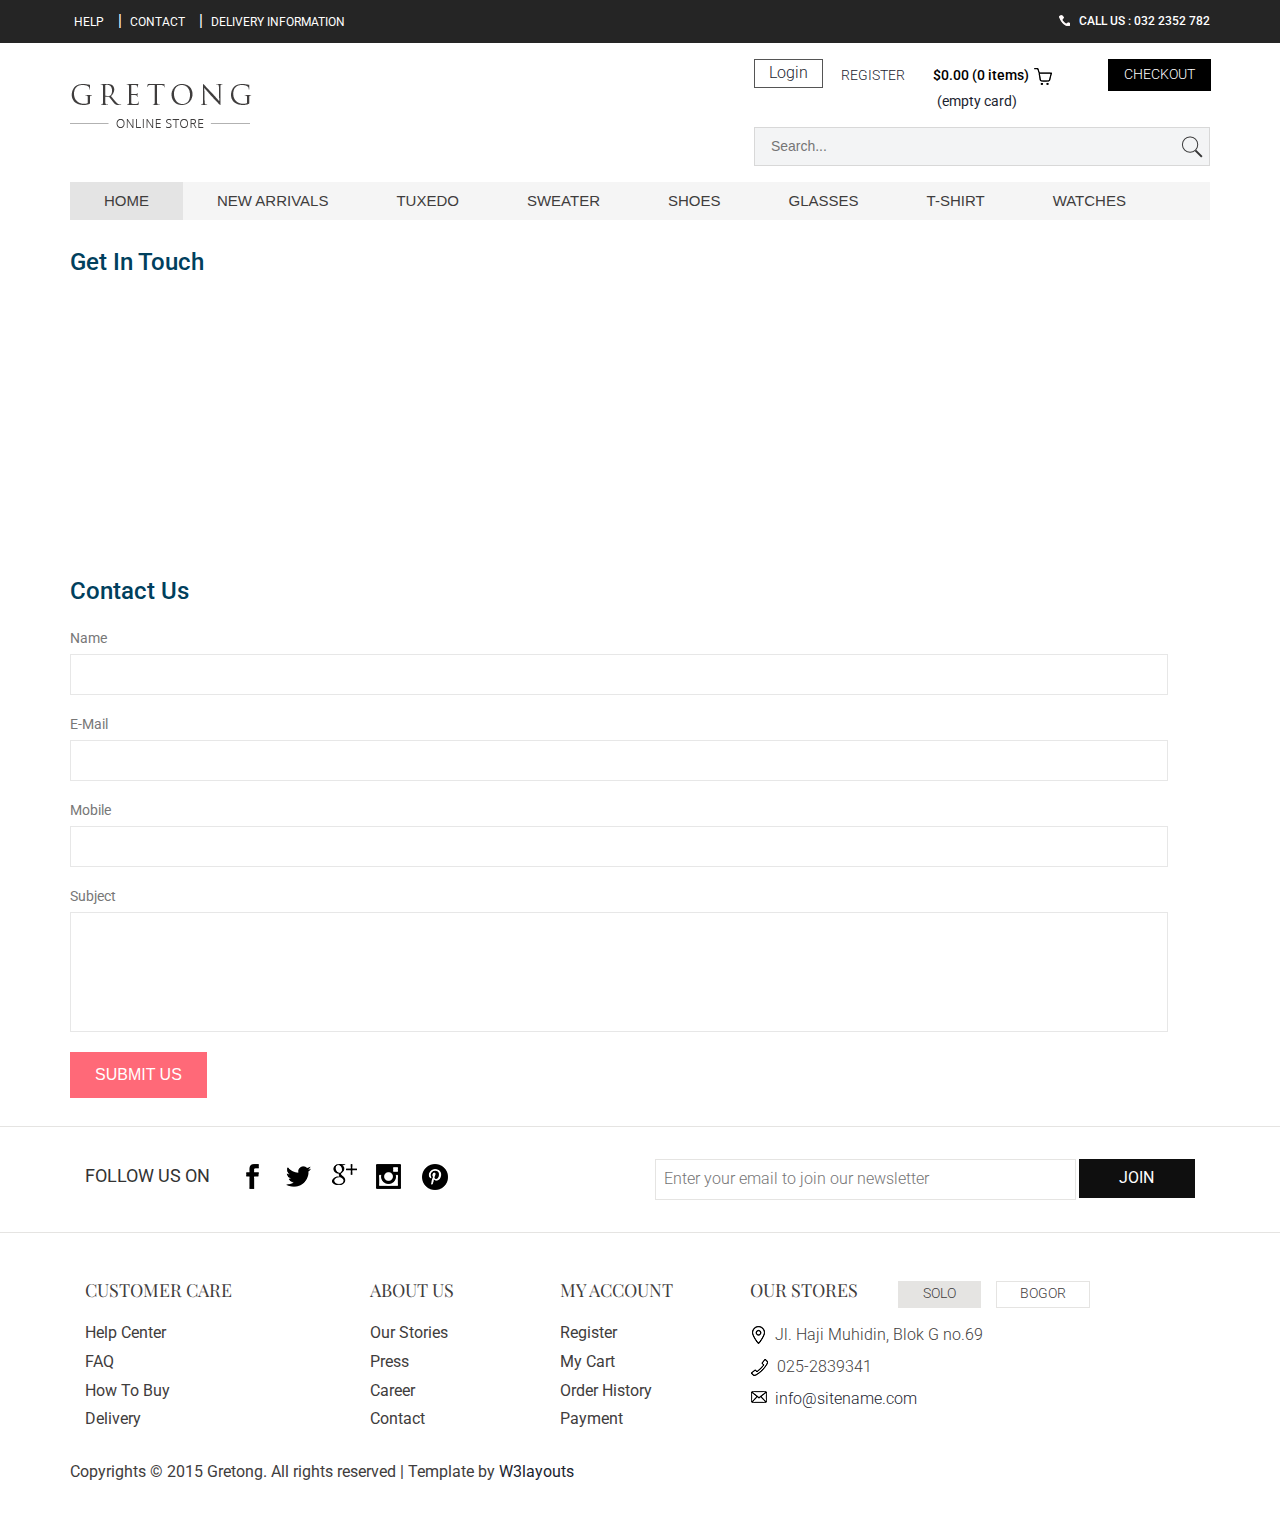
<file: contact.html>
<!--A Design by W3layouts
Author: W3layout
Author URL: http://w3layouts.com
License: Creative Commons Attribution 3.0 Unported
License URL: http://creativecommons.org/licenses/by/3.0/
-->
<!DOCTYPE HTML>
<html>
<head>
<title>Gretong a Ecommerce Category Flat Bootstrap Responsive Website Template | Contact :: w3layouts</title>
<link href="css/bootstrap.css" rel='stylesheet' type='text/css' />
<!-- jQuery (necessary JavaScript plugins) -->
<script type='text/javascript' src="js/jquery-1.11.1.min.js"></script>
<!-- Custom Theme files -->
<link href="css/style.css" rel='stylesheet' type='text/css' />
<!-- Custom Theme files -->
<!--//theme-style-->
<meta name="viewport" content="width=device-width, initial-scale=1">
<meta http-equiv="Content-Type" content="text/html; charset=utf-8" />
<meta name="keywords" content="Gretong Responsive web template, Bootstrap Web Templates, Flat Web Templates, Andriod Compatible web template, 
Smartphone Compatible web template, free webdesigns for Nokia, Samsung, LG, SonyErricsson, Motorola web design" />
<script type="application/x-javascript"> addEventListener("load", function() { setTimeout(hideURLbar, 0); }, false); function hideURLbar(){ window.scrollTo(0,1); } </script>
<link href='//fonts.googleapis.com/css?family=Roboto:400,100,300,500,700,900' rel='stylesheet' type='text/css'>
<link href='//fonts.googleapis.com/css?family=Playfair+Display:400,700,900' rel='stylesheet' type='text/css'>
<!-- start menu -->
<link href="css/megamenu.css" rel="stylesheet" type="text/css" media="all" />
<script type="text/javascript" src="js/megamenu.js"></script>
<script>$(document).ready(function(){$(".megamenu").megamenu();});</script>
<script src="js/menu_jquery.js"></script>
</head>
<body>
<!-- header_top -->
<div class="top_bg">
	<div class="container">
		<div class="header_top">
			<div class="top_right">
				<ul>
					<li><a href="#">help</a></li>|
					<li><a href="contact.html">Contact</a></li>|
					<li><a href="#">Delivery information</a></li>
				</ul>
			</div>
			<div class="top_left">
				<h2><span></span> Call us : 032 2352 782</h2>
			</div>
				<div class="clearfix"> </div>
		</div>
	</div>
</div>
<!-- header -->
<div class="header_bg">
<div class="container">
	<div class="header">
	<div class="head-t">
		<div class="logo">
			<a href="index.html"><img src="images/logo.png" class="img-responsive" alt=""/> </a>
		</div>
		<!-- start header_right -->
		<div class="header_right">
			<div class="rgt-bottom">
				<div class="log">
					<div class="login" >
						<div id="loginContainer"><a href="#" id="loginButton"><span>Login</span></a>
						    <div id="loginBox">                
						        <form id="loginForm">
						                <fieldset id="body">
						                	<fieldset>
						                          <label for="email">Email Address</label>
						                          <input type="text" name="email" id="email">
						                    </fieldset>
						                    <fieldset>
						                            <label for="password">Password</label>
						                            <input type="password" name="password" id="password">
						                     </fieldset>
						                    <input type="submit" id="login" value="Sign in">
						                	<label for="checkbox"><input type="checkbox" id="checkbox"> <i>Remember me</i></label>
						            	</fieldset>
						            <span><a href="#">Forgot your password?</a></span>
								</form>
							</div>
						</div>
					</div>
				</div>
				<div class="reg">
					<a href="register.html">REGISTER</a>
				</div>
			<div class="cart box_1">
				<a href="checkout.html">
					<h3> <span class="simpleCart_total">$0.00</span> (<span id="simpleCart_quantity" class="simpleCart_quantity">0</span> items)<img src="images/bag.png" alt=""></h3>
				</a>	
				<p><a href="javascript:;" class="simpleCart_empty">(empty card)</a></p>
				<div class="clearfix"> </div>
			</div>
			<div class="create_btn">
				<a href="checkout.html">CHECKOUT</a>
			</div>
			<div class="clearfix"> </div>
		</div>
		<div class="search">
		    <form>
		    	<input type="text" value="" placeholder="search...">
				<input type="submit" value="">
			</form>
		</div>
		<div class="clearfix"> </div>
		</div>
		<div class="clearfix"> </div>
	</div>
		<!-- start header menu -->
			<ul class="megamenu skyblue">
			<li class="active grid"><a class="color1" href="index.html">Home</a></li>
			<li class="grid"><a class="color2" href="#">new arrivals</a>
				<div class="megapanel">
					<div class="row">
						<div class="col1">
							<div class="h_nav">
								<h4>Clothing</h4>
								<ul>
									<li><a href="women.html">new arrivals</a></li>
									<li><a href="women.html">men</a></li>
									<li><a href="women.html">women</a></li>
									<li><a href="women.html">accessories</a></li>
									<li><a href="women.html">kids</a></li>
									<li><a href="women.html">brands</a></li>
								</ul>	
							</div>							
						</div>
						<div class="col1">
							<div class="h_nav">
								<h4>kids</h4>
								<ul>
									<li><a href="women.html">Pools&Tees</a></li>
									<li><a href="women.html">shirts</a></li>
									<li><a href="women.html">shorts</a></li>
									<li><a href="women.html">twinsets</a></li>
									<li><a href="women.html">kurts</a></li>
									<li><a href="women.html">jackets</a></li>
								</ul>	
							</div>							
						</div>
						<div class="col1">
							<div class="h_nav">
								<h4>Bags</h4>
								<ul>
									<li><a href="women.html">Handbag</a></li>
									<li><a href="women.html">Slingbags</a></li>
									<li><a href="women.html">Clutches</a></li>
									<li><a href="women.html">Totes</a></li>
									<li><a href="women.html">Wallets</a></li>
									<li><a href="women.html">Laptopbags</a></li>
								</ul>	
							</div>												
						</div>
						<div class="col1">
							<div class="h_nav">
								<h4>account</h4>
								<ul>
									<li><a href="#">login</a></li>
									<li><a href="register.html">create an account</a></li>
									<li><a href="women.html">create wishlist</a></li>
									<li><a href="women.html">my shopping bag</a></li>
									<li><a href="women.html">brands</a></li>
									<li><a href="women.html">create wishlist</a></li>
								</ul>	
							</div>						
						</div>
						<div class="col1">
							<div class="h_nav">
								<h4>Accessories</h4>
								<ul>
									<li><a href="women.html">Belts</a></li>
									<li><a href="women.html">Pens</a></li>
									<li><a href="women.html">Eyeglasses</a></li>
									<li><a href="women.html">accessories</a></li>
									<li><a href="women.html">Watches</a></li>
									<li><a href="women.html">Jewellery</a></li>
								</ul>	
							</div>
						</div>
						<div class="col1">
							<div class="h_nav">
								<h4>Footwear</h4>
								<ul>
									<li><a href="women.html">new arrivals</a></li>
									<li><a href="women.html">men</a></li>
									<li><a href="women.html">women</a></li>
									<li><a href="women.html">accessories</a></li>
									<li><a href="women.html">kids</a></li>
									<li><a href="women.html">style videos</a></li>
								</ul>	
							</div>
						</div>
					</div>
					<div class="row">
						<div class="col2"></div>
						<div class="col1"></div>
						<div class="col1"></div>
						<div class="col1"></div>
						<div class="col1"></div>
					</div>
    				</div>
				</li>
			<li><a class="color4" href="#">TUXEDO</a>
				<div class="megapanel">
					<div class="row">
						<div class="col1">
							<div class="h_nav">
								<h4>Clothing</h4>
								<ul>
									<li><a href="women.html">new arrivals</a></li>
									<li><a href="women.html">men</a></li>
									<li><a href="women.html">women</a></li>
									<li><a href="women.html">accessories</a></li>
									<li><a href="women.html">kids</a></li>
									<li><a href="women.html">brands</a></li>
								</ul>	
							</div>							
						</div>
						<div class="col1">
							<div class="h_nav">
								<h4>kids</h4>
								<ul>
									<li><a href="women.html">Pools&Tees</a></li>
									<li><a href="women.html">shirts</a></li>
									<li><a href="women.html">shorts</a></li>
									<li><a href="women.html">twinsets</a></li>
									<li><a href="women.html">kurts</a></li>
									<li><a href="women.html">jackets</a></li>
								</ul>	
							</div>							
						</div>
						<div class="col1">
							<div class="h_nav">
								<h4>Bags</h4>
								<ul>
									<li><a href="women.html">Handbag</a></li>
									<li><a href="women.html">Slingbags</a></li>
									<li><a href="women.html">Clutches</a></li>
									<li><a href="women.html">Totes</a></li>
									<li><a href="women.html">Wallets</a></li>
									<li><a href="women.html">Laptopbags</a></li>
								</ul>	
							</div>												
						</div>
						<div class="col1">
							<div class="h_nav">
								<h4>account</h4>
								<ul>
									<li><a href="#">login</a></li>
									<li><a href="register.html">create an account</a></li>
									<li><a href="women.html">create wishlist</a></li>
									<li><a href="women.html">my shopping bag</a></li>
									<li><a href="women.html">brands</a></li>
									<li><a href="women.html">create wishlist</a></li>
								</ul>	
							</div>						
						</div>
						<div class="col1">
							<div class="h_nav">
								<h4>Accessories</h4>
								<ul>
									<li><a href="women.html">Belts</a></li>
									<li><a href="women.html">Pens</a></li>
									<li><a href="women.html">Eyeglasses</a></li>
									<li><a href="women.html">accessories</a></li>
									<li><a href="women.html">Watches</a></li>
									<li><a href="women.html">Jewellery</a></li>
								</ul>	
							</div>
						</div>
						<div class="col1">
							<div class="h_nav">
								<h4>Footwear</h4>
								<ul>
									<li><a href="women.html">new arrivals</a></li>
									<li><a href="women.html">men</a></li>
									<li><a href="women.html">women</a></li>
									<li><a href="women.html">accessories</a></li>
									<li><a href="women.html">kids</a></li>
									<li><a href="women.html">style videos</a></li>
								</ul>	
							</div>
						</div>
					</div>
					<div class="row">
						<div class="col2"></div>
						<div class="col1"></div>
						<div class="col1"></div>
						<div class="col1"></div>
						<div class="col1"></div>
					</div>
    				</div>
				</li>				
				<li><a class="color5" href="#">SWEATER</a>
				<div class="megapanel">
					<div class="row">
						<div class="col1">
							<div class="h_nav">
								<h4>Clothing</h4>
								<ul>
									<li><a href="women.html">new arrivals</a></li>
									<li><a href="women.html">men</a></li>
									<li><a href="women.html">women</a></li>
									<li><a href="women.html">accessories</a></li>
									<li><a href="women.html">kids</a></li>
									<li><a href="women.html">brands</a></li>
								</ul>	
							</div>							
						</div>
						<div class="col1">
							<div class="h_nav">
								<h4>kids</h4>
								<ul>
									<li><a href="women.html">Pools&Tees</a></li>
									<li><a href="women.html">shirts</a></li>
									<li><a href="women.html">shorts</a></li>
									<li><a href="women.html">twinsets</a></li>
									<li><a href="women.html">kurts</a></li>
									<li><a href="women.html">jackets</a></li>
								</ul>	
							</div>							
						</div>
						<div class="col1">
							<div class="h_nav">
								<h4>Bags</h4>
								<ul>
									<li><a href="women.html">Handbag</a></li>
									<li><a href="women.html">Slingbags</a></li>
									<li><a href="women.html">Clutches</a></li>
									<li><a href="women.html">Totes</a></li>
									<li><a href="women.html">Wallets</a></li>
									<li><a href="women.html">Laptopbags</a></li>
								</ul>	
							</div>												
						</div>
						<div class="col1">
							<div class="h_nav">
								<h4>account</h4>
								<ul>
									<li><a href="#">login</a></li>
									<li><a href="register.html">create an account</a></li>
									<li><a href="women.html">create wishlist</a></li>
									<li><a href="women.html">my shopping bag</a></li>
									<li><a href="women.html">brands</a></li>
									<li><a href="women.html">create wishlist</a></li>
								</ul>	
							</div>						
						</div>
						<div class="col1">
							<div class="h_nav">
								<h4>Accessories</h4>
								<ul>
									<li><a href="women.html">Belts</a></li>
									<li><a href="women.html">Pens</a></li>
									<li><a href="women.html">Eyeglasses</a></li>
									<li><a href="women.html">accessories</a></li>
									<li><a href="women.html">Watches</a></li>
									<li><a href="women.html">Jewellery</a></li>
								</ul>	
							</div>
						</div>
						<div class="col1">
							<div class="h_nav">
								<h4>Footwear</h4>
								<ul>
									<li><a href="women.html">new arrivals</a></li>
									<li><a href="women.html">men</a></li>
									<li><a href="women.html">women</a></li>
									<li><a href="women.html">accessories</a></li>
									<li><a href="women.html">kids</a></li>
									<li><a href="women.html">style videos</a></li>
								</ul>	
							</div>
						</div>
					</div>
					<div class="row">
						<div class="col2"></div>
						<div class="col1"></div>
						<div class="col1"></div>
						<div class="col1"></div>
						<div class="col1"></div>
					</div>
    				</div>
				</li>
				<li><a class="color6" href="#">SHOES</a>
				<div class="megapanel">
					<div class="row">
						<div class="col1">
							<div class="h_nav">
								<h4>Clothing</h4>
								<ul>
									<li><a href="women.html">new arrivals</a></li>
									<li><a href="women.html">men</a></li>
									<li><a href="women.html">women</a></li>
									<li><a href="women.html">accessories</a></li>
									<li><a href="women.html">kids</a></li>
									<li><a href="women.html">brands</a></li>
								</ul>	
							</div>							
						</div>
						<div class="col1">
							<div class="h_nav">
								<h4>kids</h4>
								<ul>
									<li><a href="women.html">Pools&Tees</a></li>
									<li><a href="women.html">shirts</a></li>
									<li><a href="women.html">shorts</a></li>
									<li><a href="women.html">twinsets</a></li>
									<li><a href="women.html">kurts</a></li>
									<li><a href="women.html">jackets</a></li>
								</ul>	
							</div>							
						</div>
						<div class="col1">
							<div class="h_nav">
								<h4>Bags</h4>
								<ul>
									<li><a href="women.html">Handbag</a></li>
									<li><a href="women.html">Slingbags</a></li>
									<li><a href="women.html">Clutches</a></li>
									<li><a href="women.html">Totes</a></li>
									<li><a href="women.html">Wallets</a></li>
									<li><a href="women.html">Laptopbags</a></li>
								</ul>	
							</div>												
						</div>
						<div class="col1">
							<div class="h_nav">
								<h4>account</h4>
								<ul>
									<li><a href="#">login</a></li>
									<li><a href="register.html">create an account</a></li>
									<li><a href="women.html">create wishlist</a></li>
									<li><a href="women.html">my shopping bag</a></li>
									<li><a href="women.html">brands</a></li>
									<li><a href="women.html">create wishlist</a></li>
								</ul>	
							</div>						
						</div>
						<div class="col1">
							<div class="h_nav">
								<h4>Accessories</h4>
								<ul>
									<li><a href="women.html">Belts</a></li>
									<li><a href="women.html">Pens</a></li>
									<li><a href="women.html">Eyeglasses</a></li>
									<li><a href="women.html">accessories</a></li>
									<li><a href="women.html">Watches</a></li>
									<li><a href="women.html">Jewellery</a></li>
								</ul>	
							</div>
						</div>
						<div class="col1">
							<div class="h_nav">
								<h4>Footwear</h4>
								<ul>
									<li><a href="women.html">new arrivals</a></li>
									<li><a href="women.html">men</a></li>
									<li><a href="women.html">women</a></li>
									<li><a href="women.html">accessories</a></li>
									<li><a href="women.html">kids</a></li>
									<li><a href="women.html">style videos</a></li>
								</ul>	
							</div>
						</div>
					</div>
					<div class="row">
						<div class="col2"></div>
						<div class="col1"></div>
						<div class="col1"></div>
						<div class="col1"></div>
						<div class="col1"></div>
					</div>
    				</div>
				</li>				
			
				<li><a class="color7" href="#">GLASSES</a>
				<div class="megapanel">
					<div class="row">
						<div class="col1">
							<div class="h_nav">
								<h4>Clothing</h4>
								<ul>
									<li><a href="women.html">new arrivals</a></li>
									<li><a href="women.html">men</a></li>
									<li><a href="women.html">women</a></li>
									<li><a href="women.html">accessories</a></li>
									<li><a href="women.html">kids</a></li>
									<li><a href="women.html">brands</a></li>
								</ul>	
							</div>							
						</div>
						<div class="col1">
							<div class="h_nav">
								<h4>kids</h4>
								<ul>
									<li><a href="women.html">Pools&Tees</a></li>
									<li><a href="women.html">shirts</a></li>
									<li><a href="women.html">shorts</a></li>
									<li><a href="women.html">twinsets</a></li>
									<li><a href="women.html">kurts</a></li>
									<li><a href="women.html">jackets</a></li>
								</ul>	
							</div>							
						</div>
						<div class="col1">
							<div class="h_nav">
								<h4>Bags</h4>
								<ul>
									<li><a href="women.html">Handbag</a></li>
									<li><a href="women.html">Slingbags</a></li>
									<li><a href="women.html">Clutches</a></li>
									<li><a href="women.html">Totes</a></li>
									<li><a href="women.html">Wallets</a></li>
									<li><a href="women.html">Laptopbags</a></li>
								</ul>	
							</div>												
						</div>
						<div class="col1">
							<div class="h_nav">
								<h4>account</h4>
								<ul>
									<li><a href="#">login</a></li>
									<li><a href="register.html">create an account</a></li>
									<li><a href="women.html">create wishlist</a></li>
									<li><a href="women.html">my shopping bag</a></li>
									<li><a href="women.html">brands</a></li>
									<li><a href="women.html">create wishlist</a></li>
								</ul>	
							</div>						
						</div>
						<div class="col1">
							<div class="h_nav">
								<h4>Accessories</h4>
								<ul>
									<li><a href="women.html">Belts</a></li>
									<li><a href="women.html">Pens</a></li>
									<li><a href="women.html">Eyeglasses</a></li>
									<li><a href="women.html">accessories</a></li>
									<li><a href="women.html">Watches</a></li>
									<li><a href="women.html">Jewellery</a></li>
								</ul>	
							</div>
						</div>
						<div class="col1">
							<div class="h_nav">
								<h4>Footwear</h4>
								<ul>
									<li><a href="women.html">new arrivals</a></li>
									<li><a href="women.html">men</a></li>
									<li><a href="women.html">women</a></li>
									<li><a href="women.html">accessories</a></li>
									<li><a href="women.html">kids</a></li>
									<li><a href="women.html">style videos</a></li>
								</ul>	
							</div>
						</div>
					</div>
					<div class="row">
						<div class="col2"></div>
						<div class="col1"></div>
						<div class="col1"></div>
						<div class="col1"></div>
						<div class="col1"></div>
					</div>
    				</div>
				</li>				
			
				<li><a class="color8" href="#">T-SHIRT</a>
				<div class="megapanel">
					<div class="row">
						<div class="col1">
							<div class="h_nav">
								<h4>Clothing</h4>
								<ul>
									<li><a href="women.html">new arrivals</a></li>
									<li><a href="women.html">men</a></li>
									<li><a href="women.html">women</a></li>
									<li><a href="women.html">accessories</a></li>
									<li><a href="women.html">kids</a></li>
									<li><a href="women.html">brands</a></li>
								</ul>	
							</div>							
						</div>
						<div class="col1">
							<div class="h_nav">
								<h4>kids</h4>
								<ul>
									<li><a href="women.html">trends</a></li>
									<li><a href="women.html">sale</a></li>
									<li><a href="women.html">style videos</a></li>
									<li><a href="women.html">accessories</a></li>
									<li><a href="women.html">kids</a></li>
									<li><a href="women.html">style videos</a></li>
								</ul>	
							</div>							
						</div>
						<div class="col1">
							<div class="h_nav">
								<h4>Bags</h4>
								<ul>
									<li><a href="women.html">trends</a></li>
									<li><a href="women.html">sale</a></li>
									<li><a href="women.html">style videos</a></li>
									<li><a href="women.html">accessories</a></li>
									<li><a href="women.html">kids</a></li>
									<li><a href="women.html">style videos</a></li>
								</ul>	
							</div>												
						</div>
						<div class="col1">
							<div class="h_nav">
								<h4>account</h4>
								<ul>
									<li><a href="#">login</a></li>
									<li><a href="register.html">create an account</a></li>
									<li><a href="women.html">create wishlist</a></li>
									<li><a href="women.html">my shopping bag</a></li>
									<li><a href="women.html">brands</a></li>
									<li><a href="women.html">create wishlist</a></li>
								</ul>	
							</div>						
						</div>
						<div class="col1">
							<div class="h_nav">
								<h4>Accessories</h4>
								<ul>
									<li><a href="women.html">trends</a></li>
									<li><a href="women.html">sale</a></li>
									<li><a href="women.html">style videos</a></li>
									<li><a href="women.html">accessories</a></li>
									<li><a href="women.html">kids</a></li>
									<li><a href="women.html">style videos</a></li>
								</ul>	
							</div>
						</div>
						<div class="col1">
							<div class="h_nav">
								<h4>Footwear</h4>
								<ul>
									<li><a href="women.html">new arrivals</a></li>
									<li><a href="women.html">men</a></li>
									<li><a href="women.html">women</a></li>
									<li><a href="women.html">accessories</a></li>
									<li><a href="women.html">kids</a></li>
									<li><a href="women.html">style videos</a></li>
								</ul>	
							</div>
						</div>
					</div>
					<div class="row">
						<div class="col2"></div>
						<div class="col1"></div>
						<div class="col1"></div>
						<div class="col1"></div>
						<div class="col1"></div>
					</div>
    				</div>
				</li>
				<li><a class="color9" href="#">WATCHES</a>
				<div class="megapanel">
					<div class="row">
						<div class="col1">
							<div class="h_nav">
								<h4>Clothing</h4>
								<ul>
									<li><a href="women.html">new arrivals</a></li>
									<li><a href="women.html">men</a></li>
									<li><a href="women.html">women</a></li>
									<li><a href="women.html">accessories</a></li>
									<li><a href="women.html">kids</a></li>
									<li><a href="women.html">brands</a></li>
								</ul>	
							</div>							
						</div>
						<div class="col1">
							<div class="h_nav">
								<h4>kids</h4>
								<ul>
									<li><a href="women.html">trends</a></li>
									<li><a href="women.html">sale</a></li>
									<li><a href="women.html">style videos</a></li>
									<li><a href="women.html">accessories</a></li>
									<li><a href="women.html">kids</a></li>
									<li><a href="women.html">style videos</a></li>
								</ul>	
							</div>							
						</div>
						<div class="col1">
							<div class="h_nav">
								<h4>Bags</h4>
								<ul>
									<li><a href="women.html">trends</a></li>
									<li><a href="women.html">sale</a></li>
									<li><a href="women.html">style videos</a></li>
									<li><a href="women.html">accessories</a></li>
									<li><a href="women.html">kids</a></li>
									<li><a href="women.html">style videos</a></li>
								</ul>	
							</div>												
						</div>
						<div class="col1">
							<div class="h_nav">
								<h4>account</h4>
								<ul>
									<li><a href="#">login</a></li>
									<li><a href="register.html">create an account</a></li>
									<li><a href="women.html">create wishlist</a></li>
									<li><a href="women.html">my shopping bag</a></li>
									<li><a href="women.html">brands</a></li>
									<li><a href="women.html">create wishlist</a></li>
								</ul>	
							</div>						
						</div>
						<div class="col1">
							<div class="h_nav">
								<h4>Accessories</h4>
								<ul>
									<li><a href="women.html">trends</a></li>
									<li><a href="women.html">sale</a></li>
									<li><a href="women.html">style videos</a></li>
									<li><a href="women.html">accessories</a></li>
									<li><a href="women.html">kids</a></li>
									<li><a href="women.html">style videos</a></li>
								</ul>	
							</div>
						</div>
						<div class="col1">
							<div class="h_nav">
								<h4>Footwear</h4>
								<ul>
									<li><a href="women.html">new arrivals</a></li>
									<li><a href="women.html">men</a></li>
									<li><a href="women.html">women</a></li>
									<li><a href="women.html">accessories</a></li>
									<li><a href="women.html">kids</a></li>
									<li><a href="women.html">style videos</a></li>
								</ul>	
							</div>
						</div>
					</div>
					<div class="row">
						<div class="col2"></div>
						<div class="col1"></div>
						<div class="col1"></div>
						<div class="col1"></div>
						<div class="col1"></div>
					</div>
    				</div>
				</li>
		 </ul> 
	</div>
</div>
</div>
<!-- content -->
<div class="container">
<div class="main">
<div class="contact">				
					<div class="contact_info">
						<h2>get in touch</h2>
			    	 		<div class="map">
					   			<iframe src="https://www.google.com/maps/embed?pb=!1m18!1m12!1m3!1d424396.3176723366!2d150.92243255000002!3d-33.7969235!2m3!1f0!2f0!3f0!3m2!1i1024!2i768!4f13.1!3m3!1m2!1s0x6b129838f39a743f%3A0x3017d681632a850!2sSydney+NSW%2C+Australia!5e0!3m2!1sen!2sin!4v1430912648478" width="100%" height="250" frameborder="0" style="border:0"></iframe>
					   		</div>
      				</div>
				  <div class="contact-form">
			 	  	 	<h2>Contact Us</h2>
			 	 	    <form method="post" >
					    	<div>
						    	<span><label>Name</label></span>
						    	<span><input name="userName" type="text" class="textbox"></span>
						    </div>
						    <div>
						    	<span><label>E-mail</label></span>
						    	<span><input name="userEmail" type="text" class="textbox"></span>
						    </div>
						    <div>
						     	<span><label>Mobile</label></span>
						    	<span><input name="userPhone" type="text" class="textbox"></span>
						    </div>
						    <div>
						    	<span><label>Subject</label></span>
						    	<span><textarea name="userMsg"> </textarea></span>
						    </div>
						   <div>
						   		<span><input type="submit" class="" value="Submit us"></span>
						  </div>
					    </form>
				    </div>
  				<div class="clearfix"></div>		
			  </div>
</div>
</div>
<div class="foot-top">
	<div class="container">
		<div class="col-md-6 s-c">
			<li>
				<div class="fooll">
					<h5>follow us on</h5>
				</div>
			</li>
			<li>
				<div class="social-ic">
					<ul>
						<li><a href="#"><i class="facebok"> </i></a></li>
						<li><a href="#"><i class="twiter"> </i></a></li>
						<li><a href="#"><i class="goog"> </i></a></li>
						<li><a href="#"><i class="be"> </i></a></li>
						<li><a href="#"><i class="pp"> </i></a></li>
							<div class="clearfix"></div>	
					</ul>
				</div>
			</li>
				<div class="clearfix"> </div>
		</div>
		<div class="col-md-6 s-c">
			<div class="stay">
						<div class="stay-left">
							<form>
								<input type="text" placeholder="Enter your email to join our newsletter" required="">
							</form>
						</div>
						<div class="btn-1">
							<form>
								<input type="submit" value="join">
							</form>
						</div>
							<div class="clearfix"> </div>
			</div>
		</div>
			<div class="clearfix"> </div>
	</div>
</div>
<div class="footer">
	<div class="container">
		<div class="col-md-3 cust">
			<h4>CUSTOMER CARE</h4>
				<li><a href="#">Help Center</a></li>
				<li><a href="#">FAQ</a></li>
				<li><a href="#">How To Buy</a></li>
				<li><a href="#">Delivery</a></li>
		</div>
		<div class="col-md-2 abt">
			<h4>ABOUT US</h4>
				<li><a href="#">Our Stories</a></li>
				<li><a href="#">Press</a></li>
				<li><a href="#">Career</a></li>
				<li><a href="contact.html">Contact</a></li>
		</div>
		<div class="col-md-2 myac">
			<h4>MY ACCOUNT</h4>
				<li><a href="register.html">Register</a></li>
				<li><a href="#">My Cart</a></li>
				<li><a href="#">Order History</a></li>
				<li><a href="#">Payment</a></li>
		</div>
		<div class="col-md-5 our-st">
			<div class="our-left">
				<h4>OUR STORES</h4>
			</div>
			<div class="our-left1">
				<div class="cr_btn">
					<a href="#">SOLO</a>
				</div>
			</div>
			<div class="our-left1">
				<div class="cr_btn1">
					<a href="#">BOGOR</a>
				</div>
			</div>
			<div class="clearfix"> </div>
				<li><i class="add"> </i>Jl. Haji Muhidin, Blok G no.69</li>
				<li><i class="phone"> </i>025-2839341</li>
				<li><a href="mailto:info@example.com"><i class="mail"> </i>info@sitename.com </a></li>
			
		</div>
		<div class="clearfix"> </div>
			<p>Copyrights © 2015 Gretong. All rights reserved | Template by <a href="http://w3layouts.com/">W3layouts</a></p>
	</div>
</div>
</body>
</html>
</file>
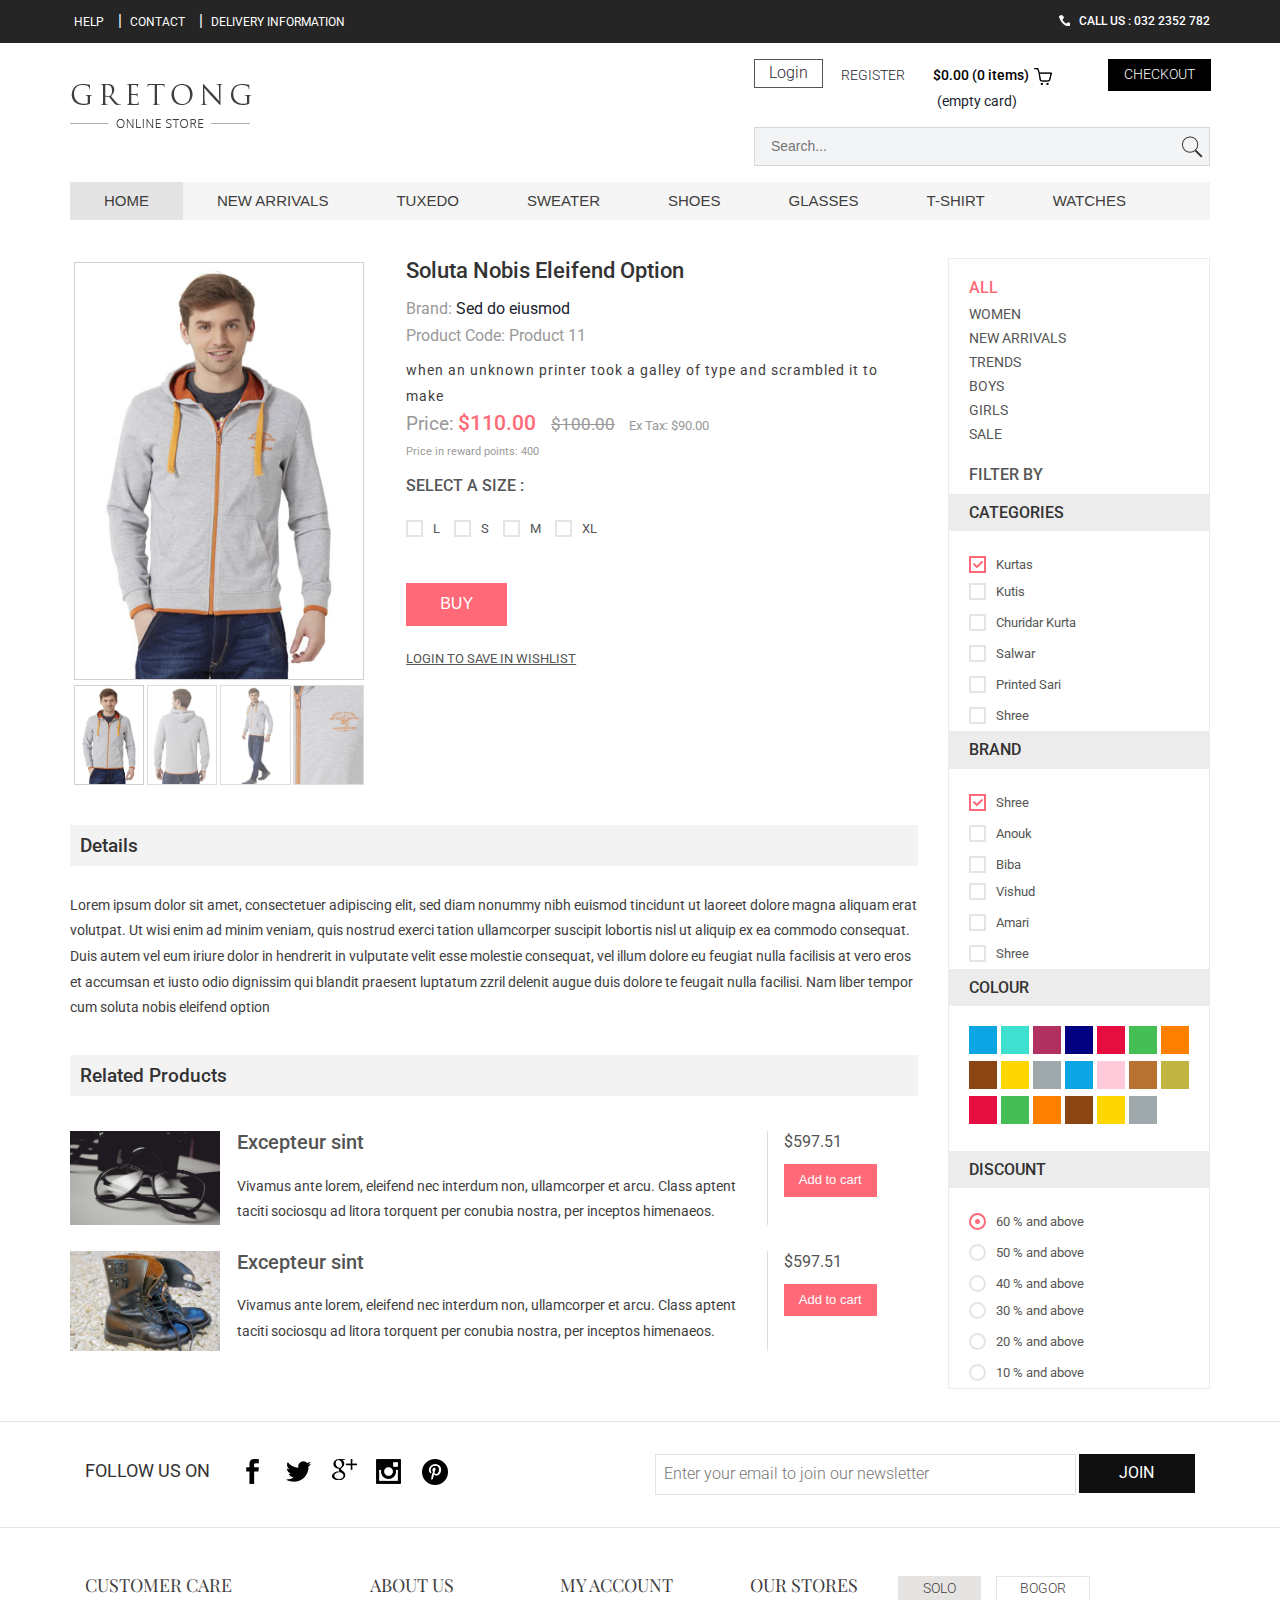
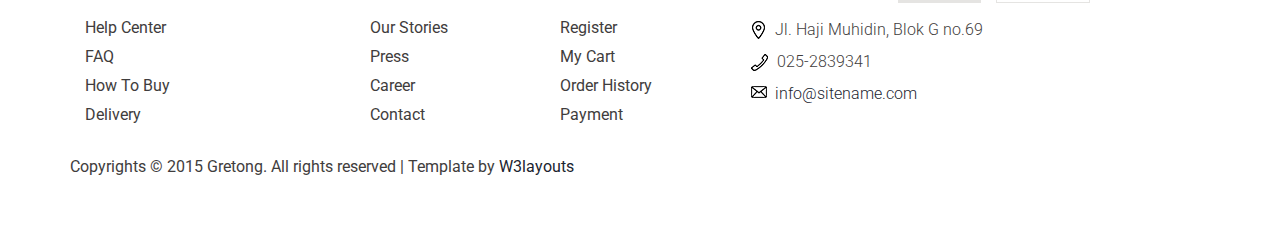
<file: details.html>
<!--A Design by W3layouts
Author: W3layout
Author URL: http://w3layouts.com
License: Creative Commons Attribution 3.0 Unported
License URL: http://creativecommons.org/licenses/by/3.0/
-->
<!DOCTYPE HTML>
<html>
<head>
<title>Gretong a Ecommerce Category Flat Bootstrap Responsive Website Template | Details :: w3layouts</title>
<link href="css/bootstrap.css" rel='stylesheet' type='text/css' />
<!-- jQuery (necessary JavaScript plugins) -->
<script type='text/javascript' src="js/jquery-1.11.1.min.js"></script>
<!-- Custom Theme files -->
<link href="css/style.css" rel='stylesheet' type='text/css' />
<!-- Custom Theme files -->
<!--//theme-style-->
<meta name="viewport" content="width=device-width, initial-scale=1">
<meta http-equiv="Content-Type" content="text/html; charset=utf-8" />
<meta name="keywords" content="Gretong Responsive web template, Bootstrap Web Templates, Flat Web Templates, Andriod Compatible web template, 
Smartphone Compatible web template, free webdesigns for Nokia, Samsung, LG, SonyErricsson, Motorola web design" />
<script type="application/x-javascript"> addEventListener("load", function() { setTimeout(hideURLbar, 0); }, false); function hideURLbar(){ window.scrollTo(0,1); } </script>
<link href='//fonts.googleapis.com/css?family=Roboto:400,100,300,500,700,900' rel='stylesheet' type='text/css'>
<link href='//fonts.googleapis.com/css?family=Playfair+Display:400,700,900' rel='stylesheet' type='text/css'>
<!-- start menu -->
<link href="css/megamenu.css" rel="stylesheet" type="text/css" media="all" />
<script type="text/javascript" src="js/megamenu.js"></script>
<script>$(document).ready(function(){$(".megamenu").megamenu();});</script>
<script src="js/menu_jquery.js"></script>
</head>
<body>
<!-- header_top -->
<div class="top_bg">
	<div class="container">
		<div class="header_top">
			<div class="top_right">
				<ul>
					<li><a href="#">help</a></li>|
					<li><a href="contact.html">Contact</a></li>|
					<li><a href="#">Delivery information</a></li>
				</ul>
			</div>
			<div class="top_left">
				<h2><span></span> Call us : 032 2352 782</h2>
			</div>
				<div class="clearfix"> </div>
		</div>
	</div>
</div>
<!-- header -->
<div class="header_bg">
<div class="container">
	<div class="header">
	<div class="head-t">
		<div class="logo">
			<a href="index.html"><img src="images/logo.png" class="img-responsive" alt=""/> </a>
		</div>
		<!-- start header_right -->
		<div class="header_right">
			<div class="rgt-bottom">
				<div class="log">
					<div class="login" >
						<div id="loginContainer"><a href="#" id="loginButton"><span>Login</span></a>
						    <div id="loginBox">                
						        <form id="loginForm">
						                <fieldset id="body">
						                	<fieldset>
						                          <label for="email">Email Address</label>
						                          <input type="text" name="email" id="email">
						                    </fieldset>
						                    <fieldset>
						                            <label for="password">Password</label>
						                            <input type="password" name="password" id="password">
						                     </fieldset>
						                    <input type="submit" id="login" value="Sign in">
						                	<label for="checkbox"><input type="checkbox" id="checkbox"> <i>Remember me</i></label>
						            	</fieldset>
						            <span><a href="#">Forgot your password?</a></span>
								</form>
							</div>
						</div>
					</div>
				</div>
				<div class="reg">
					<a href="register.html">REGISTER</a>
				</div>
			<div class="cart box_1">
				<a href="checkout.html">
					<h3> <span class="simpleCart_total">$0.00</span> (<span id="simpleCart_quantity" class="simpleCart_quantity">0</span> items)<img src="images/bag.png" alt=""></h3>
				</a>	
				<p><a href="javascript:;" class="simpleCart_empty">(empty card)</a></p>
				<div class="clearfix"> </div>
			</div>
			<div class="create_btn">
				<a href="checkout.html">CHECKOUT</a>
			</div>
			<div class="clearfix"> </div>
		</div>
		<div class="search">
		    <form>
		    	<input type="text" value="" placeholder="search...">
				<input type="submit" value="">
			</form>
		</div>
		<div class="clearfix"> </div>
		</div>
		<div class="clearfix"> </div>
	</div>
		<!-- start header menu -->
			<ul class="megamenu skyblue">
			<li class="active grid"><a class="color1" href="index.html">Home</a></li>
			<li class="grid"><a class="color2" href="#">new arrivals</a>
				<div class="megapanel">
					<div class="row">
						<div class="col1">
							<div class="h_nav">
								<h4>Clothing</h4>
								<ul>
									<li><a href="women.html">new arrivals</a></li>
									<li><a href="women.html">men</a></li>
									<li><a href="women.html">women</a></li>
									<li><a href="women.html">accessories</a></li>
									<li><a href="women.html">kids</a></li>
									<li><a href="women.html">brands</a></li>
								</ul>	
							</div>							
						</div>
						<div class="col1">
							<div class="h_nav">
								<h4>kids</h4>
								<ul>
									<li><a href="women.html">Pools&Tees</a></li>
									<li><a href="women.html">shirts</a></li>
									<li><a href="women.html">shorts</a></li>
									<li><a href="women.html">twinsets</a></li>
									<li><a href="women.html">kurts</a></li>
									<li><a href="women.html">jackets</a></li>
								</ul>	
							</div>							
						</div>
						<div class="col1">
							<div class="h_nav">
								<h4>Bags</h4>
								<ul>
									<li><a href="women.html">Handbag</a></li>
									<li><a href="women.html">Slingbags</a></li>
									<li><a href="women.html">Clutches</a></li>
									<li><a href="women.html">Totes</a></li>
									<li><a href="women.html">Wallets</a></li>
									<li><a href="women.html">Laptopbags</a></li>
								</ul>	
							</div>												
						</div>
						<div class="col1">
							<div class="h_nav">
								<h4>account</h4>
								<ul>
									<li><a href="#">login</a></li>
									<li><a href="register.html">create an account</a></li>
									<li><a href="women.html">create wishlist</a></li>
									<li><a href="women.html">my shopping bag</a></li>
									<li><a href="women.html">brands</a></li>
									<li><a href="women.html">create wishlist</a></li>
								</ul>	
							</div>						
						</div>
						<div class="col1">
							<div class="h_nav">
								<h4>Accessories</h4>
								<ul>
									<li><a href="women.html">Belts</a></li>
									<li><a href="women.html">Pens</a></li>
									<li><a href="women.html">Eyeglasses</a></li>
									<li><a href="women.html">accessories</a></li>
									<li><a href="women.html">Watches</a></li>
									<li><a href="women.html">Jewellery</a></li>
								</ul>	
							</div>
						</div>
						<div class="col1">
							<div class="h_nav">
								<h4>Footwear</h4>
								<ul>
									<li><a href="women.html">new arrivals</a></li>
									<li><a href="women.html">men</a></li>
									<li><a href="women.html">women</a></li>
									<li><a href="women.html">accessories</a></li>
									<li><a href="women.html">kids</a></li>
									<li><a href="women.html">style videos</a></li>
								</ul>	
							</div>
						</div>
					</div>
					<div class="row">
						<div class="col2"></div>
						<div class="col1"></div>
						<div class="col1"></div>
						<div class="col1"></div>
						<div class="col1"></div>
					</div>
    				</div>
				</li>
			<li><a class="color4" href="#">TUXEDO</a>
				<div class="megapanel">
					<div class="row">
						<div class="col1">
							<div class="h_nav">
								<h4>Clothing</h4>
								<ul>
									<li><a href="women.html">new arrivals</a></li>
									<li><a href="women.html">men</a></li>
									<li><a href="women.html">women</a></li>
									<li><a href="women.html">accessories</a></li>
									<li><a href="women.html">kids</a></li>
									<li><a href="women.html">brands</a></li>
								</ul>	
							</div>							
						</div>
						<div class="col1">
							<div class="h_nav">
								<h4>kids</h4>
								<ul>
									<li><a href="women.html">Pools&Tees</a></li>
									<li><a href="women.html">shirts</a></li>
									<li><a href="women.html">shorts</a></li>
									<li><a href="women.html">twinsets</a></li>
									<li><a href="women.html">kurts</a></li>
									<li><a href="women.html">jackets</a></li>
								</ul>	
							</div>							
						</div>
						<div class="col1">
							<div class="h_nav">
								<h4>Bags</h4>
								<ul>
									<li><a href="women.html">Handbag</a></li>
									<li><a href="women.html">Slingbags</a></li>
									<li><a href="women.html">Clutches</a></li>
									<li><a href="women.html">Totes</a></li>
									<li><a href="women.html">Wallets</a></li>
									<li><a href="women.html">Laptopbags</a></li>
								</ul>	
							</div>												
						</div>
						<div class="col1">
							<div class="h_nav">
								<h4>account</h4>
								<ul>
									<li><a href="#">login</a></li>
									<li><a href="register.html">create an account</a></li>
									<li><a href="women.html">create wishlist</a></li>
									<li><a href="women.html">my shopping bag</a></li>
									<li><a href="women.html">brands</a></li>
									<li><a href="women.html">create wishlist</a></li>
								</ul>	
							</div>						
						</div>
						<div class="col1">
							<div class="h_nav">
								<h4>Accessories</h4>
								<ul>
									<li><a href="women.html">Belts</a></li>
									<li><a href="women.html">Pens</a></li>
									<li><a href="women.html">Eyeglasses</a></li>
									<li><a href="women.html">accessories</a></li>
									<li><a href="women.html">Watches</a></li>
									<li><a href="women.html">Jewellery</a></li>
								</ul>	
							</div>
						</div>
						<div class="col1">
							<div class="h_nav">
								<h4>Footwear</h4>
								<ul>
									<li><a href="women.html">new arrivals</a></li>
									<li><a href="women.html">men</a></li>
									<li><a href="women.html">women</a></li>
									<li><a href="women.html">accessories</a></li>
									<li><a href="women.html">kids</a></li>
									<li><a href="women.html">style videos</a></li>
								</ul>	
							</div>
						</div>
					</div>
					<div class="row">
						<div class="col2"></div>
						<div class="col1"></div>
						<div class="col1"></div>
						<div class="col1"></div>
						<div class="col1"></div>
					</div>
    				</div>
				</li>				
				<li><a class="color5" href="#">SWEATER</a>
				<div class="megapanel">
					<div class="row">
						<div class="col1">
							<div class="h_nav">
								<h4>Clothing</h4>
								<ul>
									<li><a href="women.html">new arrivals</a></li>
									<li><a href="women.html">men</a></li>
									<li><a href="women.html">women</a></li>
									<li><a href="women.html">accessories</a></li>
									<li><a href="women.html">kids</a></li>
									<li><a href="women.html">brands</a></li>
								</ul>	
							</div>							
						</div>
						<div class="col1">
							<div class="h_nav">
								<h4>kids</h4>
								<ul>
									<li><a href="women.html">Pools&Tees</a></li>
									<li><a href="women.html">shirts</a></li>
									<li><a href="women.html">shorts</a></li>
									<li><a href="women.html">twinsets</a></li>
									<li><a href="women.html">kurts</a></li>
									<li><a href="women.html">jackets</a></li>
								</ul>	
							</div>							
						</div>
						<div class="col1">
							<div class="h_nav">
								<h4>Bags</h4>
								<ul>
									<li><a href="women.html">Handbag</a></li>
									<li><a href="women.html">Slingbags</a></li>
									<li><a href="women.html">Clutches</a></li>
									<li><a href="women.html">Totes</a></li>
									<li><a href="women.html">Wallets</a></li>
									<li><a href="women.html">Laptopbags</a></li>
								</ul>	
							</div>												
						</div>
						<div class="col1">
							<div class="h_nav">
								<h4>account</h4>
								<ul>
									<li><a href="#">login</a></li>
									<li><a href="register.html">create an account</a></li>
									<li><a href="women.html">create wishlist</a></li>
									<li><a href="women.html">my shopping bag</a></li>
									<li><a href="women.html">brands</a></li>
									<li><a href="women.html">create wishlist</a></li>
								</ul>	
							</div>						
						</div>
						<div class="col1">
							<div class="h_nav">
								<h4>Accessories</h4>
								<ul>
									<li><a href="women.html">Belts</a></li>
									<li><a href="women.html">Pens</a></li>
									<li><a href="women.html">Eyeglasses</a></li>
									<li><a href="women.html">accessories</a></li>
									<li><a href="women.html">Watches</a></li>
									<li><a href="women.html">Jewellery</a></li>
								</ul>	
							</div>
						</div>
						<div class="col1">
							<div class="h_nav">
								<h4>Footwear</h4>
								<ul>
									<li><a href="women.html">new arrivals</a></li>
									<li><a href="women.html">men</a></li>
									<li><a href="women.html">women</a></li>
									<li><a href="women.html">accessories</a></li>
									<li><a href="women.html">kids</a></li>
									<li><a href="women.html">style videos</a></li>
								</ul>	
							</div>
						</div>
					</div>
					<div class="row">
						<div class="col2"></div>
						<div class="col1"></div>
						<div class="col1"></div>
						<div class="col1"></div>
						<div class="col1"></div>
					</div>
    				</div>
				</li>
				<li><a class="color6" href="#">SHOES</a>
				<div class="megapanel">
					<div class="row">
						<div class="col1">
							<div class="h_nav">
								<h4>Clothing</h4>
								<ul>
									<li><a href="women.html">new arrivals</a></li>
									<li><a href="women.html">men</a></li>
									<li><a href="women.html">women</a></li>
									<li><a href="women.html">accessories</a></li>
									<li><a href="women.html">kids</a></li>
									<li><a href="women.html">brands</a></li>
								</ul>	
							</div>							
						</div>
						<div class="col1">
							<div class="h_nav">
								<h4>kids</h4>
								<ul>
									<li><a href="women.html">Pools&Tees</a></li>
									<li><a href="women.html">shirts</a></li>
									<li><a href="women.html">shorts</a></li>
									<li><a href="women.html">twinsets</a></li>
									<li><a href="women.html">kurts</a></li>
									<li><a href="women.html">jackets</a></li>
								</ul>	
							</div>							
						</div>
						<div class="col1">
							<div class="h_nav">
								<h4>Bags</h4>
								<ul>
									<li><a href="women.html">Handbag</a></li>
									<li><a href="women.html">Slingbags</a></li>
									<li><a href="women.html">Clutches</a></li>
									<li><a href="women.html">Totes</a></li>
									<li><a href="women.html">Wallets</a></li>
									<li><a href="women.html">Laptopbags</a></li>
								</ul>	
							</div>												
						</div>
						<div class="col1">
							<div class="h_nav">
								<h4>account</h4>
								<ul>
									<li><a href="#">login</a></li>
									<li><a href="register.html">create an account</a></li>
									<li><a href="women.html">create wishlist</a></li>
									<li><a href="women.html">my shopping bag</a></li>
									<li><a href="women.html">brands</a></li>
									<li><a href="women.html">create wishlist</a></li>
								</ul>	
							</div>						
						</div>
						<div class="col1">
							<div class="h_nav">
								<h4>Accessories</h4>
								<ul>
									<li><a href="women.html">Belts</a></li>
									<li><a href="women.html">Pens</a></li>
									<li><a href="women.html">Eyeglasses</a></li>
									<li><a href="women.html">accessories</a></li>
									<li><a href="women.html">Watches</a></li>
									<li><a href="women.html">Jewellery</a></li>
								</ul>	
							</div>
						</div>
						<div class="col1">
							<div class="h_nav">
								<h4>Footwear</h4>
								<ul>
									<li><a href="women.html">new arrivals</a></li>
									<li><a href="women.html">men</a></li>
									<li><a href="women.html">women</a></li>
									<li><a href="women.html">accessories</a></li>
									<li><a href="women.html">kids</a></li>
									<li><a href="women.html">style videos</a></li>
								</ul>	
							</div>
						</div>
					</div>
					<div class="row">
						<div class="col2"></div>
						<div class="col1"></div>
						<div class="col1"></div>
						<div class="col1"></div>
						<div class="col1"></div>
					</div>
    				</div>
				</li>				
			
				<li><a class="color7" href="#">GLASSES</a>
				<div class="megapanel">
					<div class="row">
						<div class="col1">
							<div class="h_nav">
								<h4>Clothing</h4>
								<ul>
									<li><a href="women.html">new arrivals</a></li>
									<li><a href="women.html">men</a></li>
									<li><a href="women.html">women</a></li>
									<li><a href="women.html">accessories</a></li>
									<li><a href="women.html">kids</a></li>
									<li><a href="women.html">brands</a></li>
								</ul>	
							</div>							
						</div>
						<div class="col1">
							<div class="h_nav">
								<h4>kids</h4>
								<ul>
									<li><a href="women.html">Pools&Tees</a></li>
									<li><a href="women.html">shirts</a></li>
									<li><a href="women.html">shorts</a></li>
									<li><a href="women.html">twinsets</a></li>
									<li><a href="women.html">kurts</a></li>
									<li><a href="women.html">jackets</a></li>
								</ul>	
							</div>							
						</div>
						<div class="col1">
							<div class="h_nav">
								<h4>Bags</h4>
								<ul>
									<li><a href="women.html">Handbag</a></li>
									<li><a href="women.html">Slingbags</a></li>
									<li><a href="women.html">Clutches</a></li>
									<li><a href="women.html">Totes</a></li>
									<li><a href="women.html">Wallets</a></li>
									<li><a href="women.html">Laptopbags</a></li>
								</ul>	
							</div>												
						</div>
						<div class="col1">
							<div class="h_nav">
								<h4>account</h4>
								<ul>
									<li><a href="#">login</a></li>
									<li><a href="register.html">create an account</a></li>
									<li><a href="women.html">create wishlist</a></li>
									<li><a href="women.html">my shopping bag</a></li>
									<li><a href="women.html">brands</a></li>
									<li><a href="women.html">create wishlist</a></li>
								</ul>	
							</div>						
						</div>
						<div class="col1">
							<div class="h_nav">
								<h4>Accessories</h4>
								<ul>
									<li><a href="women.html">Belts</a></li>
									<li><a href="women.html">Pens</a></li>
									<li><a href="women.html">Eyeglasses</a></li>
									<li><a href="women.html">accessories</a></li>
									<li><a href="women.html">Watches</a></li>
									<li><a href="women.html">Jewellery</a></li>
								</ul>	
							</div>
						</div>
						<div class="col1">
							<div class="h_nav">
								<h4>Footwear</h4>
								<ul>
									<li><a href="women.html">new arrivals</a></li>
									<li><a href="women.html">men</a></li>
									<li><a href="women.html">women</a></li>
									<li><a href="women.html">accessories</a></li>
									<li><a href="women.html">kids</a></li>
									<li><a href="women.html">style videos</a></li>
								</ul>	
							</div>
						</div>
					</div>
					<div class="row">
						<div class="col2"></div>
						<div class="col1"></div>
						<div class="col1"></div>
						<div class="col1"></div>
						<div class="col1"></div>
					</div>
    				</div>
				</li>				
			
				<li><a class="color8" href="#">T-SHIRT</a>
				<div class="megapanel">
					<div class="row">
						<div class="col1">
							<div class="h_nav">
								<h4>Clothing</h4>
								<ul>
									<li><a href="women.html">new arrivals</a></li>
									<li><a href="women.html">men</a></li>
									<li><a href="women.html">women</a></li>
									<li><a href="women.html">accessories</a></li>
									<li><a href="women.html">kids</a></li>
									<li><a href="women.html">brands</a></li>
								</ul>	
							</div>							
						</div>
						<div class="col1">
							<div class="h_nav">
								<h4>kids</h4>
								<ul>
									<li><a href="women.html">trends</a></li>
									<li><a href="women.html">sale</a></li>
									<li><a href="women.html">style videos</a></li>
									<li><a href="women.html">accessories</a></li>
									<li><a href="women.html">kids</a></li>
									<li><a href="women.html">style videos</a></li>
								</ul>	
							</div>							
						</div>
						<div class="col1">
							<div class="h_nav">
								<h4>Bags</h4>
								<ul>
									<li><a href="women.html">trends</a></li>
									<li><a href="women.html">sale</a></li>
									<li><a href="women.html">style videos</a></li>
									<li><a href="women.html">accessories</a></li>
									<li><a href="women.html">kids</a></li>
									<li><a href="women.html">style videos</a></li>
								</ul>	
							</div>												
						</div>
						<div class="col1">
							<div class="h_nav">
								<h4>account</h4>
								<ul>
									<li><a href="#">login</a></li>
									<li><a href="register.html">create an account</a></li>
									<li><a href="women.html">create wishlist</a></li>
									<li><a href="women.html">my shopping bag</a></li>
									<li><a href="women.html">brands</a></li>
									<li><a href="women.html">create wishlist</a></li>
								</ul>	
							</div>						
						</div>
						<div class="col1">
							<div class="h_nav">
								<h4>Accessories</h4>
								<ul>
									<li><a href="women.html">trends</a></li>
									<li><a href="women.html">sale</a></li>
									<li><a href="women.html">style videos</a></li>
									<li><a href="women.html">accessories</a></li>
									<li><a href="women.html">kids</a></li>
									<li><a href="women.html">style videos</a></li>
								</ul>	
							</div>
						</div>
						<div class="col1">
							<div class="h_nav">
								<h4>Footwear</h4>
								<ul>
									<li><a href="women.html">new arrivals</a></li>
									<li><a href="women.html">men</a></li>
									<li><a href="women.html">women</a></li>
									<li><a href="women.html">accessories</a></li>
									<li><a href="women.html">kids</a></li>
									<li><a href="women.html">style videos</a></li>
								</ul>	
							</div>
						</div>
					</div>
					<div class="row">
						<div class="col2"></div>
						<div class="col1"></div>
						<div class="col1"></div>
						<div class="col1"></div>
						<div class="col1"></div>
					</div>
    				</div>
				</li>
				<li><a class="color9" href="#">WATCHES</a>
				<div class="megapanel">
					<div class="row">
						<div class="col1">
							<div class="h_nav">
								<h4>Clothing</h4>
								<ul>
									<li><a href="women.html">new arrivals</a></li>
									<li><a href="women.html">men</a></li>
									<li><a href="women.html">women</a></li>
									<li><a href="women.html">accessories</a></li>
									<li><a href="women.html">kids</a></li>
									<li><a href="women.html">brands</a></li>
								</ul>	
							</div>							
						</div>
						<div class="col1">
							<div class="h_nav">
								<h4>kids</h4>
								<ul>
									<li><a href="women.html">trends</a></li>
									<li><a href="women.html">sale</a></li>
									<li><a href="women.html">style videos</a></li>
									<li><a href="women.html">accessories</a></li>
									<li><a href="women.html">kids</a></li>
									<li><a href="women.html">style videos</a></li>
								</ul>	
							</div>							
						</div>
						<div class="col1">
							<div class="h_nav">
								<h4>Bags</h4>
								<ul>
									<li><a href="women.html">trends</a></li>
									<li><a href="women.html">sale</a></li>
									<li><a href="women.html">style videos</a></li>
									<li><a href="women.html">accessories</a></li>
									<li><a href="women.html">kids</a></li>
									<li><a href="women.html">style videos</a></li>
								</ul>	
							</div>												
						</div>
						<div class="col1">
							<div class="h_nav">
								<h4>account</h4>
								<ul>
									<li><a href="#">login</a></li>
									<li><a href="register.html">create an account</a></li>
									<li><a href="women.html">create wishlist</a></li>
									<li><a href="women.html">my shopping bag</a></li>
									<li><a href="women.html">brands</a></li>
									<li><a href="women.html">create wishlist</a></li>
								</ul>	
							</div>						
						</div>
						<div class="col1">
							<div class="h_nav">
								<h4>Accessories</h4>
								<ul>
									<li><a href="women.html">trends</a></li>
									<li><a href="women.html">sale</a></li>
									<li><a href="women.html">style videos</a></li>
									<li><a href="women.html">accessories</a></li>
									<li><a href="women.html">kids</a></li>
									<li><a href="women.html">style videos</a></li>
								</ul>	
							</div>
						</div>
						<div class="col1">
							<div class="h_nav">
								<h4>Footwear</h4>
								<ul>
									<li><a href="women.html">new arrivals</a></li>
									<li><a href="women.html">men</a></li>
									<li><a href="women.html">women</a></li>
									<li><a href="women.html">accessories</a></li>
									<li><a href="women.html">kids</a></li>
									<li><a href="women.html">style videos</a></li>
								</ul>	
							</div>
						</div>
					</div>
					<div class="row">
						<div class="col2"></div>
						<div class="col1"></div>
						<div class="col1"></div>
						<div class="col1"></div>
						<div class="col1"></div>
					</div>
    				</div>
				</li>
		 </ul> 
	</div>
</div>
</div>
<!-- content -->
<div class="container">
<div class="women_main">
	<!-- start content -->
			<div class="row single">
				<div class="col-md-9 det">
				  <div class="single_left">
					<div class="grid images_3_of_2">
						<div class="flexslider">
							        <!-- FlexSlider -->
										<script src="js/imagezoom.js"></script>
										  <script defer src="js/jquery.flexslider.js"></script>
										<link rel="stylesheet" href="css/flexslider.css" type="text/css" media="screen" />

										<script>
										// Can also be used with $(document).ready()
										$(window).load(function() {
										  $('.flexslider').flexslider({
											animation: "slide",
											controlNav: "thumbnails"
										  });
										});
										</script>
									<!-- //FlexSlider-->

							  <ul class="slides">
								<li data-thumb="images/d1.jpg">
									<div class="thumb-image"> <img src="images/d1.jpg" data-imagezoom="true" class="img-responsive"> </div>
								</li>
								<li data-thumb="images/d2.jpg">
									 <div class="thumb-image"> <img src="images/d2.jpg" data-imagezoom="true" class="img-responsive"> </div>
								</li>
								<li data-thumb="images/d3.jpg">
								   <div class="thumb-image"> <img src="images/d3.jpg" data-imagezoom="true" class="img-responsive"> </div>
								</li>
								<li data-thumb="images/d4.jpg">
								   <div class="thumb-image"> <img src="images/d4.jpg" data-imagezoom="true" class="img-responsive"> </div>
								</li>
							  </ul>
							<div class="clearfix"></div>
						</div>
					</div>
				  <div class="desc1 span_3_of_2">
					<h3>soluta nobis eleifend option</h3>
					<span class="brand">Brand: <a href="#">Sed do eiusmod </a></span>
					<br>
					<span class="code">Product Code: Product 11</span>
					<p>when an unknown printer took a galley of type and scrambled it to make</p>
						<div class="price">
							<span class="text">Price:</span>
							<span class="price-new">$110.00</span><span class="price-old">$100.00</span> 
							<span class="price-tax">Ex Tax: $90.00</span><br>
							<span class="points"><small>Price in reward points: 400</small></span><br>
						</div>
					<div class="det_nav1">
						<h4>Select a size :</h4>
							<div class=" sky-form col col-4">
								<ul>
									<li><label class="checkbox"><input type="checkbox" name="checkbox"><i></i>L</label></li>
									<li><label class="checkbox"><input type="checkbox" name="checkbox"><i></i>S</label></li>
									<li><label class="checkbox"><input type="checkbox" name="checkbox"><i></i>M</label></li>
									<li><label class="checkbox"><input type="checkbox" name="checkbox"><i></i>XL</label></li>
								</ul>
							</div>
					</div>
					<div class="btn_form">
						<a href="checkout.html">buy</a>
					</div>
					<a href="#"><span>login to save in wishlist </span></a>
					
			   	 </div>
          	    <div class="clearfix"></div>
          	   </div>
          	    <div class="single-bottom1">
					<h6>Details</h6>
					<p class="prod-desc">Lorem ipsum dolor sit amet, consectetuer adipiscing elit, sed diam nonummy nibh euismod tincidunt ut laoreet dolore magna aliquam erat volutpat. Ut wisi enim ad minim veniam, quis nostrud exerci tation ullamcorper suscipit lobortis nisl ut aliquip ex ea commodo consequat. Duis autem vel eum iriure dolor in hendrerit in vulputate velit esse molestie consequat, vel illum dolore eu feugiat nulla facilisis at vero eros et accumsan et iusto odio dignissim qui blandit praesent luptatum zzril delenit augue duis dolore te feugait nulla facilisi. Nam liber tempor cum soluta nobis eleifend option</p>
				</div>
				<div class="single-bottom2">
					<h6>Related Products</h6>
						<div class="product">
						   <div class="product-desc">
								<div class="product-img">
		                           <img src="images/w8.jpg" class="img-responsive " alt=""/>
		                       </div>
		                       <div class="prod1-desc">
		                           <h5><a class="product_link" href="#">Excepteur sint</a></h5>
		                           <p class="product_descr"> Vivamus ante lorem, eleifend nec interdum non, ullamcorper et arcu. Class aptent taciti sociosqu ad litora torquent per conubia nostra, per inceptos himenaeos. </p>									
							   </div>
							  <div class="clearfix"></div>
					      </div>
						  <div class="product_price">
								<span class="price-access">$597.51</span>								
								<button class="button1"><span>Add to cart</span></button>
		                  </div>
						 <div class="clearfix"></div>
				     </div>
				     <div class="product">
						   <div class="product-desc">
								<div class="product-img">
		                           <img src="images/w10.jpg" class="img-responsive " alt=""/>
		                       </div>
		                       <div class="prod1-desc">
		                           <h5><a class="product_link" href="#">Excepteur sint</a></h5>
		                           <p class="product_descr"> Vivamus ante lorem, eleifend nec interdum non, ullamcorper et arcu. Class aptent taciti sociosqu ad litora torquent per conubia nostra, per inceptos himenaeos. </p>									
							   </div>
							   <div class="clearfix"></div>
					      </div>
						  <div class="product_price">
								<span class="price-access">$597.51</span>								
								<button class="button1"><span>Add to cart</span></button>
		                  </div>
						 <div class="clearfix"></div>
				     </div>
		   	  </div>
	       </div>	
	<div class="col-md-3">
	  <div class="w_sidebar">
		<div class="w_nav1">
			<h4>All</h4>
			<ul>
				<li><a href="women.html">women</a></li>
				<li><a href="#">new arrivals</a></li>
				<li><a href="#">trends</a></li>
				<li><a href="#">boys</a></li>
				<li><a href="#">girls</a></li>
				<li><a href="#">sale</a></li>
			</ul>	
		</div>
		<h3>filter by</h3>
		<section  class="sky-form">
					<h4>categories</h4>
						<div class="row1 scroll-pane">
							<div class="col col-4">
								<label class="checkbox"><input type="checkbox" name="checkbox" checked=""><i></i>kurtas</label>
							</div>
							<div class="col col-4">
								<label class="checkbox"><input type="checkbox" name="checkbox"><i></i>kutis</label>
								<label class="checkbox"><input type="checkbox" name="checkbox"><i></i>churidar kurta</label>
								<label class="checkbox"><input type="checkbox" name="checkbox"><i></i>salwar</label>
								<label class="checkbox"><input type="checkbox" name="checkbox"><i></i>printed sari</label>
								<label class="checkbox"><input type="checkbox" name="checkbox" ><i></i>shree</label>
								<label class="checkbox"><input type="checkbox" name="checkbox"><i></i>Anouk</label>
								<label class="checkbox"><input type="checkbox" name="checkbox"><i></i>biba</label>
								<label class="checkbox"><input type="checkbox" name="checkbox"><i></i>fashion sari</label>
								<label class="checkbox"><input type="checkbox" name="checkbox"><i></i>fashion sari</label>
								<label class="checkbox"><input type="checkbox" name="checkbox"><i></i>fashion sari</label>
								<label class="checkbox"><input type="checkbox" name="checkbox"><i></i>fashion sari</label>
								<label class="checkbox"><input type="checkbox" name="checkbox"><i></i>fashion sari</label>
								<label class="checkbox"><input type="checkbox" name="checkbox"><i></i>fashion sari</label>
								<label class="checkbox"><input type="checkbox" name="checkbox"><i></i>fashion sari</label>
								<label class="checkbox"><input type="checkbox" name="checkbox"><i></i>fashion sari</label>	
							</div>
						</div>
		</section>
		<section  class="sky-form">
					<h4>brand</h4>
						<div class="row1 scroll-pane">
							<div class="col col-4">
								<label class="checkbox"><input type="checkbox" name="checkbox" checked=""><i></i>shree</label>
								<label class="checkbox"><input type="checkbox" name="checkbox"><i></i>Anouk</label>
								<label class="checkbox"><input type="checkbox" name="checkbox"><i></i>biba</label>
							</div>
							<div class="col col-4">
								<label class="checkbox"><input type="checkbox" name="checkbox"><i></i>vishud</label>
								<label class="checkbox"><input type="checkbox" name="checkbox"><i></i>amari</label>
								<label class="checkbox"><input type="checkbox" name="checkbox"><i></i>shree</label>
								<label class="checkbox"><input type="checkbox" name="checkbox"><i></i>Anouk</label>
								<label class="checkbox"><input type="checkbox" name="checkbox"><i></i>biba</label>
								<label class="checkbox"><input type="checkbox" name="checkbox" ><i></i>shree</label>
								<label class="checkbox"><input type="checkbox" name="checkbox"><i></i>Anouk</label>
								<label class="checkbox"><input type="checkbox" name="checkbox"><i></i>biba</label>
								<label class="checkbox"><input type="checkbox" name="checkbox"><i></i>shree</label>
								<label class="checkbox"><input type="checkbox" name="checkbox"><i></i>Anouk</label>
								<label class="checkbox"><input type="checkbox" name="checkbox"><i></i>biba</label>																								
							</div>
						</div>
		</section>
		<section class="sky-form">
			<h4>colour</h4>
			<ul class="w_nav2">
				<li><a class="color1" href="#"></a></li>
				<li><a class="color2" href="#"></a></li>
				<li><a class="color3" href="#"></a></li>
				<li><a class="color4" href="#"></a></li>
				<li><a class="color5" href="#"></a></li>
				<li><a class="color6" href="#"></a></li>
				<li><a class="color7" href="#"></a></li>
				<li><a class="color8" href="#"></a></li>
				<li><a class="color9" href="#"></a></li>
				<li><a class="color10" href="#"></a></li>
				<li><a class="color12" href="#"></a></li>
				<li><a class="color13" href="#"></a></li>
				<li><a class="color14" href="#"></a></li>
				<li><a class="color15" href="#"></a></li>
				<li><a class="color5" href="#"></a></li>
				<li><a class="color6" href="#"></a></li>
				<li><a class="color7" href="#"></a></li>
				<li><a class="color8" href="#"></a></li>
				<li><a class="color9" href="#"></a></li>
				<li><a class="color10" href="#"></a></li>
			</ul>
		</section>
		<section class="sky-form">
						<h4>discount</h4>
						<div class="row1 scroll-pane">
							<div class="col col-4">
								<label class="radio"><input type="radio" name="radio" checked=""><i></i>60 % and above</label>
								<label class="radio"><input type="radio" name="radio"><i></i>50 % and above</label>
								<label class="radio"><input type="radio" name="radio"><i></i>40 % and above</label>
							</div>
							<div class="col col-4">
								<label class="radio"><input type="radio" name="radio"><i></i>30 % and above</label>
								<label class="radio"><input type="radio" name="radio"><i></i>20 % and above</label>
								<label class="radio"><input type="radio" name="radio"><i></i>10 % and above</label>
							</div>
						</div>						
		</section>
	</div>
   </div>
		   <div class="clearfix"></div>		
	  </div>
	<!-- end content -->
</div>
</div>
<div class="foot-top">
	<div class="container">
		<div class="col-md-6 s-c">
			<li>
				<div class="fooll">
					<h5>follow us on</h5>
				</div>
			</li>
			<li>
				<div class="social-ic">
					<ul>
						<li><a href="#"><i class="facebok"> </i></a></li>
						<li><a href="#"><i class="twiter"> </i></a></li>
						<li><a href="#"><i class="goog"> </i></a></li>
						<li><a href="#"><i class="be"> </i></a></li>
						<li><a href="#"><i class="pp"> </i></a></li>
							<div class="clearfix"></div>	
					</ul>
				</div>
			</li>
				<div class="clearfix"> </div>
		</div>
		<div class="col-md-6 s-c">
			<div class="stay">
						<div class="stay-left">
							<form>
								<input type="text" placeholder="Enter your email to join our newsletter" required="">
							</form>
						</div>
						<div class="btn-1">
							<form>
								<input type="submit" value="join">
							</form>
						</div>
							<div class="clearfix"> </div>
			</div>
		</div>
			<div class="clearfix"> </div>
	</div>
</div>
<div class="footer">
	<div class="container">
		<div class="col-md-3 cust">
			<h4>CUSTOMER CARE</h4>
				<li><a href="#">Help Center</a></li>
				<li><a href="#">FAQ</a></li>
				<li><a href="#">How To Buy</a></li>
				<li><a href="#">Delivery</a></li>
		</div>
		<div class="col-md-2 abt">
			<h4>ABOUT US</h4>
				<li><a href="#">Our Stories</a></li>
				<li><a href="#">Press</a></li>
				<li><a href="#">Career</a></li>
				<li><a href="contact.html">Contact</a></li>
		</div>
		<div class="col-md-2 myac">
			<h4>MY ACCOUNT</h4>
				<li><a href="register.html">Register</a></li>
				<li><a href="#">My Cart</a></li>
				<li><a href="#">Order History</a></li>
				<li><a href="#">Payment</a></li>
		</div>
		<div class="col-md-5 our-st">
			<div class="our-left">
				<h4>OUR STORES</h4>
			</div>
			<div class="our-left1">
				<div class="cr_btn">
					<a href="#">SOLO</a>
				</div>
			</div>
			<div class="our-left1">
				<div class="cr_btn1">
					<a href="#">BOGOR</a>
				</div>
			</div>
			<div class="clearfix"> </div>
				<li><i class="add"> </i>Jl. Haji Muhidin, Blok G no.69</li>
				<li><i class="phone"> </i>025-2839341</li>
				<li><a href="mailto:info@example.com"><i class="mail"> </i>info@sitename.com </a></li>
			
		</div>
		<div class="clearfix"> </div>
			<p>Copyrights © 2015 Gretong. All rights reserved | Template by <a href="http://w3layouts.com/">W3layouts</a></p>
	</div>
</div>
</body>
</html>
</file>
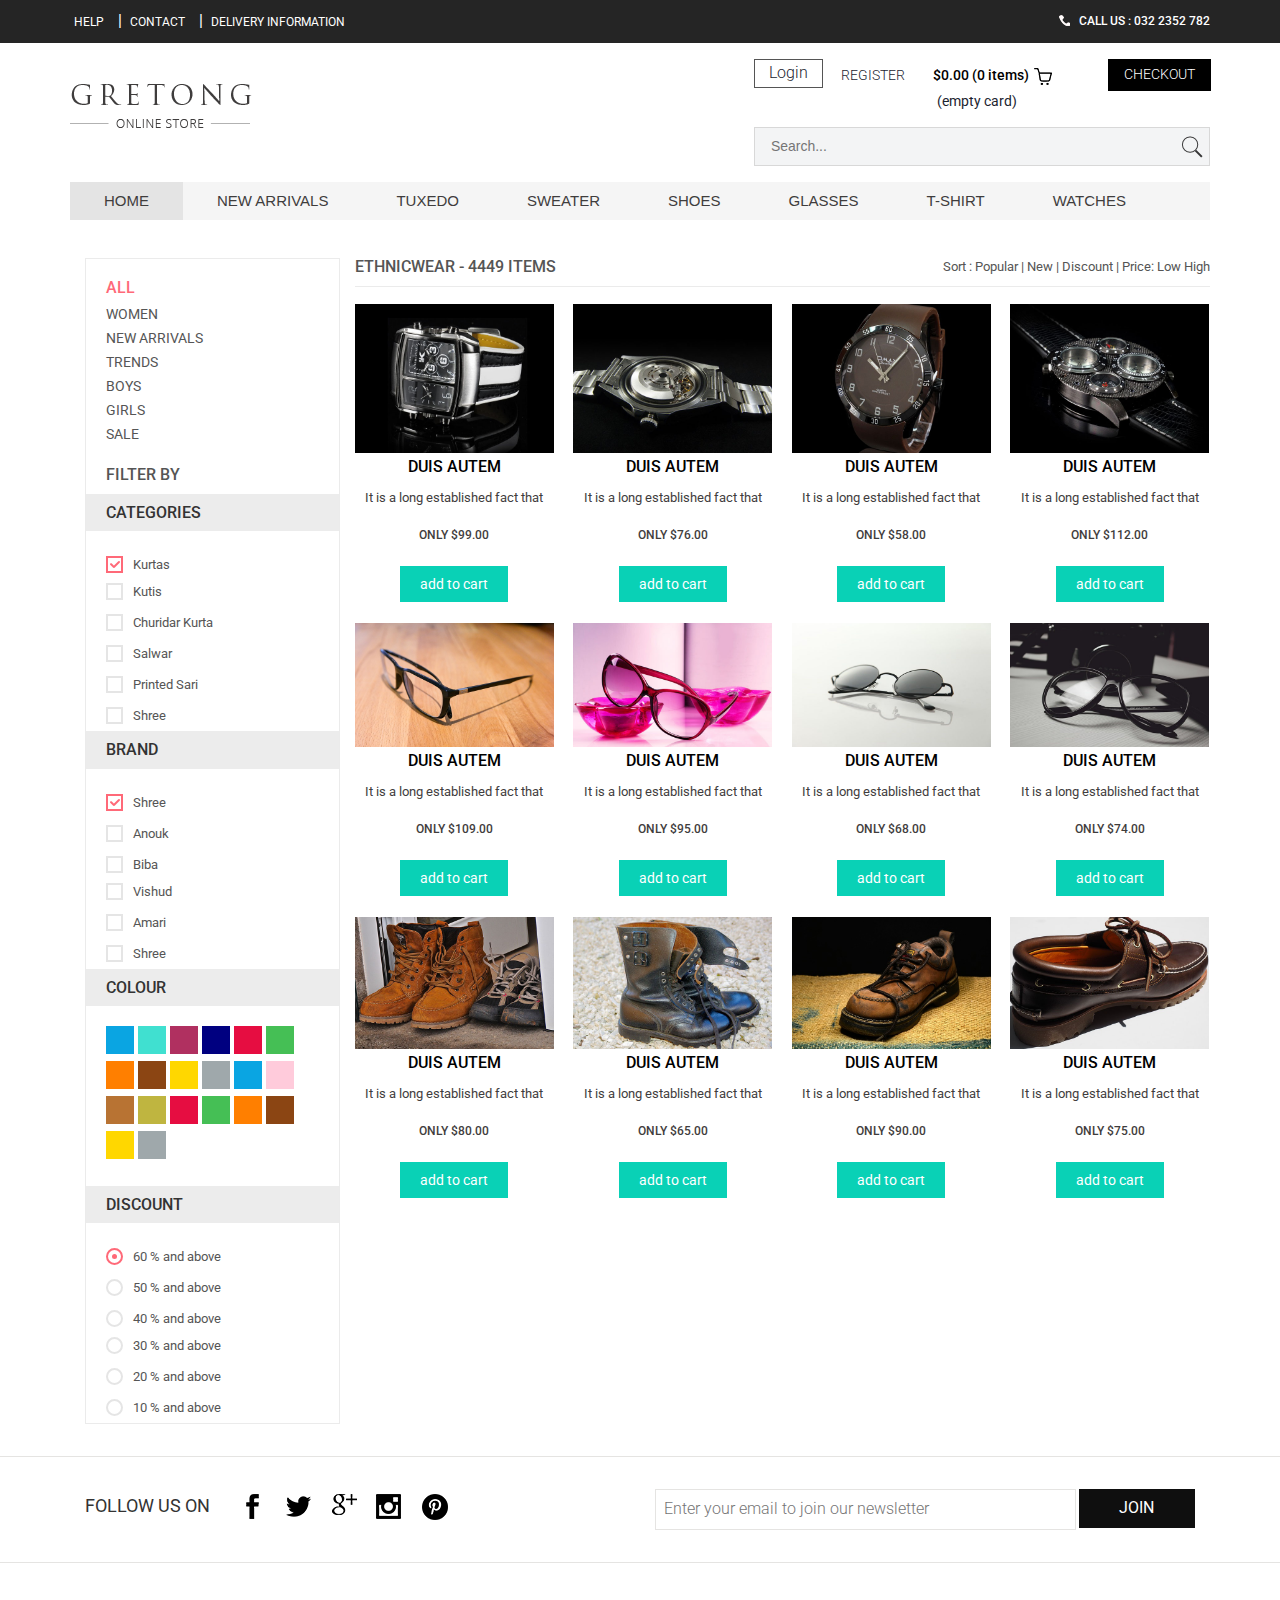
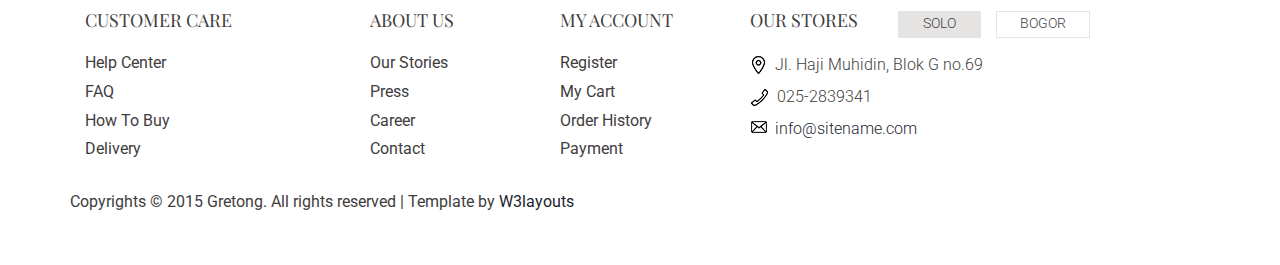
<file: item search.html>
<!--A Design by W3layouts
Author: W3layout
Author URL: http://w3layouts.com
License: Creative Commons Attribution 3.0 Unported
License URL: http://creativecommons.org/licenses/by/3.0/
-->
<!DOCTYPE HTML>
<html>
<head>
<title>Gretong a Ecommerce Category Flat Bootstrap Responsive Website Template | Women :: w3layouts</title>
<link href="css/bootstrap.css" rel='stylesheet' type='text/css' />
<!-- jQuery (necessary JavaScript plugins) -->
<script type='text/javascript' src="js/jquery-1.11.1.min.js"></script>
<!-- Custom Theme files -->
<link href="css/style.css" rel='stylesheet' type='text/css' />
<!-- Custom Theme files -->
<!--//theme-style-->
<meta name="viewport" content="width=device-width, initial-scale=1">
<meta http-equiv="Content-Type" content="text/html; charset=utf-8" />
<meta name="keywords" content="Gretong Responsive web template, Bootstrap Web Templates, Flat Web Templates, Andriod Compatible web template, 
Smartphone Compatible web template, free webdesigns for Nokia, Samsung, LG, SonyErricsson, Motorola web design" />
<script type="application/x-javascript"> addEventListener("load", function() { setTimeout(hideURLbar, 0); }, false); function hideURLbar(){ window.scrollTo(0,1); } </script>
<link href='//fonts.googleapis.com/css?family=Roboto:400,100,300,500,700,900' rel='stylesheet' type='text/css'>
<link href='//fonts.googleapis.com/css?family=Playfair+Display:400,700,900' rel='stylesheet' type='text/css'>
<!-- start menu -->
<link href="css/megamenu.css" rel="stylesheet" type="text/css" media="all" />
<script type="text/javascript" src="js/megamenu.js"></script>
<script>$(document).ready(function(){$(".megamenu").megamenu();});</script>
<script src="js/menu_jquery.js"></script>
<script src="js/simpleCart.min.js"> </script>
</head>
<body>
<!-- header_top -->
<div class="top_bg">
	<div class="container">
		<div class="header_top">
			<div class="top_right">
				<ul>
					<li><a href="#">help</a></li>|
					<li><a href="contact.html">Contact</a></li>|
					<li><a href="#">Delivery information</a></li>
				</ul>
			</div>
			<div class="top_left">
				<h2><span></span> Call us : 032 2352 782</h2>
			</div>
				<div class="clearfix"> </div>
		</div>
	</div>
</div>
<!-- header -->
<div class="header_bg">
<div class="container">
	<div class="header">
	<div class="head-t">
		<div class="logo">
			<a href="index.html"><img src="images/logo.png" class="img-responsive" alt=""/> </a>
		</div>
		<!-- start header_right -->
		<div class="header_right">
			<div class="rgt-bottom">
				<div class="log">
					<div class="login" >
						<div id="loginContainer"><a href="#" id="loginButton"><span>Login</span></a>
						    <div id="loginBox">                
						        <form id="loginForm">
						                <fieldset id="body">
						                	<fieldset>
						                          <label for="email">Email Address</label>
						                          <input type="text" name="email" id="email">
						                    </fieldset>
						                    <fieldset>
						                            <label for="password">Password</label>
						                            <input type="password" name="password" id="password">
						                     </fieldset>
						                    <input type="submit" id="login" value="Sign in">
						                	<label for="checkbox"><input type="checkbox" id="checkbox"> <i>Remember me</i></label>
						            	</fieldset>
						            <span><a href="#">Forgot your password?</a></span>
								</form>
							</div>
						</div>
					</div>
				</div>
				<div class="reg">
					<a href="register.html">REGISTER</a>
				</div>
			<div class="cart box_1">
				<a href="checkout.html">
					<h3> <span class="simpleCart_total">$0.00</span> (<span id="simpleCart_quantity" class="simpleCart_quantity">0</span> items)<img src="images/bag.png" alt=""></h3>
				</a>	
				<p><a href="javascript:;" class="simpleCart_empty">(empty card)</a></p>
				<div class="clearfix"> </div>
			</div>
			<div class="create_btn">
				<a href="checkout.html">CHECKOUT</a>
			</div>
			<div class="clearfix"> </div>
		</div>
		<div class="search">
		    <form>
		    	<input type="text" value="" placeholder="search...">
				<input type="submit" value="">
			</form>
		</div>
		<div class="clearfix"> </div>
		</div>
		<div class="clearfix"> </div>
	</div>
		<!-- start header menu -->
			<ul class="megamenu skyblue">
			<li class="active grid"><a class="color1" href="index.html">Home</a></li>
			<li class="grid"><a class="color2" href="#">new arrivals</a>
				<div class="megapanel">
					<div class="row">
						<div class="col1">
							<div class="h_nav">
								<h4>Clothing</h4>
								<ul>
									<li><a href="women.html">new arrivals</a></li>
									<li><a href="women.html">men</a></li>
									<li><a href="women.html">women</a></li>
									<li><a href="women.html">accessories</a></li>
									<li><a href="women.html">kids</a></li>
									<li><a href="women.html">brands</a></li>
								</ul>	
							</div>							
						</div>
						<div class="col1">
							<div class="h_nav">
								<h4>kids</h4>
								<ul>
									<li><a href="women.html">Pools&Tees</a></li>
									<li><a href="women.html">shirts</a></li>
									<li><a href="women.html">shorts</a></li>
									<li><a href="women.html">twinsets</a></li>
									<li><a href="women.html">kurts</a></li>
									<li><a href="women.html">jackets</a></li>
								</ul>	
							</div>							
						</div>
						<div class="col1">
							<div class="h_nav">
								<h4>Bags</h4>
								<ul>
									<li><a href="women.html">Handbag</a></li>
									<li><a href="women.html">Slingbags</a></li>
									<li><a href="women.html">Clutches</a></li>
									<li><a href="women.html">Totes</a></li>
									<li><a href="women.html">Wallets</a></li>
									<li><a href="women.html">Laptopbags</a></li>
								</ul>	
							</div>												
						</div>
						<div class="col1">
							<div class="h_nav">
								<h4>account</h4>
								<ul>
									<li><a href="#">login</a></li>
									<li><a href="register.html">create an account</a></li>
									<li><a href="women.html">create wishlist</a></li>
									<li><a href="women.html">my shopping bag</a></li>
									<li><a href="women.html">brands</a></li>
									<li><a href="women.html">create wishlist</a></li>
								</ul>	
							</div>						
						</div>
						<div class="col1">
							<div class="h_nav">
								<h4>Accessories</h4>
								<ul>
									<li><a href="women.html">Belts</a></li>
									<li><a href="women.html">Pens</a></li>
									<li><a href="women.html">Eyeglasses</a></li>
									<li><a href="women.html">accessories</a></li>
									<li><a href="women.html">Watches</a></li>
									<li><a href="women.html">Jewellery</a></li>
								</ul>	
							</div>
						</div>
						<div class="col1">
							<div class="h_nav">
								<h4>Footwear</h4>
								<ul>
									<li><a href="women.html">new arrivals</a></li>
									<li><a href="women.html">men</a></li>
									<li><a href="women.html">women</a></li>
									<li><a href="women.html">accessories</a></li>
									<li><a href="women.html">kids</a></li>
									<li><a href="women.html">style videos</a></li>
								</ul>	
							</div>
						</div>
					</div>
					<div class="row">
						<div class="col2"></div>
						<div class="col1"></div>
						<div class="col1"></div>
						<div class="col1"></div>
						<div class="col1"></div>
					</div>
    				</div>
				</li>
			<li><a class="color4" href="#">TUXEDO</a>
				<div class="megapanel">
					<div class="row">
						<div class="col1">
							<div class="h_nav">
								<h4>Clothing</h4>
								<ul>
									<li><a href="women.html">new arrivals</a></li>
									<li><a href="women.html">men</a></li>
									<li><a href="women.html">women</a></li>
									<li><a href="women.html">accessories</a></li>
									<li><a href="women.html">kids</a></li>
									<li><a href="women.html">brands</a></li>
								</ul>	
							</div>							
						</div>
						<div class="col1">
							<div class="h_nav">
								<h4>kids</h4>
								<ul>
									<li><a href="women.html">Pools&Tees</a></li>
									<li><a href="women.html">shirts</a></li>
									<li><a href="women.html">shorts</a></li>
									<li><a href="women.html">twinsets</a></li>
									<li><a href="women.html">kurts</a></li>
									<li><a href="women.html">jackets</a></li>
								</ul>	
							</div>							
						</div>
						<div class="col1">
							<div class="h_nav">
								<h4>Bags</h4>
								<ul>
									<li><a href="women.html">Handbag</a></li>
									<li><a href="women.html">Slingbags</a></li>
									<li><a href="women.html">Clutches</a></li>
									<li><a href="women.html">Totes</a></li>
									<li><a href="women.html">Wallets</a></li>
									<li><a href="women.html">Laptopbags</a></li>
								</ul>	
							</div>												
						</div>
						<div class="col1">
							<div class="h_nav">
								<h4>account</h4>
								<ul>
									<li><a href="#">login</a></li>
									<li><a href="register.html">create an account</a></li>
									<li><a href="women.html">create wishlist</a></li>
									<li><a href="women.html">my shopping bag</a></li>
									<li><a href="women.html">brands</a></li>
									<li><a href="women.html">create wishlist</a></li>
								</ul>	
							</div>						
						</div>
						<div class="col1">
							<div class="h_nav">
								<h4>Accessories</h4>
								<ul>
									<li><a href="women.html">Belts</a></li>
									<li><a href="women.html">Pens</a></li>
									<li><a href="women.html">Eyeglasses</a></li>
									<li><a href="women.html">accessories</a></li>
									<li><a href="women.html">Watches</a></li>
									<li><a href="women.html">Jewellery</a></li>
								</ul>	
							</div>
						</div>
						<div class="col1">
							<div class="h_nav">
								<h4>Footwear</h4>
								<ul>
									<li><a href="women.html">new arrivals</a></li>
									<li><a href="women.html">men</a></li>
									<li><a href="women.html">women</a></li>
									<li><a href="women.html">accessories</a></li>
									<li><a href="women.html">kids</a></li>
									<li><a href="women.html">style videos</a></li>
								</ul>	
							</div>
						</div>
					</div>
					<div class="row">
						<div class="col2"></div>
						<div class="col1"></div>
						<div class="col1"></div>
						<div class="col1"></div>
						<div class="col1"></div>
					</div>
    				</div>
				</li>				
				<li><a class="color5" href="#">SWEATER</a>
				<div class="megapanel">
					<div class="row">
						<div class="col1">
							<div class="h_nav">
								<h4>Clothing</h4>
								<ul>
									<li><a href="women.html">new arrivals</a></li>
									<li><a href="women.html">men</a></li>
									<li><a href="women.html">women</a></li>
									<li><a href="women.html">accessories</a></li>
									<li><a href="women.html">kids</a></li>
									<li><a href="women.html">brands</a></li>
								</ul>	
							</div>							
						</div>
						<div class="col1">
							<div class="h_nav">
								<h4>kids</h4>
								<ul>
									<li><a href="women.html">Pools&Tees</a></li>
									<li><a href="women.html">shirts</a></li>
									<li><a href="women.html">shorts</a></li>
									<li><a href="women.html">twinsets</a></li>
									<li><a href="women.html">kurts</a></li>
									<li><a href="women.html">jackets</a></li>
								</ul>	
							</div>							
						</div>
						<div class="col1">
							<div class="h_nav">
								<h4>Bags</h4>
								<ul>
									<li><a href="women.html">Handbag</a></li>
									<li><a href="women.html">Slingbags</a></li>
									<li><a href="women.html">Clutches</a></li>
									<li><a href="women.html">Totes</a></li>
									<li><a href="women.html">Wallets</a></li>
									<li><a href="women.html">Laptopbags</a></li>
								</ul>	
							</div>												
						</div>
						<div class="col1">
							<div class="h_nav">
								<h4>account</h4>
								<ul>
									<li><a href="#">login</a></li>
									<li><a href="register.html">create an account</a></li>
									<li><a href="women.html">create wishlist</a></li>
									<li><a href="women.html">my shopping bag</a></li>
									<li><a href="women.html">brands</a></li>
									<li><a href="women.html">create wishlist</a></li>
								</ul>	
							</div>						
						</div>
						<div class="col1">
							<div class="h_nav">
								<h4>Accessories</h4>
								<ul>
									<li><a href="women.html">Belts</a></li>
									<li><a href="women.html">Pens</a></li>
									<li><a href="women.html">Eyeglasses</a></li>
									<li><a href="women.html">accessories</a></li>
									<li><a href="women.html">Watches</a></li>
									<li><a href="women.html">Jewellery</a></li>
								</ul>	
							</div>
						</div>
						<div class="col1">
							<div class="h_nav">
								<h4>Footwear</h4>
								<ul>
									<li><a href="women.html">new arrivals</a></li>
									<li><a href="women.html">men</a></li>
									<li><a href="women.html">women</a></li>
									<li><a href="women.html">accessories</a></li>
									<li><a href="women.html">kids</a></li>
									<li><a href="women.html">style videos</a></li>
								</ul>	
							</div>
						</div>
					</div>
					<div class="row">
						<div class="col2"></div>
						<div class="col1"></div>
						<div class="col1"></div>
						<div class="col1"></div>
						<div class="col1"></div>
					</div>
    				</div>
				</li>
				<li><a class="color6" href="#">SHOES</a>
				<div class="megapanel">
					<div class="row">
						<div class="col1">
							<div class="h_nav">
								<h4>Clothing</h4>
								<ul>
									<li><a href="women.html">new arrivals</a></li>
									<li><a href="women.html">men</a></li>
									<li><a href="women.html">women</a></li>
									<li><a href="women.html">accessories</a></li>
									<li><a href="women.html">kids</a></li>
									<li><a href="women.html">brands</a></li>
								</ul>	
							</div>							
						</div>
						<div class="col1">
							<div class="h_nav">
								<h4>kids</h4>
								<ul>
									<li><a href="women.html">Pools&Tees</a></li>
									<li><a href="women.html">shirts</a></li>
									<li><a href="women.html">shorts</a></li>
									<li><a href="women.html">twinsets</a></li>
									<li><a href="women.html">kurts</a></li>
									<li><a href="women.html">jackets</a></li>
								</ul>	
							</div>							
						</div>
						<div class="col1">
							<div class="h_nav">
								<h4>Bags</h4>
								<ul>
									<li><a href="women.html">Handbag</a></li>
									<li><a href="women.html">Slingbags</a></li>
									<li><a href="women.html">Clutches</a></li>
									<li><a href="women.html">Totes</a></li>
									<li><a href="women.html">Wallets</a></li>
									<li><a href="women.html">Laptopbags</a></li>
								</ul>	
							</div>												
						</div>
						<div class="col1">
							<div class="h_nav">
								<h4>account</h4>
								<ul>
									<li><a href="#">login</a></li>
									<li><a href="register.html">create an account</a></li>
									<li><a href="women.html">create wishlist</a></li>
									<li><a href="women.html">my shopping bag</a></li>
									<li><a href="women.html">brands</a></li>
									<li><a href="women.html">create wishlist</a></li>
								</ul>	
							</div>						
						</div>
						<div class="col1">
							<div class="h_nav">
								<h4>Accessories</h4>
								<ul>
									<li><a href="women.html">Belts</a></li>
									<li><a href="women.html">Pens</a></li>
									<li><a href="women.html">Eyeglasses</a></li>
									<li><a href="women.html">accessories</a></li>
									<li><a href="women.html">Watches</a></li>
									<li><a href="women.html">Jewellery</a></li>
								</ul>	
							</div>
						</div>
						<div class="col1">
							<div class="h_nav">
								<h4>Footwear</h4>
								<ul>
									<li><a href="women.html">new arrivals</a></li>
									<li><a href="women.html">men</a></li>
									<li><a href="women.html">women</a></li>
									<li><a href="women.html">accessories</a></li>
									<li><a href="women.html">kids</a></li>
									<li><a href="women.html">style videos</a></li>
								</ul>	
							</div>
						</div>
					</div>
					<div class="row">
						<div class="col2"></div>
						<div class="col1"></div>
						<div class="col1"></div>
						<div class="col1"></div>
						<div class="col1"></div>
					</div>
    				</div>
				</li>				
			
				<li><a class="color7" href="#">GLASSES</a>
				<div class="megapanel">
					<div class="row">
						<div class="col1">
							<div class="h_nav">
								<h4>Clothing</h4>
								<ul>
									<li><a href="women.html">new arrivals</a></li>
									<li><a href="women.html">men</a></li>
									<li><a href="women.html">women</a></li>
									<li><a href="women.html">accessories</a></li>
									<li><a href="women.html">kids</a></li>
									<li><a href="women.html">brands</a></li>
								</ul>	
							</div>							
						</div>
						<div class="col1">
							<div class="h_nav">
								<h4>kids</h4>
								<ul>
									<li><a href="women.html">Pools&Tees</a></li>
									<li><a href="women.html">shirts</a></li>
									<li><a href="women.html">shorts</a></li>
									<li><a href="women.html">twinsets</a></li>
									<li><a href="women.html">kurts</a></li>
									<li><a href="women.html">jackets</a></li>
								</ul>	
							</div>							
						</div>
						<div class="col1">
							<div class="h_nav">
								<h4>Bags</h4>
								<ul>
									<li><a href="women.html">Handbag</a></li>
									<li><a href="women.html">Slingbags</a></li>
									<li><a href="women.html">Clutches</a></li>
									<li><a href="women.html">Totes</a></li>
									<li><a href="women.html">Wallets</a></li>
									<li><a href="women.html">Laptopbags</a></li>
								</ul>	
							</div>												
						</div>
						<div class="col1">
							<div class="h_nav">
								<h4>account</h4>
								<ul>
									<li><a href="#">login</a></li>
									<li><a href="register.html">create an account</a></li>
									<li><a href="women.html">create wishlist</a></li>
									<li><a href="women.html">my shopping bag</a></li>
									<li><a href="women.html">brands</a></li>
									<li><a href="women.html">create wishlist</a></li>
								</ul>	
							</div>						
						</div>
						<div class="col1">
							<div class="h_nav">
								<h4>Accessories</h4>
								<ul>
									<li><a href="women.html">Belts</a></li>
									<li><a href="women.html">Pens</a></li>
									<li><a href="women.html">Eyeglasses</a></li>
									<li><a href="women.html">accessories</a></li>
									<li><a href="women.html">Watches</a></li>
									<li><a href="women.html">Jewellery</a></li>
								</ul>	
							</div>
						</div>
						<div class="col1">
							<div class="h_nav">
								<h4>Footwear</h4>
								<ul>
									<li><a href="women.html">new arrivals</a></li>
									<li><a href="women.html">men</a></li>
									<li><a href="women.html">women</a></li>
									<li><a href="women.html">accessories</a></li>
									<li><a href="women.html">kids</a></li>
									<li><a href="women.html">style videos</a></li>
								</ul>	
							</div>
						</div>
					</div>
					<div class="row">
						<div class="col2"></div>
						<div class="col1"></div>
						<div class="col1"></div>
						<div class="col1"></div>
						<div class="col1"></div>
					</div>
    				</div>
				</li>				
			
				<li><a class="color8" href="#">T-SHIRT</a>
				<div class="megapanel">
					<div class="row">
						<div class="col1">
							<div class="h_nav">
								<h4>Clothing</h4>
								<ul>
									<li><a href="women.html">new arrivals</a></li>
									<li><a href="women.html">men</a></li>
									<li><a href="women.html">women</a></li>
									<li><a href="women.html">accessories</a></li>
									<li><a href="women.html">kids</a></li>
									<li><a href="women.html">brands</a></li>
								</ul>	
							</div>							
						</div>
						<div class="col1">
							<div class="h_nav">
								<h4>kids</h4>
								<ul>
									<li><a href="women.html">trends</a></li>
									<li><a href="women.html">sale</a></li>
									<li><a href="women.html">style videos</a></li>
									<li><a href="women.html">accessories</a></li>
									<li><a href="women.html">kids</a></li>
									<li><a href="women.html">style videos</a></li>
								</ul>	
							</div>							
						</div>
						<div class="col1">
							<div class="h_nav">
								<h4>Bags</h4>
								<ul>
									<li><a href="women.html">trends</a></li>
									<li><a href="women.html">sale</a></li>
									<li><a href="women.html">style videos</a></li>
									<li><a href="women.html">accessories</a></li>
									<li><a href="women.html">kids</a></li>
									<li><a href="women.html">style videos</a></li>
								</ul>	
							</div>												
						</div>
						<div class="col1">
							<div class="h_nav">
								<h4>account</h4>
								<ul>
									<li><a href="#">login</a></li>
									<li><a href="register.html">create an account</a></li>
									<li><a href="women.html">create wishlist</a></li>
									<li><a href="women.html">my shopping bag</a></li>
									<li><a href="women.html">brands</a></li>
									<li><a href="women.html">create wishlist</a></li>
								</ul>	
							</div>						
						</div>
						<div class="col1">
							<div class="h_nav">
								<h4>Accessories</h4>
								<ul>
									<li><a href="women.html">trends</a></li>
									<li><a href="women.html">sale</a></li>
									<li><a href="women.html">style videos</a></li>
									<li><a href="women.html">accessories</a></li>
									<li><a href="women.html">kids</a></li>
									<li><a href="women.html">style videos</a></li>
								</ul>	
							</div>
						</div>
						<div class="col1">
							<div class="h_nav">
								<h4>Footwear</h4>
								<ul>
									<li><a href="women.html">new arrivals</a></li>
									<li><a href="women.html">men</a></li>
									<li><a href="women.html">women</a></li>
									<li><a href="women.html">accessories</a></li>
									<li><a href="women.html">kids</a></li>
									<li><a href="women.html">style videos</a></li>
								</ul>	
							</div>
						</div>
					</div>
					<div class="row">
						<div class="col2"></div>
						<div class="col1"></div>
						<div class="col1"></div>
						<div class="col1"></div>
						<div class="col1"></div>
					</div>
    				</div>
				</li>
				<li><a class="color9" href="#">WATCHES</a>
				<div class="megapanel">
					<div class="row">
						<div class="col1">
							<div class="h_nav">
								<h4>Clothing</h4>
								<ul>
									<li><a href="women.html">new arrivals</a></li>
									<li><a href="women.html">men</a></li>
									<li><a href="women.html">women</a></li>
									<li><a href="women.html">accessories</a></li>
									<li><a href="women.html">kids</a></li>
									<li><a href="women.html">brands</a></li>
								</ul>	
							</div>							
						</div>
						<div class="col1">
							<div class="h_nav">
								<h4>kids</h4>
								<ul>
									<li><a href="women.html">trends</a></li>
									<li><a href="women.html">sale</a></li>
									<li><a href="women.html">style videos</a></li>
									<li><a href="women.html">accessories</a></li>
									<li><a href="women.html">kids</a></li>
									<li><a href="women.html">style videos</a></li>
								</ul>	
							</div>							
						</div>
						<div class="col1">
							<div class="h_nav">
								<h4>Bags</h4>
								<ul>
									<li><a href="women.html">trends</a></li>
									<li><a href="women.html">sale</a></li>
									<li><a href="women.html">style videos</a></li>
									<li><a href="women.html">accessories</a></li>
									<li><a href="women.html">kids</a></li>
									<li><a href="women.html">style videos</a></li>
								</ul>	
							</div>												
						</div>
						<div class="col1">
							<div class="h_nav">
								<h4>account</h4>
								<ul>
									<li><a href="#">login</a></li>
									<li><a href="register.html">create an account</a></li>
									<li><a href="women.html">create wishlist</a></li>
									<li><a href="women.html">my shopping bag</a></li>
									<li><a href="women.html">brands</a></li>
									<li><a href="women.html">create wishlist</a></li>
								</ul>	
							</div>						
						</div>
						<div class="col1">
							<div class="h_nav">
								<h4>Accessories</h4>
								<ul>
									<li><a href="women.html">trends</a></li>
									<li><a href="women.html">sale</a></li>
									<li><a href="women.html">style videos</a></li>
									<li><a href="women.html">accessories</a></li>
									<li><a href="women.html">kids</a></li>
									<li><a href="women.html">style videos</a></li>
								</ul>	
							</div>
						</div>
						<div class="col1">
							<div class="h_nav">
								<h4>Footwear</h4>
								<ul>
									<li><a href="women.html">new arrivals</a></li>
									<li><a href="women.html">men</a></li>
									<li><a href="women.html">women</a></li>
									<li><a href="women.html">accessories</a></li>
									<li><a href="women.html">kids</a></li>
									<li><a href="women.html">style videos</a></li>
								</ul>	
							</div>
						</div>
					</div>
					<div class="row">
						<div class="col2"></div>
						<div class="col1"></div>
						<div class="col1"></div>
						<div class="col1"></div>
						<div class="col1"></div>
					</div>
    				</div>
				</li>
		 </ul> 
	</div>
</div>
</div>
<!-- content -->
<div class="container">
<div class="women_main">
	<!-- start sidebar -->
	<div class="col-md-3 s-d">
	  <div class="w_sidebar">
		<div class="w_nav1">
			<h4>All</h4>
			<ul>
				<li><a href="women.html">women</a></li>
				<li><a href="#">new arrivals</a></li>
				<li><a href="#">trends</a></li>
				<li><a href="#">boys</a></li>
				<li><a href="#">girls</a></li>
				<li><a href="#">sale</a></li>
			</ul>	
		</div>
		<h3>filter by</h3>
		<section  class="sky-form">
					<h4>categories</h4>
						<div class="row1 scroll-pane">
							<div class="col col-4">
								<label class="checkbox"><input type="checkbox" name="checkbox" checked=""><i></i>kurtas</label>
							</div>
							<div class="col col-4">
								<label class="checkbox"><input type="checkbox" name="checkbox"><i></i>kutis</label>
								<label class="checkbox"><input type="checkbox" name="checkbox"><i></i>churidar kurta</label>
								<label class="checkbox"><input type="checkbox" name="checkbox"><i></i>salwar</label>
								<label class="checkbox"><input type="checkbox" name="checkbox"><i></i>printed sari</label>
								<label class="checkbox"><input type="checkbox" name="checkbox" ><i></i>shree</label>
								<label class="checkbox"><input type="checkbox" name="checkbox"><i></i>Anouk</label>
								<label class="checkbox"><input type="checkbox" name="checkbox"><i></i>biba</label>
								<label class="checkbox"><input type="checkbox" name="checkbox"><i></i>fashion sari</label>
								<label class="checkbox"><input type="checkbox" name="checkbox"><i></i>fashion sari</label>
								<label class="checkbox"><input type="checkbox" name="checkbox"><i></i>fashion sari</label>
								<label class="checkbox"><input type="checkbox" name="checkbox"><i></i>fashion sari</label>
								<label class="checkbox"><input type="checkbox" name="checkbox"><i></i>fashion sari</label>
								<label class="checkbox"><input type="checkbox" name="checkbox"><i></i>fashion sari</label>
								<label class="checkbox"><input type="checkbox" name="checkbox"><i></i>fashion sari</label>
								<label class="checkbox"><input type="checkbox" name="checkbox"><i></i>fashion sari</label>	
							</div>
						</div>
		</section>
		<section  class="sky-form">
					<h4>brand</h4>
						<div class="row1 scroll-pane">
							<div class="col col-4">
								<label class="checkbox"><input type="checkbox" name="checkbox" checked=""><i></i>shree</label>
								<label class="checkbox"><input type="checkbox" name="checkbox"><i></i>Anouk</label>
								<label class="checkbox"><input type="checkbox" name="checkbox"><i></i>biba</label>
							</div>
							<div class="col col-4">
								<label class="checkbox"><input type="checkbox" name="checkbox"><i></i>vishud</label>
								<label class="checkbox"><input type="checkbox" name="checkbox"><i></i>amari</label>
								<label class="checkbox"><input type="checkbox" name="checkbox"><i></i>shree</label>
								<label class="checkbox"><input type="checkbox" name="checkbox"><i></i>Anouk</label>
								<label class="checkbox"><input type="checkbox" name="checkbox"><i></i>biba</label>
								<label class="checkbox"><input type="checkbox" name="checkbox" ><i></i>shree</label>
								<label class="checkbox"><input type="checkbox" name="checkbox"><i></i>Anouk</label>
								<label class="checkbox"><input type="checkbox" name="checkbox"><i></i>biba</label>
								<label class="checkbox"><input type="checkbox" name="checkbox"><i></i>shree</label>
								<label class="checkbox"><input type="checkbox" name="checkbox"><i></i>Anouk</label>
								<label class="checkbox"><input type="checkbox" name="checkbox"><i></i>biba</label>																								
							</div>
						</div>
		</section>
		<section class="sky-form">
			<h4>colour</h4>
			<ul class="w_nav2">
				<li><a class="color1" href="#"></a></li>
				<li><a class="color2" href="#"></a></li>
				<li><a class="color3" href="#"></a></li>
				<li><a class="color4" href="#"></a></li>
				<li><a class="color5" href="#"></a></li>
				<li><a class="color6" href="#"></a></li>
				<li><a class="color7" href="#"></a></li>
				<li><a class="color8" href="#"></a></li>
				<li><a class="color9" href="#"></a></li>
				<li><a class="color10" href="#"></a></li>
				<li><a class="color12" href="#"></a></li>
				<li><a class="color13" href="#"></a></li>
				<li><a class="color14" href="#"></a></li>
				<li><a class="color15" href="#"></a></li>
				<li><a class="color5" href="#"></a></li>
				<li><a class="color6" href="#"></a></li>
				<li><a class="color7" href="#"></a></li>
				<li><a class="color8" href="#"></a></li>
				<li><a class="color9" href="#"></a></li>
				<li><a class="color10" href="#"></a></li>
			</ul>
		</section>
		<section class="sky-form">
						<h4>discount</h4>
						<div class="row1 scroll-pane">
							<div class="col col-4">
								<label class="radio"><input type="radio" name="radio" checked=""><i></i>60 % and above</label>
								<label class="radio"><input type="radio" name="radio"><i></i>50 % and above</label>
								<label class="radio"><input type="radio" name="radio"><i></i>40 % and above</label>
							</div>
							<div class="col col-4">
								<label class="radio"><input type="radio" name="radio"><i></i>30 % and above</label>
								<label class="radio"><input type="radio" name="radio"><i></i>20 % and above</label>
								<label class="radio"><input type="radio" name="radio"><i></i>10 % and above</label>
							</div>
						</div>						
		</section>
	</div>
   </div>
	<!-- start content -->
	<div class="col-md-9 w_content">
		<div class="women">
			<a href="#"><h4>Ethnicwear - <span>4449 items</span> </h4></a>
			<ul class="w_nav">
						<li>Sort : </li>
		     			<li><a class="active" href="#">popular</a></li> |
		     			<li><a href="#">new </a></li> |
		     			<li><a href="#">discount</a></li> |
		     			<li><a href="#">price: Low High </a></li> 
		     			<div class="clear"></div>	
		     </ul>
		     <div class="clearfix"></div>	
		</div>
		<!-- grids_of_4 -->
		<div class="grids_of_4">
		  <div class="grid1_of_4">
				<div class="content_box"><a href="details.html">
			   	   	 <img src="images/w1.jpg" class="img-responsive" alt=""/>
				   	  </a>
				    <h4><a href="details.html"> Duis autem</a></h4>
				     <p>It is a long established fact that</p>
					 <div class="grid_1 simpleCart_shelfItem">
				    
					 <div class="item_add"><span class="item_price"><h6>ONLY $99.00</h6></span></div>
					<div class="item_add"><span class="item_price"><a href="#">add to cart</a></span></div>
					 </div>
			   	</div>
			</div>
			<div class="grid1_of_4">
				<div class="content_box"><a href="details.html">
			   	   	 <img src="images/w2.jpg" class="img-responsive" alt=""/>
				   	  </a>
				    <h4><a href="details.html"> Duis autem</a></h4>
				     <p>It is a long established fact that</p>
					 <div class="grid_1 simpleCart_shelfItem">
				    
					 <div class="item_add"><span class="item_price"><h6>ONLY $76.00</h6></span></div>
					<div class="item_add"><span class="item_price"><a href="#">add to cart</a></span></div>
					 </div>
			   	</div>
			</div>
			<div class="grid1_of_4">
				<div class="content_box"><a href="details.html">
			   	   	 <img src="images/w3.jpg" class="img-responsive" alt=""/>
				   	  </a>
				    <h4><a href="details.html"> Duis autem</a></h4>
				     <p>It is a long established fact that</p>
					 <div class="grid_1 simpleCart_shelfItem">
				    
					 <div class="item_add"><span class="item_price"><h6>ONLY $58.00</h6></span></div>
					<div class="item_add"><span class="item_price"><a href="#">add to cart</a></span></div>
					 </div>
			   	</div>
			</div>
			<div class="grid1_of_4">
				<div class="content_box"><a href="details.html">
			   	   	 <img src="images/w4.jpg" class="img-responsive" alt=""/>
				   	  </a>
				    <h4><a href="details.html"> Duis autem</a></h4>
				     <p>It is a long established fact that</p>
					 <div class="grid_1 simpleCart_shelfItem">
				    
					 <div class="item_add"><span class="item_price"><h6>ONLY $112.00</h6></span></div>
					<div class="item_add"><span class="item_price"><a href="#">add to cart</a></span></div>
					 </div>
			   	</div>
			</div>
			<div class="clearfix"></div>
		</div>
		
		
		<div class="grids_of_4">
		 <div class="grid1_of_4">
				<div class="content_box"><a href="details.html">
			   	   	 <img src="images/w5.jpg" class="img-responsive" alt=""/>
				   	  </a>
				    <h4><a href="details.html"> Duis autem</a></h4>
				     <p>It is a long established fact that</p>
					 <div class="grid_1 simpleCart_shelfItem">
				    
					 <div class="item_add"><span class="item_price"><h6>ONLY $109.00</h6></span></div>
					<div class="item_add"><span class="item_price"><a href="#">add to cart</a></span></div>
					 </div>
			   	</div>
			</div>
			<div class="grid1_of_4">
				<div class="content_box"><a href="details.html">
			   	   	 <img src="images/w6.jpg" class="img-responsive" alt=""/>
				   	  </a>
				    <h4><a href="details.html"> Duis autem</a></h4>
				     <p>It is a long established fact that</p>
					 <div class="grid_1 simpleCart_shelfItem">
				    
					 <div class="item_add"><span class="item_price"><h6>ONLY $95.00</h6></span></div>
					<div class="item_add"><span class="item_price"><a href="#">add to cart</a></span></div>
					 </div>
			   	</div>
			</div>
			<div class="grid1_of_4">
				<div class="content_box"><a href="details.html">
			   	   	 <img src="images/w7.jpg" class="img-responsive" alt=""/>
				   	  </a>
				    <h4><a href="details.html"> Duis autem</a></h4>
				     <p>It is a long established fact that</p>
					 <div class="grid_1 simpleCart_shelfItem">
				    
					 <div class="item_add"><span class="item_price"><h6>ONLY $68.00</h6></span></div>
					<div class="item_add"><span class="item_price"><a href="#">add to cart</a></span></div>
					 </div>
			   	</div>
			</div>
			<div class="grid1_of_4">
				<div class="content_box"><a href="details.html">
			   	   	 <img src="images/w8.jpg" class="img-responsive" alt=""/>
				   	  </a>
				    <h4><a href="details.html"> Duis autem</a></h4>
				     <p>It is a long established fact that</p>
					 <div class="grid_1 simpleCart_shelfItem">
				    
					 <div class="item_add"><span class="item_price"><h6>ONLY $74.00</h6></span></div>
					<div class="item_add"><span class="item_price"><a href="#">add to cart</a></span></div>
					 </div>
			   	</div>
			</div>
			<div class="clearfix"></div>
		</div>
		<div class="grids_of_4">
		  <div class="grid1_of_4">
				<div class="content_box"><a href="details.html">
			   	   	 <img src="images/w9.jpg" class="img-responsive" alt=""/>
				   	  </a>
				    <h4><a href="details.html"> Duis autem</a></h4>
				     <p>It is a long established fact that</p>
					 <div class="grid_1 simpleCart_shelfItem">
				    
					 <div class="item_add"><span class="item_price"><h6>ONLY $80.00</h6></span></div>
					<div class="item_add"><span class="item_price"><a href="#">add to cart</a></span></div>
					 </div>
			   	</div>
			</div>
			<div class="grid1_of_4">
				<div class="content_box"><a href="details.html">
			   	   	 <img src="images/w10.jpg" class="img-responsive" alt=""/>
				   	  </a>
				    <h4><a href="details.html"> Duis autem</a></h4>
				     <p>It is a long established fact that</p>
					 <div class="grid_1 simpleCart_shelfItem">
				    
					 <div class="item_add"><span class="item_price"><h6>ONLY $65.00</h6></span></div>
					<div class="item_add"><span class="item_price"><a href="#">add to cart</a></span></div>
					 </div>
			   	</div>
			</div>
			<div class="grid1_of_4">
				<div class="content_box"><a href="details.html">
			   	   	 <img src="images/w11.jpg" class="img-responsive" alt=""/>
				   	  </a>
				    <h4><a href="details.html"> Duis autem</a></h4>
				     <p>It is a long established fact that</p>
					 <div class="grid_1 simpleCart_shelfItem">
				    
					 <div class="item_add"><span class="item_price"><h6>ONLY $90.00</h6></span></div>
					<div class="item_add"><span class="item_price"><a href="#">add to cart</a></span></div>
					 </div>
			   	</div>
			</div>
			<div class="grid1_of_4">
				<div class="content_box"><a href="details.html">
			   	   	 <img src="images/w12.jpg" class="img-responsive" alt=""/>
				   	  </a>
				    <h4><a href="details.html"> Duis autem</a></h4>
				     <p>It is a long established fact that</p>
					 <div class="grid_1 simpleCart_shelfItem">
				    
					 <div class="item_add"><span class="item_price"><h6>ONLY $75.00</h6></span></div>
					<div class="item_add"><span class="item_price"><a href="#">add to cart</a></span></div>
					 </div>
			   	</div>
			</div>
			<div class="clearfix"></div>
		</div>
		<!-- end grids_of_4 -->
		
		
	</div>
	<div class="clearfix"></div>
	
	<!-- end content -->
</div>
</div>
<div class="foot-top">
	<div class="container">
		<div class="col-md-6 s-c">
			<li>
				<div class="fooll">
					<h5>follow us on</h5>
				</div>
			</li>
			<li>
				<div class="social-ic">
					<ul>
						<li><a href="#"><i class="facebok"> </i></a></li>
						<li><a href="#"><i class="twiter"> </i></a></li>
						<li><a href="#"><i class="goog"> </i></a></li>
						<li><a href="#"><i class="be"> </i></a></li>
						<li><a href="#"><i class="pp"> </i></a></li>
							<div class="clearfix"></div>	
					</ul>
				</div>
			</li>
				<div class="clearfix"> </div>
		</div>
		<div class="col-md-6 s-c">
			<div class="stay">
						<div class="stay-left">
							<form>
								<input type="text" placeholder="Enter your email to join our newsletter" required="">
							</form>
						</div>
						<div class="btn-1">
							<form>
								<input type="submit" value="join">
							</form>
						</div>
							<div class="clearfix"> </div>
			</div>
		</div>
			<div class="clearfix"> </div>
	</div>
</div>
<div class="footer">
	<div class="container">
		<div class="col-md-3 cust">
			<h4>CUSTOMER CARE</h4>
				<li><a href="#">Help Center</a></li>
				<li><a href="#">FAQ</a></li>
				<li><a href="#">How To Buy</a></li>
				<li><a href="#">Delivery</a></li>
		</div>
		<div class="col-md-2 abt">
			<h4>ABOUT US</h4>
				<li><a href="#">Our Stories</a></li>
				<li><a href="#">Press</a></li>
				<li><a href="#">Career</a></li>
				<li><a href="contact.html">Contact</a></li>
		</div>
		<div class="col-md-2 myac">
			<h4>MY ACCOUNT</h4>
				<li><a href="register.html">Register</a></li>
				<li><a href="#">My Cart</a></li>
				<li><a href="#">Order History</a></li>
				<li><a href="#">Payment</a></li>
		</div>
		<div class="col-md-5 our-st">
			<div class="our-left">
				<h4>OUR STORES</h4>
			</div>
			<div class="our-left1">
				<div class="cr_btn">
					<a href="#">SOLO</a>
				</div>
			</div>
			<div class="our-left1">
				<div class="cr_btn1">
					<a href="#">BOGOR</a>
				</div>
			</div>
			<div class="clearfix"> </div>
				<li><i class="add"> </i>Jl. Haji Muhidin, Blok G no.69</li>
				<li><i class="phone"> </i>025-2839341</li>
				<li><a href="mailto:info@example.com"><i class="mail"> </i>info@sitename.com </a></li>
			
		</div>
		<div class="clearfix"> </div>
			<p>Copyrights © 2015 Gretong. All rights reserved | Template by <a href="http://w3layouts.com/">W3layouts</a></p>
	</div>
</div>
</body>
</html>
</file>
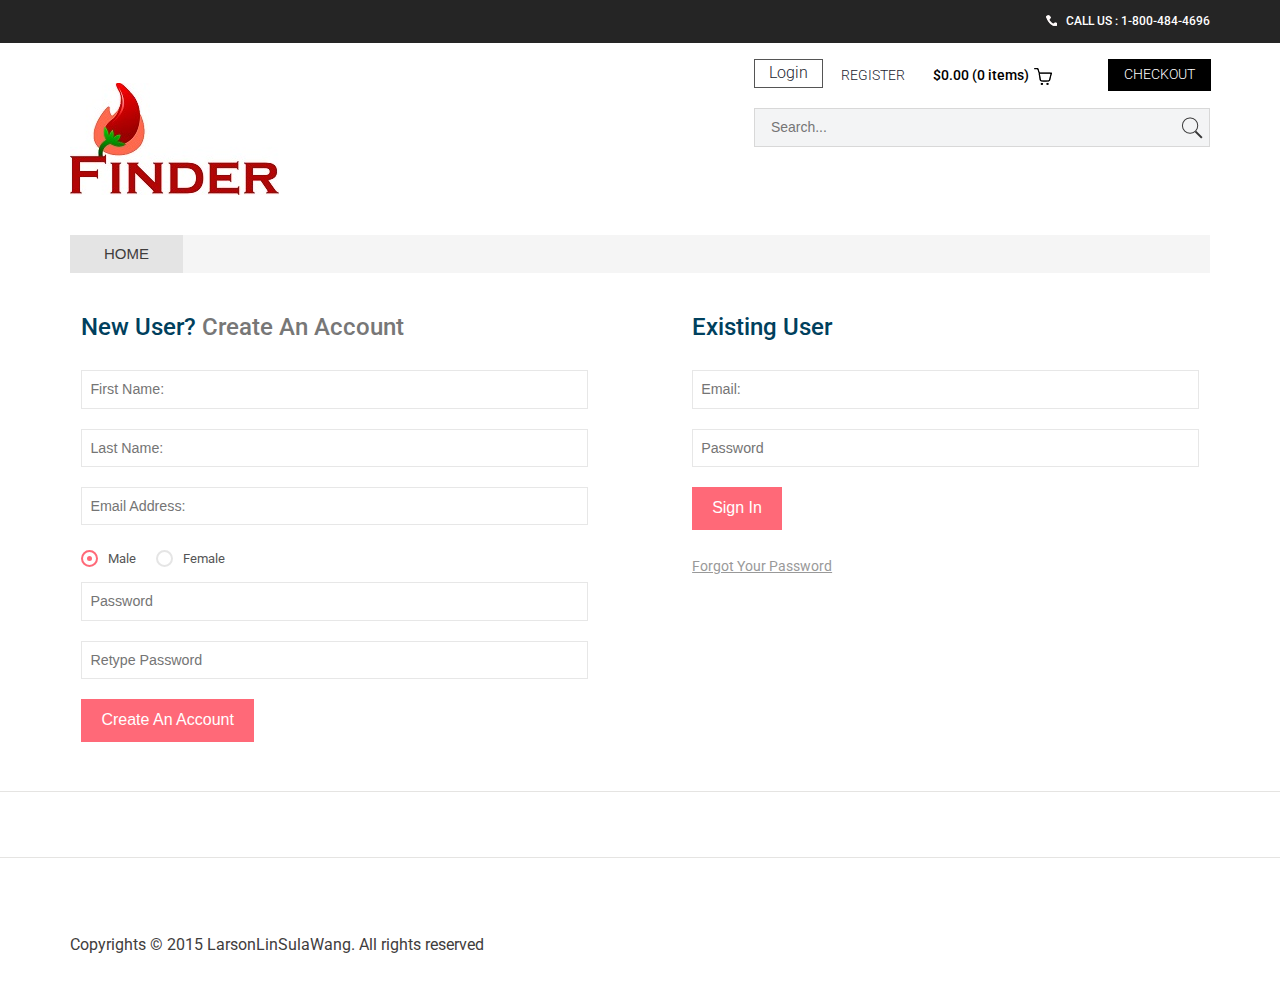
<file: register.html>
<!DOCTYPE HTML>
<html>
<head>
<title>Finder | Registration</title>
<link href="css/bootstrap.css" rel='stylesheet' type='text/css' />
<!-- jQuery (necessary JavaScript plugins) -->
<script type='text/javascript' src="js/jquery-1.11.1.min.js"></script>
<!-- Custom Theme files -->
<link href="css/style.css" rel='stylesheet' type='text/css' />
<!-- Custom Theme files -->
<!--//theme-style-->
<meta name="viewport" content="width=device-width, initial-scale=1">
<meta http-equiv="Content-Type" content="text/html; charset=utf-8" />
<script type="application/x-javascript"> addEventListener("load", function() { setTimeout(hideURLbar, 0); }, false); function hideURLbar(){ window.scrollTo(0,1); } </script>
<link href='//fonts.googleapis.com/css?family=Roboto:400,100,300,500,700,900' rel='stylesheet' type='text/css'>
<link href='//fonts.googleapis.com/css?family=Playfair+Display:400,700,900' rel='stylesheet' type='text/css'>
<!-- start menu -->
<link href="css/megamenu.css" rel="stylesheet" type="text/css" media="all" />
<script type="text/javascript" src="js/megamenu.js"></script>
<script>$(document).ready(function(){$(".megamenu").megamenu();});</script>
<script src="js/menu_jquery.js"></script>
</head>
<body>
<!-- header_top -->
<div class="top_bg">
	<div class="container">
		<div class="header_top">
			<div class="top_right">
				
			</div>
			<div class="top_left">
				<h2><span></span> Call us : 1-800-484-4696</h2>
			</div>
				<div class="clearfix"> </div>
		</div>
	</div>
</div>
<!-- header -->
<div class="header_bg">
<div class="container">
	<div class="header">
	<div class="head-t">
		<div class="logo">
			<a href="index.html"><img src="images/Finder.jpg" class="img-responsive" alt=""/> </a>
		</div>
		<!-- start header_right -->
		<div class="header_right">
			<div class="rgt-bottom">
				<div class="log">
					<div class="login" >
						<div id="loginContainer"><a href="#" id="loginButton"><span>Login</span></a>
						    <div id="loginBox">                
						        <form id="loginForm">
						                <fieldset id="body">
						                	<fieldset>
						                          <label for="email">Email Address</label>
						                          <input type="text" name="email" id="email">
						                    </fieldset>
						                    <fieldset>
						                            <label for="password">Password</label>
						                            <input type="password" name="password" id="password">
						                     </fieldset>
						                    <input type="submit" id="login" value="Sign in">
						                	<label for="checkbox"><input type="checkbox" id="checkbox"> <i>Remember me</i></label>
						            	</fieldset>
						            <span><a href="#">Forgot your password?</a></span>
								</form>
							</div>
						</div>
					</div>
				</div>
				<div class="reg">
					<a href="register.html">REGISTER</a>
				</div>
			<div class="cart box_1">
				<a href="checkout.html">
					<h3> <span class="simpleCart_total">$0.00</span> (<span id="simpleCart_quantity" class="simpleCart_quantity">0</span> items)<img src="images/bag.png" alt=""></h3>
				</a>	
				<div class="clearfix"> </div>
			</div>
			<div class="create_btn">
				<a href="checkout.html">CHECKOUT</a>
			</div>
			<div class="clearfix"> </div>
		</div>
		<div class="search">
		    <form>
		    	<input type="text" value="" placeholder="search...">
				<input type="submit" value="">
			</form>
		</div>
		<div class="clearfix"> </div>
		</div>
		<div class="clearfix"> </div>
	</div>
		<!-- start header menu -->
			<ul class="megamenu skyblue">
			<li class="active grid"><a class="color1" href="index.html">Home</a></li>
			
				
			
		 </ul> 
	</div>
</div>
</div>
<!-- content -->
<div class="container">
<div class="main">
	<!-- start registration -->
	<div class="registration">
		<div class="registration_left">
		<h2>new user? <span> create an account </span></h2>
		<!-- [if IE] 
		    < link rel='stylesheet' type='text/css' href='ie.css'/>  
		 [endif] -->  
		  
		<!-- [if lt IE 7]>  
		    < link rel='stylesheet' type='text/css' href='ie6.css'/>  
		<! [endif] -->  
		<script>
			(function() {
		
			// Create input element for testing
			var inputs = document.createElement('input');
			
			// Create the supports object
			var supports = {};
			
			supports.autofocus   = 'autofocus' in inputs;
			supports.required    = 'required' in inputs;
			supports.placeholder = 'placeholder' in inputs;
		
			// Fallback for autofocus attribute
			if(!supports.autofocus) {
				
			}
			
			// Fallback for required attribute
			if(!supports.required) {
				
			}
		
			// Fallback for placeholder attribute
			if(!supports.placeholder) {
				
			}
			
			// Change text inside send button on submit
			var send = document.getElementById('register-submit');
			if(send) {
				send.onclick = function () {
					this.innerHTML = '...Sending';
				}
			}
		
		})();
		</script>
		 <div class="registration_form">
		 <!-- Form -->
			<form id="registration_form" action="contact.php" method="post">
				<div>
					<label>
						<input placeholder="first name:" type="text" tabindex="1" required autofocus>
					</label>
				</div>
				<div>
					<label>
						<input placeholder="last name:" type="text" tabindex="2" required autofocus>
					</label>
				</div>
				<div>
					<label>
						<input placeholder="email address:" type="email" tabindex="3" required>
					</label>
				</div>
				<div class="sky-form">
					<div class="sky_form1">
						<ul>
							<li><label class="radio left"><input type="radio" name="radio" checked=""><i></i>Male</label></li>
							<li><label class="radio"><input type="radio" name="radio"><i></i>Female</label></li>
							<div class="clearfix"></div>
						</ul>
					</div>
				</div>
				<div>
					<label>
						<input placeholder="password" type="password" tabindex="4" required>
					</label>
				</div>						
				<div>
					<label>
						<input placeholder="retype password" type="password" tabindex="4" required>
					</label>
				</div>	
				<div>
					<input type="submit" value="create an account" id="register-submit">
				</div>
			</form>
			<!-- /Form -->
		</div>
	</div>
	<div class="registration_left">
		<h2>existing user</h2>
		 <div class="registration_form">
		 <!-- Form -->
			<form id="registration_form" action="contact.php" method="post">
				<div>
					<label>
						<input placeholder="email:" type="email" tabindex="3" required>
					</label>
				</div>
				<div>
					<label>
						<input placeholder="password" type="password" tabindex="4" required>
					</label>
				</div>						
				<div>
					<input type="submit" value="sign in" id="register-submit">
				</div>
				<div class="forget">
					<a href="#">forgot your password</a>
				</div>
			</form>
			<!-- /Form -->
			</div>
	</div>
	<div class="clearfix"></div>
	</div>
	<!-- end registration -->
</div>
</div>
<div class="foot-top">
	<div class="container">
		<div class="col-md-6 s-c">
		</div>
			<div class="clearfix"> </div>
	</div>
</div>
<div class="footer">
	<div class="container">
		<div class="col-md-5 our-st">
			<div class="our-left">
				
			</div>
			<div class="our-left1">
				<div class="cr_btn">
					
				</div>
			</div>
			<div class="clearfix"> </div>
			
		</div>
		<div class="clearfix"> </div>
			<p>Copyrights © 2015 LarsonLinSulaWang. All rights reserved</a></p>
	</div>
</div>
</body>
</html>
</file>
<file: css/style.css>
h4, h5, h6,
h1, h2, h3 {margin-top: 0;}
ul, ol {margin: 0;}
p {margin: 0;}
html, body{
	font-family: 'Roboto', sans-serif;
	font-size: 100%;
	background: #ffffff;
}
body a{
	transition:0.5s all;
	-webkit-transition:0.5s all;
	-moz-transition:0.5s all;
	-o-transition:0.5s all;
	-ms-transition:0.5s all;
}
/*----*/
.itemContainer{
			width:100%;
			float:left;
		}

		.itemContainer div{
			float:left;
			margin: 5px 20px 5px 20px ;
		}

		.itemContainer a{
			text-decoration:none;
		}

		.cartHeaders{
			width:100%;
			float:left;
		}

		.cartHeaders div{
			float:left;
			margin: 5px 20px 5px 20px ;
		}
.item_add {
  color: #fff;
 
  border:none;
}	
	
.grid_1 img{
	margin-bottom:1em;
}


.box_1{
	float:right;
}
.box_1 h3{
  color: #7A8499;
  font-size: 1em;

    float: left;
}
.box_1 h3 img{
	margin-left: 5px;
}
.box_1 p{

  float: right;
}
.total {
  display: inline-block;
}
/*----*/
/*--checkout--*/
.cart h2{
	font-size:1.5em;
	margin-bottom:1em;
}

.cart-sec{
	
	margin-bottom:3em;
}
.cart-item{
	width:20%;
	float:left;
	margin-right:5%;
	
}
.cart-item img{
	width:100%;
}
.cart-item-info{
	width:75%;
	float:left;
	 
}
.check{
	padding:5em 0;
}
.cart-item-info h3{
	font-size:1em;
	font-weight:600;
}
.cart-item-info h3 a{
	color:#000;
}
.cart-item-info h3 span{
	display:block;
	font-weight:400;
	font-size: 0.85em;
  margin: 0.7em 0;
}
.size_3 {
  width:100%;
}
.delivery {
  margin-top: 3em;
}
.delivery p {
  color: #A6A6A6;
  font-size: 1em;
  font-weight: 400;
  float: left;
}
.delivery span {
  color: #A6A6A6;
  font-size: 1em;
  font-weight: 400;
  float: right;
}
.cart-item-info h4 span{
	font-size:0.65em;
	font-weight:400;
} 

.close1,.close2{
  background: url('../images/close_1.png') no-repeat 0px 0px;
  cursor: pointer;
  width: 28px;
  height: 28px;
  position: absolute;
  right: 0px;
  top: 0px;
  -webkit-transition: color 0.2s ease-in-out;
  -moz-transition: color 0.2s ease-in-out;
  -o-transition: color 0.2s ease-in-out;
  transition: color 0.2s ease-in-out;
}
.cart-header {  
  position: relative;  
}
.cart-header2 {  
  position: relative;  
}
a.order {
  background:#00405d;
  padding: 10px 20px;
  
  font-size: 1em;
  color: #fff;
  text-decoration: none;
  display: block;
  font-weight: 600;
  text-align: center;
  margin:3em 0;
}
a.order:hover{
	background:#615c85;
}
.total-item,.cart-items{
	margin-top:0em;
	padding-bottom:2em;
}

.total-item h3 {
  color: #333;
  font-size: 1.1em;
  margin-bottom: 1em;
}
.total-item h4{
	font-size:0.8em;
	font-weight:600;
	color:#9C9C9C;
	display:inline-block;
	margin-right:6em;
}
a.cpns{
	background:#ff6978;
	color:#fff;
	
	padding: 10px;
  font-size: 0.8em;
	font-weight:600;
}
a.cpns:hover{
	background: #615c85;
}
.total-item p{
	font-size:0.9em;
	font-weight:400;
	margin-top:1em;
	color:#727272;	
}
.total-item p a:hover{
	color:#333;
	text-decoration:underline;
}
a.continue{
	background:#00405d;
	padding:10px 20px;
	
	font-size:1em;
	color:#fff;
	text-decoration:none;
	display: block;
   font-weight: 600;  
   text-align: center;
   margin-bottom:2em;
}
a.continue:hover{
	background:#615c85;
}
ul.total_price{
	padding: 0;
  margin: 1em 0 0 0;
  list-style: none;
}
ul.total_price li.last_price{
	width: 50%;
  float: left;
  
}
ul.total_price li.last_price span{
	font-size: 1.1em;
  color: #000;
}
.price-details{
	border-bottom: 1px solid #DDD9D9;
  padding-bottom: 10px;
}
.price-details h3{
	color:#000;
	font-size:1.2em;
	margin-bottom:1em;
}
.price-details span{
	width: 50%;
  float: left;
 
  font-size: 0.8125em;
  color: #000;
  line-height: 1.8em;
}


.cart-items h1 {
  font-size: 1.5em;
  margin-bottom:2em;
}
a.item_add1 {
  border-top-left-radius: 0;
  border-top-right-radius: 0;
  border-top-right-radius: 0;
  /* border-bottom-right-radius: 50%; */
  border-bottom-left-radius: 0;
  border-bottom-right-radius: 0;
  border-top-left-radius: 0;
  border-bottom-left-radius: 0;
  padding: 10px 15px;
  background: url(0) #f54d56;
}
a.item_add1:hover{
	background:rgb(3, 193, 167);
	text-decoration:none;
	color:#fff;
}
.btn_5{
	padding:25px 40px;
	font-size:1.1em;
}
ul.qty{
	padding:0;
	margin:0;
	list-style:none;
}
ul.qty li{
   display: inline-block;
   margin-right: 10%;
}
ul.qty li p{
	font-size:0.8125em;
	color:#555;
}
/*-- header_top --*/
.top_bg{
	background: #252525;
}
.header_top{
	padding:15px 0 5px;
}
.top_left{
	float: right;
}
.top_left h2{
	text-transform:uppercase;
	font-size:12px;
	color:#ffffff;
}
.top_left h2 span {
  color: #000000;
  margin-right: 0px;
  padding: 1px 10px;
  background: url(../images/phon.png) no-repeat 0px 2px;
  -webkit-transition: all 0.3s ease-in-out;
  -moz-transition: all 0.3s ease-in-out;
  -o-transition: all 0.3s ease-in-out;
  transition: all 0.3s ease-in-out;
}
.top_right{
	float:left;
	color: #ffffff;
	margin-top: -5px;
}
.top_right ul{
	padding:0;
	list-style:none;
}
.top_right ul li{
	display: inline-block;
	margin-right: 10px;
}
.top_right ul li:last-child{
	margin-right: 0;
}
.top_right ul li a{
	text-align:center;
	padding: 0px 4px;
	text-transform:uppercase;
	font-size:12px;
	display:block;
	color:#ffffff;
	-webkit-transition: all 0.3s ease-in-out;
	-moz-transition: all 0.3s ease-in-out;
	-o-transition: all 0.3s ease-in-out;
	transition: all 0.3s ease-in-out;
}
.top_right ul li a:hover{
	color:#ff6978;
	text-decoration: none;
}
.itemContainer{
			width:100%;
			float:left;
		}

		.itemContainer div{
			float:left;
			margin: 5px 20px 5px 20px ;
		}

		.itemContainer a{
			text-decoration:none;
		}

		.cartHeaders{
			width:100%;
			float:left;
		}

		.cartHeaders div{
			float:left;
			margin: 5px 20px 5px 20px ;
		}
.item_add {
  border: none;
  color: #3f3d3d;
  padding: 10px 20px;
  font-size: 0.85em;
  border: none;
  text-align: center;
}
.item_add:hover{
}	
.grid_1 img{
	margin-bottom:1em;
}
span.item_price {
  color: #3f3d3d;
  font-size: 1.2em;
  font-weight: 400;
  text-align: center;
}
.item_quantity {
  margin: 1em 0;
  border: 1px solid rgb(175, 175, 175);
  font-size: 0.85em;
  padding: 5px 10px;
  display: block;
}
.box_1 {
  float: left;
  margin: 0.55em 0.1em 0;
  width:38%;
}
.box_1 h3 {
  color: #000;
  font-size: 0.85em;
  margin-bottom: 0;
  float: left;
}
.box_1 h3 img{
	margin-left: 5px;
}
.box_1 p {
  color: #000;
  font-size: 0.85em;
  float: left;
  margin: 0.5em 0.3em 0;
  text-align:left;
}
select.item_Size {
  display: block;
  border: 1px solid #999;
  font-size: 0.85em;
  color: #000;
  padding: 5px 10px;
  margin-top: 1em;
}
.item_add  a{
  background: rgb(9, 209, 182);
  border: none;
  color: #fff;
  padding: 10px 20px;
  font-size: 0.85em;
  border: none;
}
/********** Login *************/
#loginContainer {
    position:relative;
}
#loginContainer a span {
  display: block;
  padding: 2px 14px;
  border: 1px solid #555;
  font-weight: 300;
}
/* Login Button */
#loginButton { 
    display:inline-block;  
    position:relative;
    z-index:30;
    cursor:pointer;
}
/* Login Box */
#loginBox {
    position:absolute;
	top: 44px;
	right: 0px;
    display:none;
    z-index:29;
}
#loginForm:after {
	content: '';
	position: absolute;
	right: 25px;
	top: -10px;
	border-left:10px solid rgba(0, 0, 0, 0);
	border-right:10px solid rgba(0, 0, 0, 0);
	border-bottom: 10px solid #f0f0f0;
}
/* Login Form */
#loginForm {
   width: 300px;
	background: #fff;
	border: 1px solid #d6d6d6;
}
#loginForm fieldset {
    margin:0 0 15px 0;
    display:block;
    border:0;
    padding:0;
}
fieldset#body {
    border-radius:3px;
    -webkit-border-radius:3px;
    -moz-border-radius:3px;
    -o-border-radius:3px;
    padding:15px 15px;
    margin:0;
}
#loginForm #checkbox {
    width:auto;
    margin:3px 6px 0 0;
    float:left;
    padding:0;
    border:0;
    *margin:-3px 9px 0 0; /* IE7 Fix */
}
#body label {
    color:#000;
    margin:10px 0 0 0;
    display:block;
    float:left;
    font-size:0.8725em;
}
#loginForm #body fieldset label{
    display:block;
    float:none;
    margin:0 0 6px 0;
}
#body label i{
	color:#000;
	font-size:1em;
	font-style:normal;
}
/* Default Input */
#loginForm input {
    width:92%;
    border:1px solid #DADADA;
	color: #222;
	background:#FFF;
    padding:6px;
	font-size: 0.8125em;
    -webkit-apperance:none;
    font-family: 'Open Sans', sans-serif;
}
/* Sign In Button */
#loginForm #login {
	font-family: 'Open Sans', sans-serif;
	width: auto;
	float: left;
	background:#ff6978 ;
	color: #fff;
	font-size: 0.8725em;
	padding: 8px 20px;
	border: none;
	margin: 0 12px 0 0;
	cursor: pointer;
	transition: all .5s;
	-webkit-transition: all .5s;
	-moz-transition: all .5s;
	-o-transition: all .5s;
}
#loginForm #login:hover {
	background: #00405d;
}
/* Forgot your password */
#loginForm span{
    display:block;
    padding:0px 0px 15px 17px;
}
#loginForm span a{
	color:#000;
	font-size:0.85em;
    font-weight:500;
    background: none;
	border: none;
	box-shadow: none;
}
#loginForm span a:hover{
	text-decoration:underline;
}
input:focus {
    outline:none;
}
/*-- header --*/
.logo {
  float: left;
  margin: 1.5em 0;
}
.header_right {
  float: right;
  width: 40%;
}
.head-t {
  padding: 1em 0;
}
/*search*/
.search{
	position: relative;
	background: #f3f4f5;
	border: 1px solid #D8D8D8;
}
.search form{
	width:100%;
}
.search input[type="text"]{
	margin:0px 0;
	font-family: 'Open Sans', sans-serif;
	padding:8px 16px;
	outline: none;
	color: #5a5a5a;
	background: none;
	border: none;
	width:85.33333%;
	line-height: 1.5em;
	position: relative;
	font-size: 0.8725em;
	-webkit-appearance: none;
	text-transform: capitalize;
}
.search input[type="text"]:hover{
	background: #ffffff;
}
.search input[type="submit"]{
	background: url('../images/search.png') no-repeat 0px 1px;
	border: none;
	cursor: pointer;
	width: 24px;
	outline: none;
	position: absolute;
	height: 24px;
	top: 6px;
	right: 5px;
}
.log {
  float: left;
  width: 19%;
}
.reg {
  float: left;
  width: 20%;
  margin: 5px 0;
}
/* create_btn */
.create_btn {
  float: left;
  width: 21%;
}
.create_btn a {
  text-transform: capitalize;
  display: inline-block;
  padding: 6px 16px;
  font-size: 0.8725em;
  font-weight:300;
  color: #ffffff;
  background: #000000;
  -webkit-transition: all 0.3s ease-in-out;
  -moz-transition: all 0.3s ease-in-out;
  -o-transition: all 0.3s ease-in-out;
  transition: all 0.3s ease-in-out;
}
.create_btn a:hover{
	background: #00405d;
	color:#ffffff; 
	text-decoration:none;
}
.create_btn a img{
	vertical-align: top;
	margin-top: 3px;
}
.reg a {
  vertical-align: middle;
  font-size: 0.85em;
  font-weight: 300;
  text-decoration: none;
}
/* start icon styles */
.icon1:before,.icon1:after {
	content: "";
	display: table;
}
.icon1:after {
	clear: both;
}
.icon1 {
  float: left;
  zoom: 1;
  margin-right: 0%;
  width: 40%;
  margin: 8px 0 0;
}
ul.icon1 {
	padding:0;
	list-style:none;
}
.icon1 li {
	float: left;
	position: relative;
	cursor: pointer;
}
.icon1 li:last-child{
	border-right:none;
}
.icon1 li:hover > a {
	color: #fafafa;
}
*html .icon1 li a:hover { /* IE6 only */
	color: #fafafa;
}
.icon1 ul {
	width:300px;
	margin: 20px 0 0 0;
	_margin: 0;
	opacity: 0;
	visibility: hidden;
	position: absolute;
	top: 42px;
	z-index: 1;
	right: -140px;
	background: #ffffff;
	-webkit-transition: all .2s ease-in-out;
	-moz-transition: all .2s ease-in-out;
	-ms-transition: all .2s ease-in-out;
	-o-transition: all .2s ease-in-out;
	transition: all .2s ease-in-out;
	box-shadow: 0px 0px 5px #aaa;
	-webkit-box-shadow: 0px 0px 5px #aaa;
	-moz-box-shadow: 0px 0px 5px #aaa;
	-o-box-shadow: 0px 0px 5px #aaa;
}
.icon1 li:hover > ul {
	opacity: 1;
	visibility: visible;
	margin: 0;
}
.icon1 ul ul {
	top: 6px;
	left: 158px;
	margin: 0 0 0 20px;
	border-radius: 5px;
	-webkit-border-radius: 5px;
	-moz-border-radius: 5px;
	-o-border-radius: 5px;
}
.icon1 ul li {
	float: none;
	display: block;
	border: 0;
}
.icon1 ul li:first-child{
	border-top:none;
}
.icon1 ul li:first-child a{
	border-top-left-radius: 5px;
	-webkit-border-top-left-radius: 5px;
	-moz-border-top-left-radius: 5px;
	-o-border-top-left-radius: 5px;
}
.icon1 ul li:last-child {   
	-moz-box-shadow: none;
	-webkit-box-shadow: none;
	box-shadow: none;    
}
.icon1 ul a {    
	_height: 10px; /*IE6 only*/
	white-space: nowrap;
	float: none;
	text-transform: none;
}
.active-icon{
	display: block;
}
.icon1 ul li:first-child > a:after {
	content: '';
	position: absolute;
	left: 45%;
	top: -30px;
	border-left: 10px solid transparent;
	border-right:10px solid transparent;
	border-bottom:10px solid #f0f0f0;
}
.icon1 ul ul li:first-child a:after {
	left: -100px;
	top: 0%;
	margin-top: -6px;
	border-left: 0;	
	border-bottom:20px solid transparent;
	border-top: 20px solid transparent;
	border-right:20px solid #323757;
}
/* Mobile */
.icon1-trigger {
	display: none;
}
.sub-icon1 img{
	border:none;
	display:inline-block;
	vertical-align:middle;
}
.c1{
	background: url(../images/art.png) no-repeat 0px 0px;
	width: 32px;
	height: 32px;
	display: inline-block;
	vertical-align: middle;
	margin-top: 2px;
}
.c2 {
  background: url(../images/bag.png) no-repeat 0px 1px;
  width: 24px;
  height: 24px;
  display: inline-block;
  vertical-align: middle;
}
.icon1 .profile_img {
	margin-top: 3px;
}
.sub-icon1 ul li h3{
	text-align:center;
	font-size: 1em;
	color: #00405d;
	text-transform:uppercase;
	margin-bottom: 4%;
}
.sub-icon1 ul li p{
	text-align:center;
	font-size: 0.8125em;
	color: #555555;
	line-height: 1.8em;
}
.sub-icon1.list{
	padding: 20px 0px;
}
.sub-icon1 ul li p a{
	color: #00405d;
}
.sub-icon1 ul li p a:hover{
	color: #555555;
	text-decoration:underline;
}
ul.megamenu.skyblue {
  background: #f5f5f5;
}
.rgt-bottom {
  margin-bottom: 1em;
}
/* start menu */
.h_nav h4{
	border-bottom: 1px solid rgb(236, 236, 236);
	font-size: 1em;
	color: #000;
	line-height: 1.8em;
	text-transform: uppercase;
	margin-bottom: 4%;
}
.h_nav h4.top{
	margin-top: 12%;
}
.h_nav ul li{
	display: block;
}
.h_nav ul li a{
	display: block;
	font-size: 0.95em;
	color: #555;
	text-transform: capitalize;
	line-height: 1.8em;
	-webkit-transition: all 0.3s ease-in-out;
	-moz-transition: all 0.3s ease-in-out;
	-o-transition: all 0.3s ease-in-out;
	transition: all 0.3s ease-in-out;
	line-height: 2.5em;
}
.h_nav ul li a:hover{
	color:#00405d;
	text-decoration:underline;
}
/* start content */
.arriv-left {
  padding-left: 0;
  position:relative;
}
.arriv-info {
  position: absolute;
  top: 216px;
  left: 119px;
  text-align: center;
}
.arriv-right {
  padding-right: 0;
  position:relative;
}
.arriv-left1 {
  padding-left: 0;
  position: relative;
}
.arriv-left2 {
  padding-left: 0;
  position: relative;
}
.arriv-right1 {
  padding-right: 0;
  position: relative;
}
.arriv-right2 {
  padding-right: 0;
  position: relative;
}
.arriv h3 {
  font-size: 1.5em;
  font-weight: 500;
  color: #f9f9f9;
  margin: 0 0 0.5em;
  font-family: 'Playfair Display', serif;
}
.arriv p {
  color: #ededed;
  font-size: 1em;
  font-weight: 300;
  line-height: 1.8em;
  margin: 0.5em 0;
}
.crt-btn a {
  text-transform: capitalize;
  display: inline-block;
  padding: 6px 16px;
  font-size: 0.8725em;
  font-weight: 300;
  color: #f9f9f9;
  border: 1px solid #f9f9f9;
  background: none;
  text-decoration: none;
  -webkit-transition: all 0.3s ease-in-out;
  -moz-transition: all 0.3s ease-in-out;
  -o-transition: all 0.3s ease-in-out;
  transition: all 0.3s ease-in-out;
}
.crt-btn a:hover{
  background:#ff6978;
  border:1px solid #ff6978;
}
.arriv-info1 {
  position: absolute;
  top: 145px;
  left: 248px;
  text-align: center;
}
.arriv-bottm {
  margin: 1.5em 0;
}
.arriv-top {
  margin: 1.5em 0;
}
i.ars {
  width: 35px;
  height: 20px;
  background: url(../images/arrwss.png)no-repeat 58px -1px ;
  display: inline-block;
  padding: 0px 53px;
  vertical-align: middle;
}
.arriv-info2 {
  position: absolute;
  bottom: 32px;
  left: 42px;
  text-align: center;
}
.arriv-info3 {
  position: absolute;
  bottom: 32px;
  left: 42px;
  text-align: center;
}
.special h5 {
  color: #3f3d3d;
  font-size: 1.1em;
  font-weight: 400;
  font-family: 'Playfair Display', serif;
  text-align: center;
  margin: 0;
}
.special h6 {
  color: #3f3d3d;
  font-size: 1em;
  font-weight: 300;
  text-align: center;
  margin:1em 0;
}
.special-info {
  padding: 1em 0;
  border: 1px solid #e9e9e9;
}
.special {
  padding: 4em 0;
    position: relative;
}
i.facebok {
  width: 35px;
  height: 35px;
  background: url(../images/img-sprite.png)no-repeat -8px -10px;
  float: left;
  vertical-align: middle;
}
i.facebok:hover{
  background: url(../images/img-sprite.png)no-repeat -8px -46px;
}
i.twiter {
  width: 35px;
  height: 35px;
  background: url(../images/img-sprite.png)no-repeat -48px -12px;
  float: left;
  vertical-align: middle;
}
i.twiter:hover{
  background: url(../images/img-sprite.png)no-repeat -48px -48px;
}
i.be {
  width: 35px;
  height: 35px;
  background: url(../images/img-sprite.png)no-repeat -133px -10px;
  float: left;
  vertical-align: middle;
}
i.be:hover{
  background: url(../images/img-sprite.png)no-repeat -133px -46px;
}
i.pp {
  width: 35px;
  height: 35px;
  background: url(../images/img-sprite.png)no-repeat -177px -9px;
  float: left;
  vertical-align: middle;
}
i.pp:hover{
  background: url(../images/img-sprite.png)no-repeat -177px -45px;
}
i.goog {
  width: 35px;
  height: 35px;
  background: url(../images/img-sprite.png)no-repeat -92px -13px;
  float: left;
  vertical-align: middle;
}
i.goog:hover{
  background: url(../images/img-sprite.png)no-repeat -92px -48px;
}
.social-ic ul {
  padding: 0;
}
.social-ic li {
  display: inline-block;
  margin: 0 0.2em;
}
.foot-top li {
  display: inline-block;
  vertical-align: middle;
}
.fooll h5 {
  font-size: 1.1em;
  margin: 0;
  text-transform: uppercase;
  font-weight: 400;
  padding-right: 1em;
}
.foot-top {
  padding: 2em 0;
  border-bottom: 1px solid #e5e4e2;
  border-top: 1px solid #e5e4e2;
}
.stay form input[type="text"] {
  width: 100%;
  color: #3f3d3d;
  outline: none;
  font-size: 1em;
  padding: 0.5em;
  font-weight:300;
  border: 1px solid #e5e4e2;
  -webkit-appearance: none;
}
.btn-1 form input[type="submit"] {
  background: #0f0f0f;
  padding: 0.5em;
  color: #fff;
  font-size: 1em;
  font-weight: 400;
  display: block;
  outline: none;
  border: none;
  width: 100%;
  text-transform: uppercase;
}
.btn-1 form input[type="submit"]:hover{
	background: rgba(15, 15, 15, 0.72);
}
.stay-left {
  float: left;
  width: 78%;
  margin-right: 0.5%;
}
.btn-1 {
  float: left;
  width: 21.5%;
}
.footer h4 {
  color: #3f3d3d;
  font-family: 'Playfair Display', serif;
  font-weight: 400;
  margin: 0 0 1em;
}
.footer {
  padding: 3em 0;
}
i.phone {
  width: 19px;
  height: 21px;
  display: inline-block;
  background: url(../images/img-sprite.png) no-repeat -235px -39px;
  vertical-align: middle;
  margin-right: 0.5em;
}
i.add {
  width: 17px;
  height: 24px;
  display: inline-block;
  background: url(../images/img-sprite.png) no-repeat -236px -11px;
  vertical-align: middle;
  margin-right: 0.5em;
}
i.mail {
  width: 17px;
  height: 14px;
  display: inline-block;
  background: url(../images/img-sprite.png) no-repeat -236px -76px;
  margin-right: 0.5em;
}
.our-st li {
  color: #3f3d3d;
  display: block;
  font-size: 1em;
  font-weight: 300;
  line-height: 2em;
}
.our-st li a{
  text-decoration:none;
}
.cust li {
display:block;
}
.cust li a {
  display: block;
  color: #3f3d3d;
  font-size: 1em;
  line-height: 1.8em;
  text-decoration: none;
}
.cust li a:hover{
	color:#D03333
}
.abt li {
display:block;
}
.abt li a {
  display: block;
  color: #3f3d3d;
  font-size: 1em;
  line-height: 1.8em;
  text-decoration: none;
}
.abt li a:hover{
	color:#D03333
}
.myac li {
display:block;
}
.myac li a {
  display: block;
  color: #3f3d3d;
  font-size: 1em;
  line-height: 1.8em;
  text-decoration: none;
}
.myac li a:hover{
	color:#D03333
}
.our-left {
  float: left;
  width: 33.33%;
}
.cr_btn a {
  text-transform: capitalize;
  display: inline-block;
  padding: 3px 25px;
  font-size: 0.9em;
  font-weight: 300;
  color: #3f3d3d;
  background: #e5e4e2;
  -webkit-transition: all 0.3s ease-in-out;
  -moz-transition: all 0.3s ease-in-out;
  -o-transition: all 0.3s ease-in-out;
  transition: all 0.3s ease-in-out;
  text-decoration:none;
}
.cr_btn1 a {
  text-transform: capitalize;
  display: inline-block;
  padding: 2px 23px;
  font-size: 0.9em;
  font-weight: 300;
  color: #3f3d3d;
  background: none;
  border: 1px solid #e5e4e2;
  -webkit-transition: all 0.3s ease-in-out;
  -moz-transition: all 0.3s ease-in-out;
  -o-transition: all 0.3s ease-in-out;
  transition: all 0.3s ease-in-out;
  text-decoration: none;
}
.our-left1 {
  float: left;
  width: 22%;
}
.cr_btn1 a:hover{
   color: #3f3d3d;
  background: #e5e4e2;
    border:1px solid #e5e4e2;
}
.special h3:before {
  height: 8px;
  width: 371px;
  content: '';
  background: url(../images/line.png)no-repeat;
  display: block;
  position: absolute;
  left: 301px;
  top: 87px;
}
.special h3:after {
  height: 8px;
  width: 371px;
  content: '';
  background: url(../images/line.png)no-repeat;
  display: block;
  position: absolute;
  right: 301px;
  top: 87px;
}
.special h3 {
  font-family: 'Playfair Display', serif;
  font-size: 1.5em;
  border: 1px solid #e5e4e2;
  text-align: center;
  padding: 0.5em;
  margin: 0 auto;
  width: 21%;
}
.specia-top {
  margin: 3em 0;
}
.footer p {
  margin: 1.5em 0 0;
  font-size: 1em;
  color: #3f3d3d;
  font-weight: 400;
  line-height: 1.8em;
}
.footer p a{
text-decoration:none;
}
ul.grid_2 {
  padding: 0;
}
ul.grid_2 li {
  display: inherit;
}
ul.grid_2 li:hover {
  background: #e9e9e9;
  color: #ff6978;
}
ul.grid_2 li h5:hover {
  color: #ff6978;
}
ul.grid_2 li {
  width: 23%;
  float: left;
  margin:0 1%
}
.arriv-info2 a {
  text-decoration: none;
}
.arriv-info2 a h3:hover{
  color:#ff6978;
}
/* start women */
.w_sidebar{
	border: 1px solid #EBEBEB;
}
.w_nav1 ul{
	padding:0;
	list-style:none;
}
.w_nav1{
	padding: 20px;
}
.w_nav1 h4{
	text-transform:uppercase;
	color:#ff6978;
	font-size: 1em;
	margin-bottom: 5px;
}
.w_nav1 ul li{
	line-height: 1.5em;
}
.w_nav1 ul li a{
	display: block;
	text-transform:uppercase;
	color: #555555;
	font-size: 0.8725em;
}
.w_nav1 ul li a:hover{
	color:#00405d;
}
.w_nav2{
	padding: 20px;
}
.w_nav2  li{
	line-height: 1.5em;
	display: inline-block;
}
.w_nav2 li a{
	display: block;
	padding: 14px;
}
.w_nav2 li a.color1{
	background:	#0AA5E2;
}
.w_nav2 li a.color2{
	background:	#40E0D0;
}
.w_nav2 li a.color3{
	background:	#B03060;
}
.w_nav2 li a.color4{
	background:	#000080;
}
.w_nav2 li a.color5{
	background:	#E60D41;
}
.w_nav2 li a.color6{
	background:	#45BF55;
}
.w_nav2 li a.color7{
	background:	#FF7F00;
}
.w_nav2 li a.color8{
	background:	#8B4513;
}
.w_nav2 li a.color9{
	background:	#FFD700;
}
.w_nav2 li a.color10{
	background:	#9FA8AB;
}
.w_nav2 li a.color11{
	background:	#C0C0C0;
}
.w_nav2 li a.color12{
	background:	#0AA5E2;
}
.w_nav2 li a.color13{
	background:	#FFCBDB;
}
.w_nav2 li a.color14{
	background:	#B87333;
}
.w_nav2 li a.color15{
	background:	#BFB540;
}
.sky-form .label {
	display: block;
	margin-bottom: 6px;
	line-height: 19px;
}
.w_sidebar h3{
	padding:0 20px 10px;
	font-size: 1em;
	color: #555555;
	text-transform:uppercase;
}
/* radios and checkboxes */
.sky-form {
	margin-top: -10px;
}
.row1{
	outline:none;
	padding: 20px;
	overflow: auto;
	height: 200px;
}
.sky-form.col.col-4 ul {
padding: 0;
list-style: none;
}
.sky-form h4{
	margin-top: 10px;
	background: #ECECEC;
	padding: 10px 20px;
	color: #333333;
	text-transform: uppercase;
	margin-bottom: 0;
	font-size:16px;
}
.sky-form section {
	margin-bottom: 20px;
}
.sky-form .label {
	display: block;
	margin-bottom: 6px;
	line-height: 19px;
}
.sky-form .label.col {
	margin: 0;
	padding-top: 10px;
}
.sky-form .input,
.sky-form .select,
.sky-form .textarea,
.sky-form .radio,
.sky-form .checkbox,
.sky-form .toggle,
.sky-form .button {
	position: relative;
	display: block;
}
/* selects */
.sky-form .select i {
	position: absolute;
	top: 14px;
	right: 14px;
	width: 1px;
	height: 11px;
	background: #fff;
	box-shadow: 0 0 0 12px #fff;
}
.sky-form .select i:after,
.sky-form .select i:before {
	content: '';
	position: absolute;
	right: 0;
	border-right: 4px solid transparent;
	border-left: 4px solid transparent;
}
.sky-form .select i:after {
	bottom: 0;
	border-top: 4px solid #404040;
}
.sky-form .select i:before {
	top: 0;
	border-bottom: 4px solid #404040;
}
.sky-form .select-multiple select {
	height: auto;
}
/* radios and checkboxes */
.sky-form .radio,.sky-form .checkbox {
	outline:none;
	border:none;
	margin-bottom: 4px;
	padding-left: 27px;
	font-size: 13px;
	line-height: 27px;
	color: #555555;
	cursor: pointer;
	text-transform: capitalize;
	font-weight: normal;
	margin-top: 0;
}
.sky-form .radio{
	text-transform: none;
}
.sky-form .radio:last-child,
.sky-form .checkbox:last-child {
	margin-bottom: 0;
}
.sky-form .radio input,
.sky-form .checkbox input {
	position: absolute;
	left: -9999px;
}
.sky-form .radio i,
.sky-form .checkbox i {
	position: absolute;
	top: 5px;
	left: 0;
	display: block;
	width: 17px;
	height: 17px;
	outline: none;
	border-width: 2px;
	border-style: solid;
	background: #fff;
}
.sky-form .radio i {
	border-radius: 50%;
}
.sky-form .radio input + i:after,
.sky-form .checkbox input + i:after {
	position: absolute;
	opacity: 0;
	transition: opacity 0.1s;
	-o-transition: opacity 0.1s;
	-ms-transition: opacity 0.1s;
	-moz-transition: opacity 0.1s;
	-webkit-transition: opacity 0.1s;
}
.sky-form .radio input + i:after {
	content: '';
	top: 4px;
	left: 4px;
	width: 5px;
	height: 5px;
	border-radius: 50%;
}
.sky-form .checkbox input + i:after {
	content: '';
	top: 3px;
	left: 2px;
	width: 10px;
	height: 7px;
	background: url(../images/tick.png) no-repeat;
	text-align: center;
}
.sky-form .radio input:checked + i:after,
.sky-form .checkbox input:checked + i:after {
	opacity: 1;
}
.sky-form .inline-group {
	margin: 0 -30px -4px 0;
}
.sky-form .inline-group:after {
	content: '';
	display: table;
	clear: both;
}
.sky-form .inline-group .radio,
.sky-form .inline-group .checkbox {
	float: left;
	margin-right: 30px;
}
.sky-form .inline-group .radio:last-child,
.sky-form .inline-group .checkbox:last-child {
	margin-bottom: 4px;
}
/* icons */

.sky-form [class^="icon-"] {
  font-family: FontAwesome;
  font-style: normal;
  font-weight: normal;
  -webkit-font-smoothing: antialiased;
}
/* normal state */
.sky-form .input input,
.sky-form .select select,
.sky-form .textarea textarea,
.sky-form .radio i,
.sky-form .checkbox i,
.sky-form .toggle i,
.sky-form .icon-append,
.sky-form .icon-prepend {
	border-color: #e5e5e5;
	transition: border-color 0.3s;
	-o-transition: border-color 0.3s;
	-ms-transition: border-color 0.3s;
	-moz-transition: border-color 0.3s;
	-webkit-transition: border-color 0.3s;
}
.sky-form .toggle i:before {
	background-color: #2da5da;	
}
/* hover state */
.sky-form .input:hover input,
.sky-form .select:hover select,
.sky-form .textarea:hover textarea,
.sky-form .radio:hover i,
.sky-form .checkbox:hover i,
.sky-form .toggle:hover i {
	border-color: #8dc9e5;
}
.sky-form .button:hover {
	opacity: 1;
}
/* focus state */
.sky-form .input input:focus,
.sky-form .select select:focus,
.sky-form .textarea textarea:focus,
.sky-form .radio input:focus + i,
.sky-form .checkbox input:focus + i,
.sky-form .toggle input:focus + i {
	border-color: #2da5da;
}
/* checked state */
.sky-form .radio input + i:after {
	background-color: #ff6978;	
}
.sky-form .checkbox input + i:after {
	color: #2da5da;
}
.sky-form .radio input:checked + i,
.sky-form .checkbox input:checked + i,
.sky-form .toggle input:checked + i {
	border-color: #ff6978;	
}
/* error state */
.sky-form .state-error input,
.sky-form .state-error select,
.sky-form .state-error textarea,
.sky-form .radio.state-error i,
.sky-form .checkbox.state-error i,
.sky-form .toggle.state-error i {
	background: #fff0f0;
}
/* success state */
.sky-form .state-success input,
.sky-form .state-success select,
.sky-form .state-success textarea,
.sky-form .radio.state-success i,
.sky-form .checkbox.state-success i,
.sky-form .toggle.state-success i {
	background: #f0fff0;
}
/* disabled state */
.sky-form .input.state-disabled input,
.sky-form .select.state-disabled,
.sky-form .textarea.state-disabled,
.sky-form .radio.state-disabled,
.sky-form .checkbox.state-disabled,
.sky-form .toggle.state-disabled,
.sky-form .button.state-disabled {
	cursor: default;
	opacity: 0.5;
}
.sky-form .input.state-disabled:hover input,
.sky-form .select.state-disabled:hover select,
.sky-form .textarea.state-disabled:hover textarea,
.sky-form .radio.state-disabled:hover i,
.sky-form .checkbox.state-disabled:hover i,
.sky-form .toggle.state-disabled:hover i {
	border-color: #e5e5e5;
}
/*-- start scrollpane --*/
.jspContainer{
	overflow: hidden;
	position: relative;
}
.jspPane{
	position: absolute;
	outline: none;
	padding: 20px !important;
}
.jspVerticalBar{
	position: absolute;
	top: 0;
	right:0px;
	width:5px;
	height: 100%;
}
.jspHorizontalBar{
	position: absolute;
	bottom: 0;
	left: 0;
	width: 100%;
	height: 16px;
	background: red;
}
.jspCap{
	display: none;
}
.jspHorizontalBar .jspCap{
	float: left;
}
.jspTrack{
	background: #f0f0f0;
	position: relative;
}
.jspDrag{
	background: #777777;
	position: relative;
	top: 0;
	left: 0;
	cursor: pointer;
}
.jspHorizontalBar .jspTrack,.jspHorizontalBar .jspDrag{
	float: left;
	height: 100%;
}
.jspArrow{
	background: #50506d;
	text-indent: -20000px;
	display: block;
	cursor: pointer;
	padding: 0;
	margin: 0;
}
.jspArrow.jspDisabled{
	cursor: default;
	background: #80808d;
}
.jspVerticalBar .jspArrow{
	height: 16px;
}
.jspHorizontalBar .jspArrow{
	width: 16px;
	float: left;
	height: 100%;
}
.jspVerticalBar .jspArrow:focus{
	outline: none;
}
.jspCorner{
	background: #eeeef4;
	float: left;
	height: 100%;
}
/*-- end scrollpane --*/
/*-- start w_content --*/
.women_main{
	padding:2em 0;
}
.women{
	text-align: left;
	border-bottom: 1px solid #ebebeb;
}
.women h4{
	float:left;
	font-size:1em;
	text-transform:uppercase;
	color: #333333;
}
.women h4{
	color:#555555;
}
.w_nav {
	float:right;
	color:#555555;
	font-size:0.8125em;
	padding:0;
	list-style:none;
}
.w_nav li{
	display: inline-block;
}
.w_nav li a{
	display: block;
	color:#555555;
	text-transform:capitalize;
}
.w_nav li a:hover{
	color: #00405d;
}
.grids_of_4{
	display:block;
	margin: 2% 0;
}
.grid1_of_4{
	float: left;
	width: 23.22222%;
	margin-left: 2.33333%;
	text-align:center;
}
.grid1_of_4:first-child{
	margin-left: 0;
	text-align:center;
}
.grid1_of_4 h4 {
	font-size:16px;
	margin-top:5px;
}
.grid1_of_4 h4 a{
	text-transform:uppercase;
	color:#000000;
	text-decoration:none;
}
.grid1_of_4 h4 a:hover{
	color:#ff6978;
}
.grid1_of_4 p{
	font-size: 0.8125em;
	color:#3f3d3d;
	line-height: 1.8em;
	margin-bottom: 10px;
}
.content_box-grid {
	margin-top: 1em;
}
.view {
   overflow: hidden;
   position: relative;
   margin-bottom: 1em;
}
.view .mask,.view .content {
   position: absolute;
	overflow: hidden;
	top: 188px;
	left: 117px;
}
.view-fifth img {
   -webkit-transition: all 0.3s ease-in-out;
   -moz-transition: all 0.3s ease-in-out;
   -o-transition: all 0.3s ease-in-out;
   -ms-transition: all 0.3s ease-in-out;
   transition: all 0.3s ease-in-out;
}
.view-fifth .mask {
  -webkit-transform: translateX(-300px);
   -moz-transform: translateX(-300px);
   -o-transform: translateX(-300px);
   -ms-transform: translateX(-300px);
   transform: translateX(-300px);
   -ms-filter: "progid: DXImageTransform.Microsoft.Alpha(Opacity=100)";
   filter: alpha(opacity=100);
   opacity: 1;
   -webkit-transition: all 0.3s ease-in-out;
   -moz-transition: all 0.3s ease-in-out;
   -o-transition: all 0.3s ease-in-out;
   -ms-transition: all 0.3s ease-in-out;
   transition: all 0.3s ease-in-out;
}
.view-fifth:hover .mask {
   -webkit-transform: translateX(0px);
   -moz-transform: translateX(0px);
   -o-transform: translateX(0px);
   -ms-transform: translateX(0px);
   transform: translateX(0px);
}
.view1{
   overflow: hidden;
   position: relative;
}
.view1 .mask1,.view1 .content {
   position: absolute;
   overflow: hidden;
   top:130px;
   left:90px;
}
.info {
   display: block;
	background: url(../images/label_new.png) no-repeat;
	text-indent: -9999px;
	width: 75px;
	height: 75px;
}
.view-fifth1 img {
   -webkit-transition: all 0.3s ease-in-out;
   -moz-transition: all 0.3s ease-in-out;
   -o-transition: all 0.3s ease-in-out;
   -ms-transition: all 0.3s ease-in-out;
   transition: all 0.3s ease-in-out;
}
.view-fifth1 .mask1 {
  -webkit-transform: translateX(-300px);
   -moz-transform: translateX(-300px);
   -o-transform: translateX(-300px);
   -ms-transform: translateX(-300px);
   transform: translateX(-300px);
   -ms-filter: "progid: DXImageTransform.Microsoft.Alpha(Opacity=100)";
   filter: alpha(opacity=100);
   opacity: 1;
   -webkit-transition: all 0.3s ease-in-out;
   -moz-transition: all 0.3s ease-in-out;
   -o-transition: all 0.3s ease-in-out;
   -ms-transition: all 0.3s ease-in-out;
   transition: all 0.3s ease-in-out;
}
.view-fifth1:hover .mask1 {
   -webkit-transform: translateX(0px);
   -moz-transform: translateX(0px);
   -o-transform: translateX(0px);
   -ms-transform: translateX(0px);
   transform: translateX(0px);
}
span.text {
  font-size: 1.2em;
  color: #999;
}
span.price-new {
  color: #ff6978;
  margin-right: 15px;
  font-weight: 500;
  font-size: 1.3em;
}
.price-old {
  text-decoration: line-through;
  color: #999;
  font-weight: normal;
  font-size: 17px;
  margin-right: 10px;
}
span.price-tax {
  color: #999;
  font-size: 13px;
}
span.points {
  color: #999;
  font-size: 13px;
}
span.code {
  color: #999;
}
span.brand {
  color: #999;
  line-height: 2em;
}
/*--single--*/
.cont{
	display: block;
	float:left;
}
.span_2_of_bottom1 {
	width:68.1%;
}
.lsidebar{
	display: block;
	float:right;
	margin-left:3.333%;
} 	
.span_2_of_bottom {
	width: 66.1%;
}
.span_1_of_bottom {
	width:25.1%;
	border: 1px solid #DDD;
}
.span_2_of_bottom p,
.span_1_of_bottom  p  {
	font-size:0.8125em;
	padding:0.5em 0;
	color: #888;
	line-height: 1.5em;
}
.desc{
	padding:5%;
}
.desc h5 a{
	color:#C0313C;
	font-size: 0.788em;
}
.desc h5 a:hover{
	color:#333;
}
.button {
	border: none;
	background: #45A43E;
	color: #FEF503;
	float: right;
	padding: 7px 15px;
	font-size: 12px;
	cursor: pointer;
	outline: none;
	text-transform:uppercase;
}
.button:hover {
	background:#333;
}
.price-text{
	padding:5% 0;
}
.span_3_of_2 {
	width:60.3333%;
}
.desc1 {
	display: block;
	float: right;
}
p.stock {
	display: block;
	font-size: 0.89em;
	color: #555;
	margin: 10px 0;
}
.row-2 {
	overflow: hidden;
	text-align: left;
	padding-top: 6px;
	border-top: 1px dotted #CCC;
	border-bottom: 1px dotted #CCC;
}
span.on_sale {
	display: block;
	float: left;
	padding: 15px 6px 0 30px;
	font-size: 1.1em;
	font-style: italic;
	font-weight: normal;
	color: #777777;
}
.price1 {
	padding: 4% 0;
}
span.actual1 {
	text-decoration: line-through;
	margin-right: 8%;
	color: #888;
	font-size: 1.2em;
}
.images_3_of_2 {
	width:35.2%;
	float: left;
	margin-right: 2.6%;
}
.single-bottom1 h6, .single-bottom2 h6 {
	background: #F3F3F3;
	padding: 10px;
	color: #333;
	font-size: 1.2em;
}
p.prod-desc {
	color: #3f3d3d;
	padding-top: 2%;
	font-size: 0.89em;
	line-height: 1.8em;
}
.single-bottom1 {
	padding: 3% 0 4%;
}
.product {
	padding: 3% 0 0 0;
}
.product-desc {
	width: 82.3333%;
	float: left;
	border-width: 0 1px 0 0;
	border-right: 1px solid #DDD;
}
.product-img {
	width: 21.5%;
	float: left;
	margin-right: 2.5%;
}
.prod1-desc {
	width: 75.2%;
	float: left;
}
.product-desc h5 {
	padding-bottom: 2%;
}
.product-desc h5 a{
	color:#555;
	font-size:20px;
}
.product-desc h5 a:hover{
	color:#ffcc33;
	text-decoration:none;
}
p.product_descr {
	color: #3f3d3d;
	font-size: 0.89em;
	line-height: 1.8em;
}
.product_price {
	width:15.3333%;
	float: left;
	padding: 0 0px 0px 16px;
}
.price-access {
	color: #555;
	font-size: 1em;
}
.button1 {
	font-family: 'Open Sans', sans-serif;
	border: none;
	background:#ff6978;
	padding: 7px 15px;
	color: #FFF;
	font-size: 13px;
	cursor: pointer;
	outline: none;
	margin-top: 9%;
	-webkit-transition: all 0.3s ease-in-out;
	-moz-transition: all 0.3s ease-in-out;
	-o-transition: all 0.3s ease-in-out;
	transition: all 0.3s ease-in-out;
}
.button1:hover{
	background:#00405d;
	color: #fff;
}
.desc1 h3{
	color:#333333;
	font-size:1.4em;
	text-transform:capitalize;
}
.desc1 p {
  margin-top: 2%;
  font-size: 0.89em;
  color: #3f3d3d;
  line-height: 1.8em;
  letter-spacing: 1px;
}
.desc1 p a{
	margin-left:5px;
	color:#555555;
	text-transform:uppercase;
	font-size: 13px;
	-webkit-text-stroke: 0px;
	letter-spacing: 0px;
}
.desc1 p a:hover{
	color: #00405d;
}
.det_nav {
	margin:  6% 0;
}
.det_nav ul{
	padding:0;
	list-style:none;
}
.det_nav h4{
	line-height:1.8em;
	font-size: 1em;
	color: #555555;
	text-transform:uppercase;
	margin-bottom: 4%;
}
.det_nav ul li{
	display:inline-block;
	width: 20.33333%;
	margin-left: 4%;
}
.det_nav ul li:first-child{
	margin-left: 0;
}
.det_nav ul li a{
	display:block;
}
.det_nav ul li a img{
	border: 1px solid #DADADA;
}
.btn_form{
	margin: 8% 0 4%;
}
.btn_form a{
	font-family: 'Open Sans', sans-serif;
	cursor:pointer;
	border:none;
	outline:none;
	display: inline-block;
	font-size: 1em;
	padding: 10px 34px;
	background:#ff6978;
	color:#fff;
	text-transform:uppercase;
	-webkit-transition: all 0.3s ease-in-out;
	-moz-transition: all 0.3s ease-in-out;
	-o-transition: all 0.3s ease-in-out;
	transition: all 0.3s ease-in-out;
}
.btn_form a:hover{
	background: #00405d;
	text-decoration:none;
}
.desc1  a span{
	font-size:0.8125em;
	color:#555555;
	text-transform:uppercase;
	text-decoration:underline;
}
.desc1 a span:hover{
	color: #00405d;
	text-decoration:none;
}
.det_nav1 h4 {
  font-size: 1em;
  text-transform: uppercase;
  color: #555;
  margin: 3% 0 6% 0;
}
.det_nav1 ul li{
	display: inline-block;
	margin-left: 10px;
}
.det_nav1 ul li:first-child{
	margin-left: 0;
}
/* end details */
/* start registration */
.registration{
	padding: 3% 1%;
}
.registration h2{
	font-size:1.5em;
	color: #00405d;
	text-transform:capitalize;
	margin-bottom: 4%;
}
.reg_fb {
	margin:3% 0;
	display: block;
	background: #3B5998;
	transition: all 0.5s ease-out;
	-webkit-transition: all 0.3s ease-in-out;
	-moz-transition: all 0.3s ease-in-out;
	-o-transition: all 0.3s ease-in-out;
	transition: all 0.3s ease-in-out;
}
.reg_fb img {
	background:#354F88;
	padding: 10px;
	float: left;
}
.reg_fb i {
	color: #ffffff;
	padding: 12px 16px;
	display: inline-block;
	font-size: 1.3em;
	text-transform: capitalize;
	font-style: normal;
}
.reg_fb:hover {
	background:#354F88;
}
.registration_left{
	float: left;
	width: 45.33333%;
	margin-left: 9.333%;
}
.registration_left:first-child{
	margin-left: 0;
}
.registration span{
	color: #777777;
}
.registration_form{
	display: block;
}
.registration_form div{
	padding:10px 0;
}
.sky_form1{
	margin-bottom: -30px;
}
.sky_form1 ul{
	padding:0;
	list-style:none;
}
.sky_form1 ul li{
	float: left;
	margin-left: 20px;
}
.sky_form1 ul li:first-child{
	margin-left: 0;
}
label {
	display: block;
	margin-bottom: 0;
	font-weight: normal;
}
.registration_form input[type="text"],.registration_form input[type="email"],.registration_form input[type="tel"],.registration_form input[type="password"]{
	padding: 8px;
	display: block;
	width:100%;
	outline: none;
	font-family: 'Open Sans', sans-serif;
	font-size: 0.8925em;
	color: #333333;
	-webkit-appearance: none;
	text-transform: capitalize;
	background: #FFFFFF;
	border: 1px solid rgb(231, 231, 231);
	font-weight: normal;
}
.registration_form input[type="submit"]{
	-webkit-appearance: none;
	font-family: 'Open Sans', sans-serif;
	color: #ffffff;
	text-transform: capitalize;
	display: inline-block;
	background:#ff6978;
	padding: 10px 20px;
	transition: 0.5s ease;
	-moz-transition: 0.5s ease;
	-o-transition: 0.5s ease;
	-webkit-transition: 0.5s ease;
	cursor:pointer;
	border:none;
	outline:none;
	font-size:1em;
	margin-bottom: 5px;
}
.registration_form input[type="submit"]:hover{
	color: #ffffff;
	background:#00405d;
}
.terms{
	text-decoration:underline;
	text-transform:capitalize;
	color: #00405d;
}
.terms:hover{
	text-decoration:none;
}
.forget a{
	text-transform: capitalize;
	color: #999999;
	text-decoration: underline;
	font-size: 0.8925em;
}
.forget a:hover{
	text-decoration: none;
}
/* start shopping bag */
.shoping_bag {
	padding: 2% 1%;
	border-bottom: 1px solid rgb(223, 223, 223);
}
.shoping_bag h4{
	float:left;
	text-transform: uppercase;
	color: #777777;
	font-size:1em;
	margin: 13px 0 0;
}
.shoping_bag h4 img{
	
	margin-right: 5px;
}
.shoping_bag h4 span{
	color:#ff6978;
}
.s_art {
	float: right;
	padding: 0;
	list-style: none;
}
.s_art li{
	text-align:center;
	text-transform: uppercase;
	color: #777777;
	font-size:1em;
}
.shoping_bag1{
	padding: 2% 1%;
	border-bottom: 1px solid rgb(223, 223, 223);
}
.shoping_left{
	float: left;
	width:68.333%;
	margin-right: 3.3333%;
}
.shoping_right{
	float: right;
	width:14.333%;
}
.shoping1_of_1{
	float: left;
	width: 12.3333%;
	margin-right: 3.3333%;
}
.shoping1_of_2{
	float: left;
	width: 68.3333%;
}
.shoping_left h4{
	margin-bottom: 2%;
}
.shoping_left h4 a{
	text-transform: uppercase;
	color: #00405d;
	font-size:1em;
	text-decoration: underline;
	-webkit-transition: all 0.3s ease-in-out;
	-moz-transition: all 0.3s ease-in-out;
	-o-transition: all 0.3s ease-in-out;
	transition: all 0.3s ease-in-out;
}
.shoping_left h4 a:hover{
	text-decoration: none;	
	color: #777777;
}
.shoping_left span{
	text-transform: uppercase;
	color: #999999;
	font-size: 0.8725em;
	-webkit-text-stroke: 0.4px;
}
.shoping_left span b{
	color: #555555;
	font-weight: 600;
}
.s_icons{
	margin-top: 2%;	
}
ul.s_icons{
	padding:0;
	list-style:none;
}
.s_icons li{
	display: inline-block;
	margin-left: 10px;
}
.s_icons li:first-child{
	margin-left: 0;
}
.s_icons li a{
	display: block;
	width:30px;
	height:30px;
	background: rgb(187, 187, 187);
	border-radius:100px;
	-webkit-border-radius:100px;
	-moz-border-radius:100px;
	-o-border-radius:100px;
	-webkit-transition: all 0.3s ease-in-out;
	-moz-transition: all 0.3s ease-in-out;
	-o-transition: all 0.3s ease-in-out;
	transition: all 0.3s ease-in-out;
	text-align: center;
	padding: 1px;
}
.s_icons li a:hover{
	background: #00405d;
}
.s_icons li a img{
	vertical-align: bottom;
}
.shoping_right p{
	color: #333333;
	font-size: 0.8725em;
	text-transform: capitalize;
	line-height: 2.5em;
	-webkit-text-stroke: 0.4px;
}
.shoping_right p.tot{
	font-size: 1.5em;
}
.shoping_right p span{
	color: #ff0000;
	float: right;
}
.shoping_right p a{
	color:#00405d;
}
.shoping_bag {
	padding: 2% 1%;
	border-bottom: 1px solid rgb(223, 223, 223);
}
.shoping_bag1 h2{
	float:left;
	text-transform: uppercase;
	color: #777777;
	font-size:1em;
}
.shoping_bag1 h2 a{
	-webkit-text-stroke: 0.4px;
	color: #00405d;
	font-size: 0.8725em;
	-webkit-transition: all 0.3s ease-in-out;
	-moz-transition: all 0.3s ease-in-out;
	-o-transition: all 0.3s ease-in-out;
	transition: all 0.3s ease-in-out;
}
.shoping_bag1 h2 a:hover{
	color: #555555;
}
.shoping_bag1 h2 img{
	vertical-align: text-bottom;
	margin-right: 5px;
}
.shoping_bag1 h2 span{
	color: #999999;
}
.shoping_bag2{
	padding: 2% 0;
}
.shoping_left a.btn1{
	margin-top:1%;
	text-transform: capitalize;
	display: inline-block;
	padding: 10px 20px;
	font-size: 1.2em;
	color: #ffffff;
	background:#ff6978;
	-webkit-transition: all 0.3s ease-in-out;
	-moz-transition: all 0.3s ease-in-out;
	-o-transition: all 0.3s ease-in-out;
	transition: all 0.3s ease-in-out;
}
.shoping_left a.btn1:hover{
	background: #00405d;
	text-decoration:none;
}
.shoping_right p span.color{
	color: #00405d;
}
h4.title {
  color: #ff6978;
  margin-bottom: 0.5em;
  font-size: 1.6em;
  line-height: 1.2em;
  background: #F7F7F7;
  padding: 1em;
}
p.cart {
  color: #777;
  font-size: 1.2em;
  line-height: 1.8em;
  text-align: left;
}
p.cart a {
  text-decoration: underline;
  color: #ff6978;
}
.check-out {
  padding: 6em 0;
}
/* start contact */
.contact{
	margin:2% 0;
	display: block;
}
.contact h2{
	font-size: 1.5em;
	color: #00405d;
	text-shadow: 0 1px 0 #ffffff;
	text-transform: capitalize;
}
.map{
	margin: 2% 2% 2% 0;
}
.col{
	display: block;
}
.contact-form{
	position:relative;
}
.contact-form div{
	padding:5px 0;
}
.contact-form span label{
	margin-top: 10px;
	color: #777777;
	display: block;
	font-size: 0.8725em;
	padding-bottom: 5px;
	text-transform: capitalize;
	font-weight: normal;
}
.contact-form input[type="text"], .contact-form textarea {
	font-family: 'Open Sans', sans-serif;
	background: #FFFFFF;
	border: 1px solid #E7E7E7;
	color: rgba(85, 81, 81, 0.84);
	padding: 8px;
	display: block;
	width: 96.3333%;
	outline: none;
	-webkit-appearance: none;
	text-transform: capitalize;
}
.contact-form textarea{
	resize:none;
	height:120px;		
}
.contact-form input[type="submit"]{
	margin-top: 10px;
	-webkit-appearance: none;
	border: none;
	outline: none;
	font-family: 'Open Sans', sans-serif;
	cursor: pointer;
	display: inline-block;
	font-size: 1em;
	padding: 12px 25px;
	background:#ff6978;
	color: #fff;
	text-transform: uppercase;
	-webkit-transition: all 0.3s ease-in-out;
	-moz-transition: all 0.3s ease-in-out;
	-o-transition: all 0.3s ease-in-out;
	transition: all 0.3s ease-in-out;
}
.contact-form input[type="submit"]:hover{
	background: #00405d;
	color: #ffffff;
}
/*--media queries--*/
@media (max-width:1024px){
.grid_list {
	padding-bottom: 1.5em;
	margin-bottom: 1.5em;
}
.header_right {
  float: right;
  width: 48%;
}
.grid_text h3, .grid_text-middle h3 {
	font-size: 15px;
}
.grid_text p, .grid_text-middle p {
	font-size: 12px;
}
.content_text h4 a {
	font-size: 1.2em;
}
.span1_of_2 {
	width: 26.33333%;
}
.span_3_of_2 {
	width: 52.3333%;
}
.button1 {
	padding: 7px 10px;
}
.view .mask, .view .content {
	top: 138px;
	left: 82px;
}
.arriv h3 {
  font-size: 1.4em;
}
.arriv-info {
  top: 149px;
  left: 72px;
}
.arriv-info1 {
  top: 80px;
  left: 147px;
}
.arriv-top {
  margin: 1em 0;
}
.special {
  padding: 2em 0;
  position: relative;
}
.special h3:before {
  left: 35px;
  top: 52px;
}
.special h3:after {
  right: 35px;
  top: 52px;
}
.specia-top {
  margin: 2em 0;
}
.special h5 {
  font-size: 1em;
}
.special h6 {
  font-size: 0.9em;
}
.special {
  padding: 2em 0 0;
  position: relative;
}
.foot-top {
  padding: 1em 0;
}
.fooll h5 {
  font-size: 1em;
}
.stay form input[type="text"] {
  font-size: 0.9em;
}
.btn-1 form input[type="submit"] {
  font-size: 0.93em;
}
.footer {
  padding: 2em 0;
}
.footer h4 {
  font-size: 1em;
}
.cust li a {
  font-size: 0.9em;
}
.abt li a {
  font-size:0.9em;
}
.myac li a {
   font-size:0.9em;
}
.our-st li {
   font-size:0.9em;
}

}
@media (max-width:966px){
.top_left {
  float: right;
}
.top_right {
  float: left;
}
.top_bg{
	text-align:center;
}
.sidebar {
	margin-top: 2em;
}
.content_text p {
	width:80%;
}
.grid1{
	margin-bottom:2em;
}
.grid1 img{
	display: inline;
}
.look {
	right: 240px;
}	
.w_sidebar {
	margin-bottom: 3em;
}
.view .mask, .view .content {
	top: 141px;
	left: 85px;
}
.shoping_left h4 a {
	font-size: 0.85em;
}
.shoping_left a.btn1 {
	padding: 8px 15px;
	font-size: 1em;
}
.reg_fb i {
	padding: 15px 10px;
	font-size: 1em;
}
.single-bottom2 {
	margin-bottom: 2em;
}

#loginContainer a span {
  padding: 2px 4px;
}
.log {
  float: left;
  width: 15%;
}
.create_btn a {
  padding: 6px 8px;
  font-size: 0.750em;
}
.reg {
  float: left;
  width: 21%;
  margin: 5px 0;
}
.icon1 {
  width: 39%;
  margin: 5px 0;
}
.icon1 li {
  font-size: 0.85em;
}
.create_btn a {
  padding: 6px 8px;
  font-size: 0.750em;
}
.look {
	right: 230px;
}
.span1_of_2 {
	width: 35.33333%;
}
.search input[type="text"] {
	width: 79.33333%;
}
.registration h2 {
	font-size: 1.1em;
}
.icon1 ul {
  top: 24px;
  right: -78px;
}
.arriv-left {
  float: left;
  width: 50%;
}
.arriv-right {
  float: left;
  width: 50%;
}
.arriv p {
  font-size: 0.9em;
}
.arriv h3 {
  font-size: 1.2em;
}
.arriv-info {
  top: 115px;
  left: 40px;
}
.arriv-left1 {
  float: left;
  width: 65%;
}
.arriv-right1 {
  float: left;
  width: 35%;
}
.arriv-right1 {
  float: left;
  width: 32.2%;
  padding: 0;
}
.arriv-left1 {
  float: left;
  width: 67.8%;
}
.arriv-info3 {
  bottom: 24px;
  left: 22px;
}
.arriv-middle {
  float: left;
  width: 33.33%;
  padding: 0 12px;
}
.arriv-right2 {
  float: left;
  width: 33.33%;
}
.arriv-left2 {
  float: left;
  width: 33.33%;
}
i.ars {
  background: url(../images/arrwss.png)no-repeat 16px -1px;
  padding: 0px 33px;
}
.arriv-info2 {
  bottom: 20px;
  left: 16px;
}
.arriv-info1 {
  top: 60px;
  left: 102px;
}
.crt-btn a {
  padding: 4px 8px;
  font-size: 0.85em;
}
.special h3 {
  font-size: 1.3em;
  width: 26%;
}
.special h3:before {
  height: 8px;
  width: 263px;
  left: 20px;
  top: 50px;
}
.special h3:after {
  height: 8px;
  width: 263px;
  right: 20px;
  top: 50px;
}
.special h5 {
  font-size: 0.9em;
}
.special h6 {
  font-size: 0.8125em;
}
.stay {
  margin: 1em 0;
}
.foot-top {
  text-align: center;
}
.our-st {
  float: left;
  width: 44%;
}
.cust {
  float: left;
  width: 21%;
}
.cr_btn a {
  padding: 3px 12px;
  font-size: 0.8125em;
}
.abt {
  float: left;
  width: 16%;
}
.myac {
  float: left;
  width: 19%;
}
.footer h4 {
  font-size: 0.875em;
}
.cr_btn1 a {
  padding: 2px 11px;
  font-size: 0.8125em;
}
.footer p {
  font-size: 0.875em;
  text-align: center;
}
.footer {
  padding: 2em 0 1em;
}
.box_1 {
  width: 41%;
}
}
@media (max-width:768px){
    .imagezoom-view{
        left: 270px !important;
        top: 260px !important;
		width:400px !important;
		height:400px !important;
    }
}
@media (max-width:736px){
.log {
    float: left;
    width: 16%;
}
.special h3:before {
    height: 8px;
    width: 252px;
    left: 20px;
    top: 50px;
}
.special h3:after {
    height: 8px;
    width: 252px;
    right: 20px;
    top: 50px;
}
    .imagezoom-view{
        left: 270px !important;
        top: 260px !important;
		width:400px !important;
		height:350px !important;
    }
}
@media (max-width:667px){
.arriv-info {
    top: 64px;
    left: 14px;
}
.arriv-info1 {
    top: 36px;
    left: 62px;
}
.special h3:before {
    height: 8px;
    width: 225px;
    left: 20px;
    top: 50px;
}
.special h3:after {
    height: 8px;
    width: 225px;
    right: 20px;
    top: 50px;
}
.item_add a {
    padding: 7px 9px; 
}
.header_right {
    float: right;
    width: 56%;
}
#loginBox {
    right: -100px;
}
   .imagezoom-view{
        left: 270px !important;
        top: 260px !important;
		width:380px !important;
		height:350px !important;
    }
}
@media (max-width:640px){
.create_btn a {
	padding: 10px 5px;
	font-size: 0.8125em;
}
.span1_of_2 {
	width: 44.33333%;
}
.grid1_of_4 {
	width: 47.22222%;
}
.view .mask, .view .content {
	top: 210px;
	left: 135px;
}
.span_3_of_2 {
	width: 44.3333%;
}
.product-desc {
	width: 78.3333%;
}
.product_price {
	width: 21.3333%;
}
.shoping_right {
	width: 32.333%;
}
.shoping_left {
	width: 63.333%;
}
.reg_fb i {
	padding: 16px 5px;
	font-size: 0.85em;
}
#loginContainer a span {
  padding: 0px 4px;
  font-size: .8em;
}
.reg a {
  font-size: 0.75em;
}
.reg {
  width: 20%;
  margin: 1px 0;
}
.icon1 li {
  font-size: 0.75em;
}
.icon1 {
  width: 39%;
  margin: 2px 0;
}
.c2 {
  width: 18px;
  height: 24px;
}
.log {
  float: left;
  width: 15%;
}
.create_btn a {
  padding: 3px 5px;
  font-size: 0.7em;
}
.create_btn {
  float: left;
  width: 20%;
}
.icon1 {
  width: 39%;
  margin: 2px 0;
}
.header_right {
    float: right;
    width: 60%;
}
.rgt-bottom {
  margin-bottom: 0.5em;
}
.logo {
    float: left;
    margin: 0.9em 0;
    width: 33%;
}
.arriv h3 {
  font-size: 1em;
}
.arriv p {
  font-size: 0.8125em;
}
.arriv-info {
  top: 92px;
  left: 7px;
}
.crt-btn a {
  padding: 4px 8px;
  font-size: 0.8125em;
}
.arriv-left {
  float: left;
  width: 50%;
  padding-right: 4px;
}
.arriv-right {
  float: left;
  width: 50%;
  padding-left: 4px;
}
.arriv-info1 {
  top: 48px;
  left: 72px;
}
.arriv-middle {
  float: left;
  width: 33.33%;
  padding: 0 6px;
}
.arriv-right2 {
  float: left;
  width: 33.33%;
  padding-left: 4px;
}
.arriv-left2 {
  float: left;
  width: 33.33%;
  padding-right: 4px;
}
.arriv-info2 {
  bottom: 6px;
  left: 10px;
}
.special h3 {
  font-size: 1.2em;
  width: 26%;
  padding:0.25em;
}
.special h3:before {
  width: 215px;
  left: 20px;
  top: 28px;
}
.special h3:after {
  width: 215px;
  right: 20px;
  top: 28px;
}
.special {
  padding: 1em 0 0;
  position: relative;
}
.specia-top {
  margin: 1em 0;
}
.cust {
  padding: 0 5px;
}
.abt {
 padding: 0 5px;
}
.myac {
  padding: 0 5px;
}
.our-st {
  padding: 0 5px;
}
.cust li a {
  font-size: 0.875em;
}
.abt li a{
	font-size: 0.875em;
}
.myac li a {
  font-size: 0.875em;
}
.our-st li {
  font-size: 0.875em;
}
.footer h4 {
  font-size: 0.8125em;
}
.box_1 {
  float: left;
  margin: 0.3em 0.1em 0;
}
.box_1 h3 { 
  font-size: 0.8125em;
}
.content_box {
  margin-bottom: 1em;
}
.box_1 {
  width: 43%;
}
   .imagezoom-view{
        left: 270px !important;
        top: 260px !important;
		width:350px !important;
		height:350px !important;
    }
}
@media (max-width:600px){
.item_add a {
    padding: 7px 8px;
}
}
@media (max-width:568px){
.arriv-info {
    top: 48px;
    left: 7px;
}
.arriv-info1 {
    top: 26px;
    left: 45px;
}
.special h3:before {
    width: 184px;
    left: 20px;
    top: 28px;
}
.special h3:after {
    width: 183px;
    right: 20px;
    top: 28px;
}
.item_add a {
    padding: 7px 3px;
    font-size: 0.8125em;
}
#loginBox {
    right: -61px;
}
   .imagezoom-view{
        left: 270px !important;
        top: 240px !important;
		width:280px !important;
		height:300px !important;
    }
}
@media (max-width:480px){
.top_left h2 {
	font-size: 11px;
	line-height: 1.5em;
}
.search{
	display:none;
}
.span1_of_4 {
	width: 46.33333%;
	margin-left:0;
}
.view .mask, .view .content {
	top: 166px;
	left: 102px;
}
.span_3_of_2 {
	width: 100%;
	float:none;
}
.images_3_of_2 {
	width: 100%;
	float: none;
	margin-right: 0;
}
p.prod-desc, p.product_descr {
	font-size: 0.8125em;
}
.product_price {
	width: 26.3333%;
}
.product-desc {
	width: 73.3333%;
}
.shoping_left {
	width: 100%;
	float: none;
	margin: 0;
}
.shoping_right {
	width: 100%;
	float: none;
}
.registration_left {
	float: none;
	width: 100%;
	margin-left: 0;
}
.top_right ul li {
  display: inline-block;
  margin-right: 5px;
}
.top_right ul li a {
  padding: 0px 1px;
  font-size: 11px;
}
.header_top {
  padding: 13px 0 2px;
}
.header_right {
  float: right;
  width: 42%;
}
.reg {
  width: 35%;
  margin: 1px 0;
}
.icon1 {
  width: 39%;
  margin: 0px 0;
}
.logo {
  margin: 0;
}
.log {
  float: left;
  width: 45%;
}
.rgt-bottom {
  margin: 0;
  padding:0;
}
ul.icon1 {
  display: none;
}
.arriv-left {
  float: none;
  width: 100%;
  padding-right: 0;
}
.arriv-right {
  float: none;
  width: 100%;
  padding-left: 0px;
  margin: 1em 0;
}
.arriv-info {
  top: 128px;
  left: 88px;
}
.arriv-left1 {
  float: none;
  width: 100%;
  padding: 0;
}
.arriv-right1 {
  float: none;
  width: 80%;
  padding: 0;
  margin: 1em auto;
}
.arriv-left2 {
  float: none;
  width: 80%;
  padding: 0px;
  margin: 0 auto;
}
.arriv-middle {
  float: none;
  width: 80%;
  padding: 0px;
  margin: 1em auto;
}
.arriv-right2 {
  float: none;
  width: 80%;
  padding: 0px;
  margin: 0 auto;
}
.special h3 {
  font-size: 1.1em;
  width: 35%;
  padding: 0.25em;
}
.special h3:before {
  width: 137px;
  left: 20px;
  top: 26px;
}
.special h3:after {
  width: 137px;
  right: 20px;
  top: 26px;
}
ul.grid_2 li {
  width: 48%;
  float: left;
  margin: 1%;
}
.cust {
  float: left;
  width: 33.33%;
}
.abt {
  float: left;
  width: 33.33%;
}
.myac {
  float: left;
  width: 33.33%;
}
.our-st {
  float: left;
  width: 100%;
  margin: 1.5em 0 0;
}
.footer p{
margin:1em 0 0;
}
.check {
  padding: 2em 0;
}
.box_1 p {
  margin: 0em 0.3em 0;
}
.create_btn {
  float: left;
  width: 36%;
}
.box_1 {
  width: 62%;
}
}
@media (max-width:414px){
.header_right {
    float: right;
    width: 52%;
}
.logo {
    margin: 0;
    width: 42%;
}
.arriv-info {
    top: 64px;
    left: 63px;
}
.arriv-info3 {
    bottom: 24px;
    left: 72px;
}
.special h3:before {
    height: 8px;
    width: 116px;
    left: 20px;
    top: 27px;
}
.special h3:after {
    height: 8px;
    width: 115px;
    right: 20px;
    top: 27px;
}
}
@media (max-width:384px){
.header_right {
    float: right;
    width: 57%;
}
.logo {
    margin: 0;
    width: 36%;
}
.arriv-info {
    top: 64px;
    left: 37px;
}
.special h3 {
    width: 37%;
}
.special h3:before {
    height: 8px;
    width: 101px;
    left: 20px;
    top: 27px;
}
.special h3:after {
    height: 8px;
    width: 102px;
    right: 20px;
    top: 27px;
}
}
@media (max-width:375px){
#loginBox {
    position: absolute;
    top: 44px;
    right: -48px;
    display: none;
    z-index: 29;
}
.box_1 {
    width: 62%;
}
.logo {
    margin: 0;
    width: 37%;
}
.header_right {
    float: right;
    width: 58%;
}
.log {
    float: left;
    width: 33%;
}
.top_left {
    float: none;
    margin: 0.5em 0;
}
.top_right {
    float: none;
}
.arriv-info1 {
    top: 29px;
    left: 36px;
}
.special h3 {
    font-size: 1.1em;
    width: 39%;
    padding: 0.25em;
}
.special h3:before {
    height: 8px;
    width: 95px;
    left: 20px;
    top: 27px;
}
.special h3:after{
    height: 8px;
    width: 95px;
    right: 20px;
    top: 27px;
}
#loginBox {
    right: -103px;
}
}
@media (max-width:320px){
ul.icon1 {
	display: none;
}
.logo {
  float: left;
  width: 45%;
}
.create_btn {
	display:none;
}
.top_left h2 {
	font-size: 11px;
	line-height: 2em;
}
.top_right ul li a {
	padding: 0;
	font-size: 11px;
}
.look {
	right: 15px;
}
#loginForm {
	width: 270px;
	background: #fff;
}
.top_left {
  float: none;
  text-align: center;
}
.top_right {
  float: none;
  text-align: center;
}
.reg {
  display: none;
}
#loginContainer a span {
  padding: 2px 10px;
  font-size: 1em;
}
.rgt-bottom {
  margin: 0;
  padding: 0em 0;
}
.log {
  float: left;
  width: 100%;
  display:none;
}
.header_right {
  float: right;
  width: 43%;
  margin: 0 auto;
}
.arriv-info {
  top: 53px;
  left: 10px;
}
.arriv-info1 {
  top: 13px;
  left: 10px;
}
.arriv-right1 {
  width: 100%;
}
.arriv-left2 {
  width: 100%;
}
.arriv-middle {
  width: 100%;
  padding: 0px;
  margin: 1em auto;
}
.arriv-info3 {
  bottom: 82px;
  left: 58px;
}
.arriv-right2 {
  width: 100%;
  padding: 0px;
  margin: 0 auto;
}
.special h3 {
  width: 50%;
}
.special h3:before {
  width: 64px;
}
.special h3:after {
  width: 64px;
}
.special h5 {
  font-size: 0.8125em;
}
.special h6 {
  font-size: 0.75em;
}
.footer h4 {
  font-size: 0.8em;
}
.cust li a {
  font-size: 0.8em;
}
.abt li a {
  font-size: 0.8em;
}
.myac li a {
  font-size: 0.8em;
}
.cust {
  float: left;
  width: 36.33%;
}
.abt {
  float: left;
  width: 28.33%;
}
.myac {
  float: left;
  width: 35.33%;
}
.our-st li {
  font-size: 0.8em;
}
.cr_btn a {
  padding: 3px 12px;
  font-size: 0.750em;
}
.cr_btn1 a {
  padding: 2px 11px;
  font-size: 0.750em;
}
.contact h2 {
  font-size: 1.1em;
}
.contact-form div {
  padding: 0px 0;
}
.contact-form input[type="text"], .contact-form textarea {
  padding: 6px;
}
.button1 {
  padding: 6px 10px;
  font-size: 13px;
}
.det {
  padding: 3px;
}
.arriv-top {
  margin: 1em 0 0;
}
.arriv-bottm {
  margin: 0em 0;
}
.stay-left {
  float: none;
  width: 100%;
  margin-right: 0;
}
.btn-1 {
  float: none;
  width: 40%;
  margin: 0.5em auto 0;
}
.s-c{
	padding:0;
}
.shoping_left a.btn1 {
  padding: 5px 12px;
  font-size: 0.875em;
}
.contact-form input[type="submit"] {
  font-size: 0.875em;
  padding: 5px 12px;
}
.fooll h5 {
  padding-right: 0em;
  margin-bottom: 0.5em;
}
.s-d{
padding:0;
}
.product-img {
  width: 100%;
  float: none;
  margin: 0 auto;
  text-align: center;
}
.prod1-desc {
  width: 100%;
  float: none;
  text-align: center;
}
.product_price {
  width: 100%;
  float: left;
}
.product-desc {
  width: 100%;
  float: none;
}
.product_price {
  width: 100%;
  float: none;
  text-align: center;
}
.product-desc h5 {
  padding-bottom: 0%;
  padding-top: 2%;
}
.btn_form a {
  font-size: 0.875em;
  padding: 4px 22px;
}
.row {
  margin-right: 0px;
  margin-left: 0px;
}
ul#etalage{
display: block;
  width: 285px !important;
  height: 533px;
}
li.etalage_magnifier{
  left: 74px !important;
}
h4.title {
  font-size: 1.4em;
}
p.cart {
  font-size: 0.9em;
}
.check-out {
  padding: 3em 0;
}
.s_art li {
  font-size: 0.8125em;
}
.shoping_bag h4 {
  font-size: 0.750em;
}
.shoping_left h4 a {
  font-size: 0.750em;
  line-height: 1.8em;
}
.shoping_left h4 {
  margin-bottom: 5%;
}
.s_icons {
  margin: 4%;
}
.shoping_bag1 {
  padding: 2% 0%;
}
.shoping_bag1 h2 {
  float: none;
}
.our-left {
  margin-bottom: 0.8em;
}
.desc1 h3 {
  font-size: 1.2em;
}
a.cpns {
  padding: 5px;
}
a.order {
  text-align: center;
  margin: 1em 0;
}
.cart-items h1 {
  font-size: 1.2em;
  margin-bottom: 1em;
}
.cart-item-info h3 {
  font-size: 0.875em;
}
.delivery {
  margin-top: 1em;
}
.close1, .close2 {
  top: 31px;
}
.delivery p {
  font-size: 0.8125em;
  float: left;
}
.delivery span {
  font-size: 0.8125em;
  float: right;
}
.check {
  padding: 2em 0 0;
}
.total-item, .cart-items {
  margin-top: 0em;
  padding-bottom: 0em;
}
.total-item, .cart-items {
  padding: 0;
}
.total-item, .cart-items {
  margin: 1em 0 0;
}
.total-item h4 {
  margin-right: 4em;
}
a.cpns {
  padding: 8px 10px;
}
.cart-total {
  padding: 0;
}
.item_add a {
  padding: 7px 10px;
  font-size: 0.8125em;
}
.box_1 {
  width: 100%;
  margin:0;
}
.arriv-info1 {
    top: 11px;
    left: 8px;
}
.box_1 {
    width: 100%;
}
.header_right {
    float: right;
    width: 46%;
}
}
.w_content {
  padding: 0;
}
</file>
<file: css/megamenu.css>
.megamenu{margin-bottom:0px;padding:0;width:100%;list-style:none;display:inline-block;position:relative;font-family:Calibri,Arial;font-size:15px}
.megamenu li{margin-bottom:-5px;display:inline}
.megamenu>li>a{float:left;padding:8px 34px;text-decoration:none;text-transform:capitalize;font-size:1em; -webkit-transition: all 0.3s ease-in-out;text-transform:uppercase;
	-moz-transition: all 0.3s ease-in-out;
	-o-transition: all 0.3s ease-in-out;
	transition: all 0.3s ease-in-out;
}
.megamenu>li.active>a{background:#e4e4e4;}
.megamenu>li.right{float:right}
.megamenu .dropdown,.megamenu .dropdown li .dropdown{list-style:none;margin:0;padding:0;display:none;position:absolute;z-index:999;width:160px;border:solid 1px rgba(0,0,0,0.1);background:#fff}
.megamenu .dropdown{top:59px}
.megamenu .dropdown li .dropdown{left:160px;top:inherit}
.megamenu .dropdown li{clear:both;width:100%;border-bottom:solid 1px rgba(0,0,0,0.1)}
.megamenu .dropdown li:last-child{border-bottom:0}
.megamenu .dropdown li a{float:left;width:100%;padding:10px 25px;text-decoration:none;display:block;border:0 none;font-size:14px;color:#444;background:0;-webkit-box-sizing:border-box;-moz-box-sizing:border-box;box-sizing:border-box;transition:color .4s ease-in-out;-moz-transition:color .4s ease-in-out;-webkit-transition:color .4s ease-in-out;-o-transition:color .4s ease-in-out}
.megamenu .dropdown li:hover>a{background:#dbdbdb}
.megamenu>li>.megapanel{position:absolute;display:none;background:#ffffff;box-shadow: 0px 2px 4px #777; width:100.2%;top:38px;left:-1px;z-index:99;padding:20px 30px 20px;-webkit-box-sizing:border-box;-moz-box-sizing:border-box;box-sizing:border-box}
.megamenu .megapanel ul{margin:0;padding:0}
.megamenu .megapanel img{width:100%;border:solid 1px #dedede;cursor:pointer;-webkit-transition:border .3s linear;-moz-transition:border .3s linear;-o-transition:border .3s linear;transition:border .3s linear}.megamenu .megapanel img:hover{border:solid 1px #777}.megamenu form.contact input,.megamenu form.contact textarea{font-family:Calibri,Arial;font-size:16px;color:#444;outline:0}
.megamenu form.contact input[type="text"],
.megamenu form.contact textarea{resize:none;width:100%;margin:10px 0;padding:5px 10px;border:solid 1px #dedede;-webkit-box-sizing:border-box;-moz-box-sizing:border-box;box-sizing:border-box;-webkit-transition:border .3s linear;-moz-transition:border .3s linear;-o-transition:border .3s linear;transition:border .3s linear}
.megamenu form.contact input[type="text"]{height:40px}
.megamenu form.contact input[type="text"]:focus,
.megamenu form.contact textarea:focus{border:solid 1px #999}
.megamenu form.contact input[type="submit"]{width:100px;height:35px;border:0;color:#fff;cursor:pointer;background:#999}
.megapanel .row{width:100%;margin-top:15px}
.megapanel .row:first-child{margin-top:0}
.megapanel .row:before,.megapanel .row:after{display:table;content:"";line-height:0}
.megapanel .row:after{clear:both}
.megapanel .row .col1,.megapanel .row .col2,.megapanel .row .col3,.megapanel .row .col4,.megapanel .row .col5,.megapanel .row .col6{display:block;width:100%;min-height:20px;float:left;margin-left:2.127659574468085%;-webkit-box-sizing:border-box;-moz-box-sizing:border-box;box-sizing:border-box}
.megapanel .row [class*="col"]:first-child{margin-left:0}
.megapanel .row .col1{width:14.893617021276595%}
.megapanel .row .col2{width:31.914893617021278%}
.megapanel .row .col3{width:48.93617021276595%}
.megapanel .row .col4{width:65.95744680851064%}
.megapanel .row .col5{width:82.97872340425532%}
.megapanel .row .col6{width:100%}
.megamenu>li.showhide{display:none;width:100%;height:50px;cursor:pointer;color:#555;border-bottom:solid 1px rgba(0,0,0,0.1);background:#eee;background:url([data-uri]);background:-moz-linear-gradient(top,#eee 0,#dbdbdb 100%);background:-webkit-gradient(linear,left top,left bottom,color-stop(0%,#eee),color-stop(100%,#dbdbdb));background:-webkit-linear-gradient(top,#eee 0,#dbdbdb 100%);background:-o-linear-gradient(top,#eee 0,#dbdbdb 100%);background:-ms-linear-gradient(top,#eee 0,#dbdbdb 100%);background:linear-gradient(to bottom,#eee 0,#dbdbdb 100%);filter:progid:DXImageTransform.Microsoft.gradient(startColorstr='#eeeeee',endColorstr='#dbdbdb',GradientType=0)}
.megamenu>li.showhide span.title{margin:15px 0 0 25px;float:left}.megamenu>li.showhide span.icon1:after{position:absolute;content:"";right:25px;top:15px;height:3px;width:25px;font-size:50px;border-top:3px solid #333;border-bottom:3px solid #333;z-index:1}
.megamenu>li.showhide span.icon2:after{position:absolute;content:"";right:25px;top:27px;height:3px;width:25px;font-size:50px;border-top:3px solid #333;border-bottom:3px solid #333;z-index:1}
.skyblue,.skyblue>li.showhide{
}
	
.skyblue li>a,.skyblue>li.showhide span{color:#3f3d3d}
.skyblue>li:hover>a,.skyblue .dropdown li:hover>a{color:#555; background:#ffffff;}.
skyblue .megapanel img:hover,.skyblue form.contact input[type="text"]:focus,.skyblue form.contact textarea:focus{}
.skyblue form.contact input[type="submit"]{background:#00405d;text-transform:uppercase;}
@media(max-width:1024px){
	.megamenu>li>a {
		padding: 8px 16px;
	}
}
@media(max-width:800px){
	.megamenu>li>a {
		padding: 8px 8px;
	}
}
@media(max-width:768px){
	.megamenu>li{display:block;width:100%;border-bottom:none;box-sizing:border-box;-moz-box-sizing:border-box;-webkit-box-sizing:border-box}
	.megamenu>li:hover,.megamenu>li.active{border-top:0}
	.megamenu>li>a{padding:8px 12px}
	.megamenu>li:hover>a,.megamenu>li.active>a{padding:8px 12px}
	.megamenu a{width:100%;box-sizing:border-box;-moz-box-sizing:border-box;-webkit-box-sizing:border-box}
	.megamenu .dropdown,.megamenu .dropdown li .dropdown{width:100%;display:none;left:0;border-left:0;position:static;border:0;box-sizing:border-box;-moz-box-sizing:border-box;-webkit-box-sizing:border-box}
	.megamenu .dropdown li{background:#fff!important;border:0}
	.megamenu .dropdown>li>a{padding-left:40px!important}
	.megamenu>li>.megapanel{position:static;margin-top:50px}
	.megapanel .row [class*="col"]{float:none;display:block;width:100%;margin-left:0;margin-top:15px;-webkit-box-sizing:border-box;-moz-box-sizing:border-box;box-sizing:border-box}
	.megapanel .row:first-child [class*="col"]:first-child{margin-top:0}
	.megapanel .row{margin-top:0}.black{background:#222}
	.megamenu>li.showhide span.title {
		margin: 10px 0 0 15px;
	}
	.megamenu>li.showhide span.icon1:after {
		top: 12px;
		right:15px;
	}
	.megamenu>li.showhide span.icon2:after {
	    top:23px;
	    right:15px;
	}
	.megamenu>li.showhide {
		height: 40px;
	}
}
/* start megamenu colors */
.skyblue li a.color1:hover{
	background:#EF5F21;
	color: #ffffff;
}
.skyblue li a.color2:hover{
	background:#589D3E;
	color: #ffffff;
}
.skyblue li a.color3:hover{
	background:#00ACED;
	color: #ffffff;
}
.skyblue li a.color4:hover{
	background:#D61F85;
	color: #ffffff;
}
.skyblue li a.color5:hover{
	background:#F89F1B;
	color: #ffffff;
}
.skyblue li a.color6:hover{
	background:#00677C;
	color: #ffffff;
}
.skyblue li a.color7:hover{
	background:#D5331D;
	color: #ffffff;
}
.skyblue li a.color8:hover{
	background:#00405d;
	color: #ffffff;
}
.skyblue li a.color9:hover{
	background:#9CB43A;
	color: #ffffff;
}
.skyblue li a.color10:hover{
	background:#26BC85;
	color: #ffffff;
}
</file>
<file: css/flexslider.css>
/* ====================================================================================================================
 * FONT-FACE
 * ====================================================================================================================*/
@font-face {
  font-family: 'flexslider-icon';
  src: url('../fonts/webfont/flexslider-icon.eot');
  src: url('../fonts/webfonts/flexslider-icon.eot?#iefix') format('embedded-opentype'), url('../fonts/webfonts/flexslider-icon.woff') format('woff'), url('../fonts/webfonts/flexslider-icon.ttf') format('truetype'), url('../fonts/webfonts/flexslider-icon.svg#flexslider-icon') format('svg');
  font-weight: normal;
  font-style: normal;
}
/* ====================================================================================================================
 * RESETS
 * ====================================================================================================================*/
.flex-container a:hover,
.flex-slider a:hover,
.flex-container a:focus,
.flex-slider a:focus {
  outline: none;
}
.slides,
.slides > li,
.flex-control-nav,
.flex-direction-nav {
  margin: 0;
  padding: 0;
  list-style: none;
}
.flex-pauseplay span {
  text-transform: capitalize;
}
/* ====================================================================================================================
 * BASE STYLES
 * ====================================================================================================================*/
.flexslider {
  margin: 0;
  padding: 0;
}
.flexslider .slides > li {
  display: none;
  -webkit-backface-visibility: hidden;
}
.flexslider .slides img {
  width: 100%;
  display: block;
}
.flexslider .slides:after {
  content: "\0020";
  display: block;
  clear: both;
  visibility: hidden;
  line-height: 0;
  height: 0;
}
html[xmlns] .flexslider .slides {
  display: block;
}
* html .flexslider .slides {
  height: 1%;
}
.no-js .flexslider .slides > li:first-child {
  display: block;
}
/* ====================================================================================================================
 * DEFAULT THEME
 * ====================================================================================================================*/
.flexslider {
  margin: 0 0 10px;
  background: #ffffff;
  border: 4px solid #ffffff;
  position: relative;
  zoom: 1;
  -webkit-border-radius: 4px;
  -moz-border-radius: 4px;
  border-radius: 4px;
  -webkit-box-shadow: '' 0 1px 4px rgba(0, 0, 0, 0.2);
  -moz-box-shadow: '' 0 1px 4px rgba(0, 0, 0, 0.2);
  -o-box-shadow: '' 0 1px 4px rgba(0, 0, 0, 0.2);
  box-shadow: '' 0 1px 4px rgba(0, 0, 0, 0.2);
}
.flexslider .slides {
  zoom: 1;
}
.flexslider .slides img {
  height: auto;
}
.flex-viewport {
  max-height: 450px;
  -webkit-transition: all 1s ease;
  -moz-transition: all 1s ease;
  -ms-transition: all 1s ease;
  -o-transition: all 1s ease;
  transition: all 1s ease;
  border: 1px solid #D1CFCF;

}

.loading .flex-viewport {
  max-height: 300px;
}
.carousel li {
  margin-right: 5px;
}
.flex-direction-nav {
  *height: 0;
}
.flex-direction-nav a {
  text-decoration: none;
  display: block;
  width: 24px;
  height: 24px;
  margin: -20px 0 0;
  position: absolute;
  top: 41%;
  z-index: 10;
  overflow: hidden;
  opacity: 0;
  cursor: pointer;
  
  -webkit-transition: all 0.3s ease-in-out;
  -moz-transition: all 0.3s ease-in-out;
  -ms-transition: all 0.3s ease-in-out;
  -o-transition: all 0.3s ease-in-out;
  transition: all 0.3s ease-in-out;
  background: url(../images/left.png) 0px 0px ;
  text-indent: -9999px ;
}

.flex-direction-nav .flex-prev {
  left: -50px;
}
.flex-direction-nav .flex-next {
  right: -50px;

   background: url(../images/right.png) 0px 0px ;
  
}
.flexslider:hover .flex-direction-nav .flex-prev {
  opacity: 0.7;
  left: 10px;
}
.flexslider:hover .flex-direction-nav .flex-prev:hover {
  opacity: 1;
}
.flexslider:hover .flex-direction-nav .flex-next {
  opacity: 0.7;
  right: 10px;
}
.flexslider:hover .flex-direction-nav .flex-next:hover {
  opacity: 1;
}
.flex-direction-nav .flex-disabled {
  opacity: 0!important;
  filter: alpha(opacity=0);
  cursor: default;
}
.flex-pauseplay a {
  display: block;
  width: 20px;
  height: 20px;
  position: absolute;
  bottom: 5px;
  left: 10px;
  opacity: 0.8;
  z-index: 10;
  overflow: hidden;
  cursor: pointer;
  color: #000;
}
.flex-pauseplay a:before {
  font-family: "flexslider-icon";
  font-size: 20px;
  display: inline-block;
  content: '\f004';
}
.flex-pauseplay a:hover {
  opacity: 1;
}
.flex-pauseplay a .flex-play:before {
  content: '\f003';
}
.flex-control-nav {
  width: 100%;
  position: absolute;
  bottom: -40px;
  text-align: center;
}
.flex-control-nav li {
  margin: 0 6px;
  display: inline-block;
  zoom: 1;
  *display: inline;
}
.flex-control-paging li a {
  width: 11px;
  height: 11px;
  display: block;
  background: #666;
  background: rgba(0, 0, 0, 0.5);
  cursor: pointer;
  text-indent: -9999px;
  -webkit-box-shadow: inset 0 0 3px rgba(0, 0, 0, 0.3);
  -moz-box-shadow: inset 0 0 3px rgba(0, 0, 0, 0.3);
  -o-box-shadow: inset 0 0 3px rgba(0, 0, 0, 0.3);
  box-shadow: inset 0 0 3px rgba(0, 0, 0, 0.3);
  -webkit-border-radius: 20px;
  -moz-border-radius: 20px;
  border-radius: 20px;
}
.flex-control-paging li a:hover {
  background: #333;
  background: rgba(0, 0, 0, 0.7);
}
.flex-control-paging li a.flex-active {
  background: #000;
  background: rgba(0, 0, 0, 0.9);
  cursor: default;
}
.flex-control-thumbs {
  margin: 5px 0 0;
  position: static;
  overflow: hidden;
}
.flex-control-thumbs li {
  width: 24.2%;
  float: left;
  margin: 0 1% 0 0;
}
.flex-control-thumbs li:nth-child(4){
	margin:0;
}
.flex-control-thumbs img {
  width: 100%;
  height: auto;
  display: block;
  opacity: .7;
  cursor: pointer;
  -webkit-transition: all 1s ease;
  -moz-transition: all 1s ease;
  -ms-transition: all 1s ease;
  -o-transition: all 1s ease;
  transition: all 1s ease;
    border: 1px solid #D1CFCF;
}
.flex-control-thumbs img:hover {
  opacity: 1;
}
.flex-control-thumbs .flex-active {
  opacity: 1;
  cursor: default;
}
/* ====================================================================================================================
 * RESPONSIVE
 * ====================================================================================================================*/
@media screen and (max-width: 860px) {
  .flex-direction-nav .flex-prev {
    opacity: 1;
    left: 10px;
  }
  .flex-direction-nav .flex-next {
    opacity: 1;
    right: 10px;
  }
}
</file>
